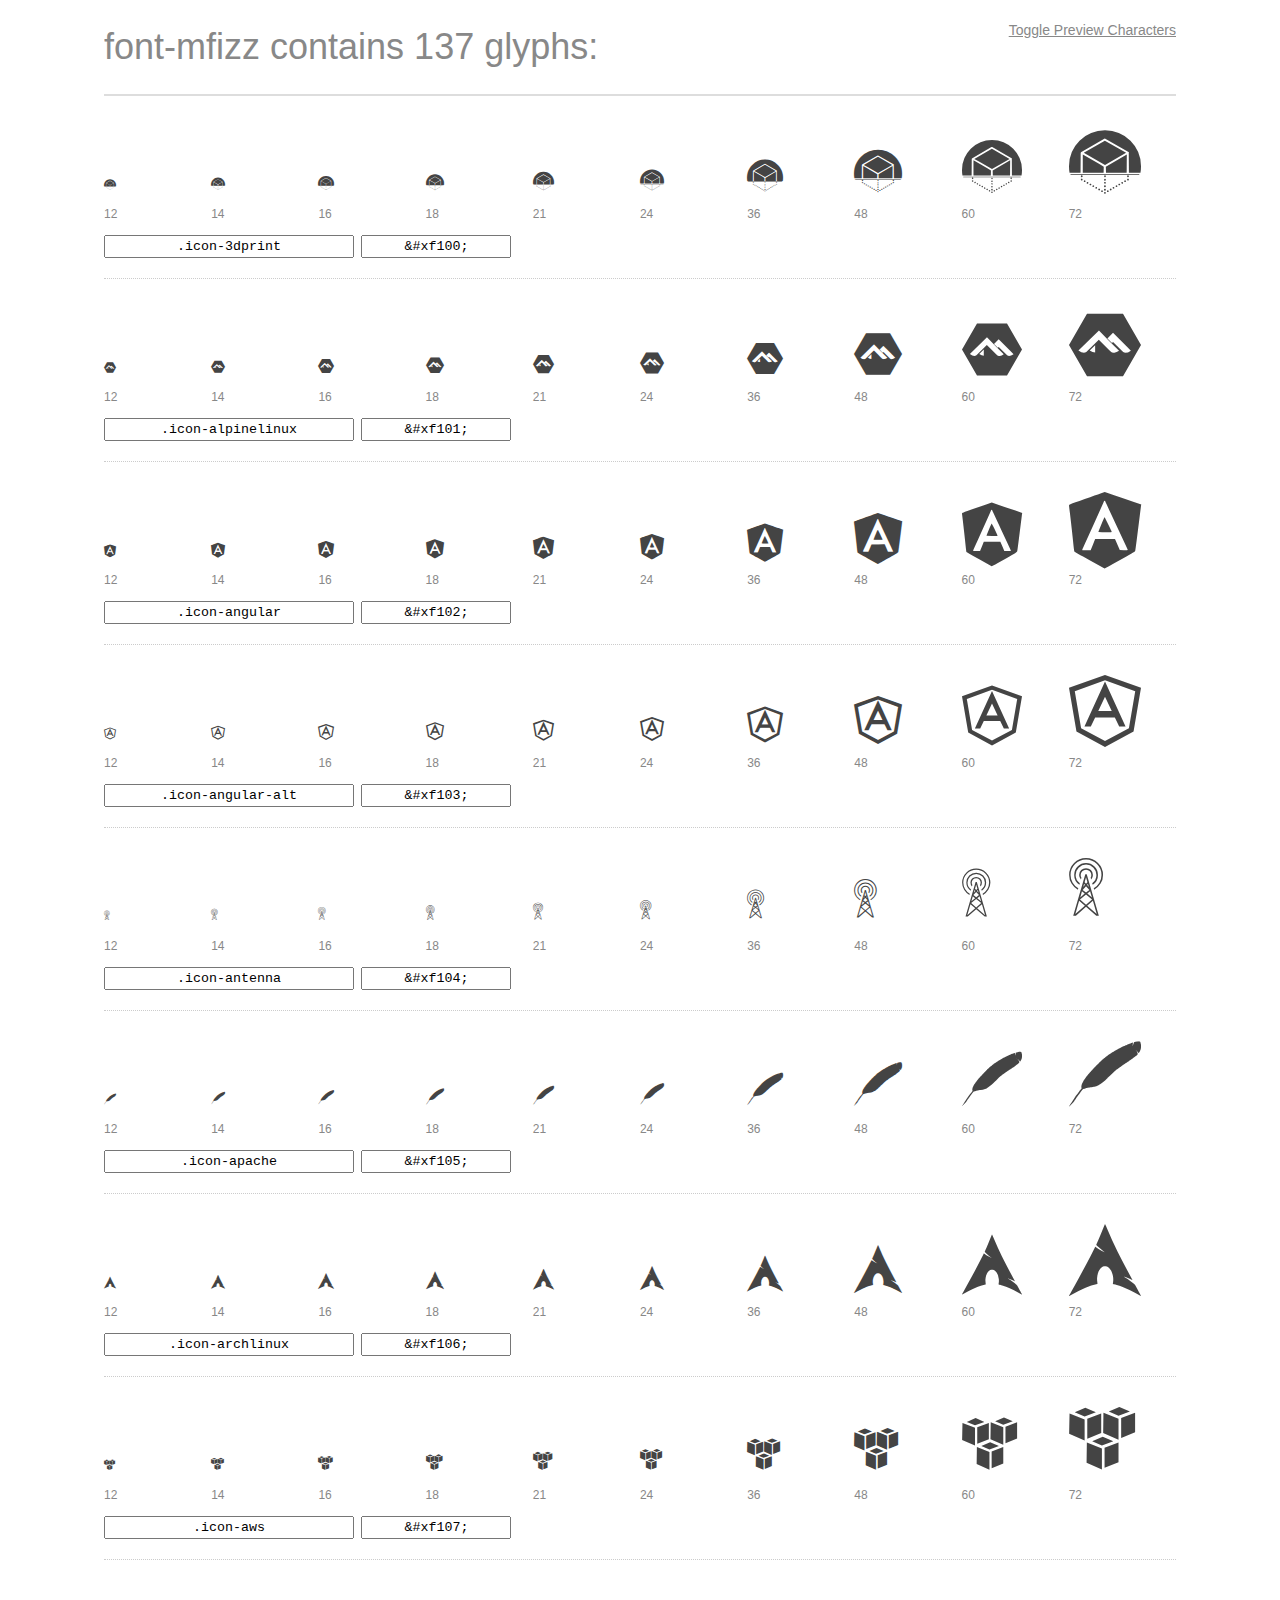
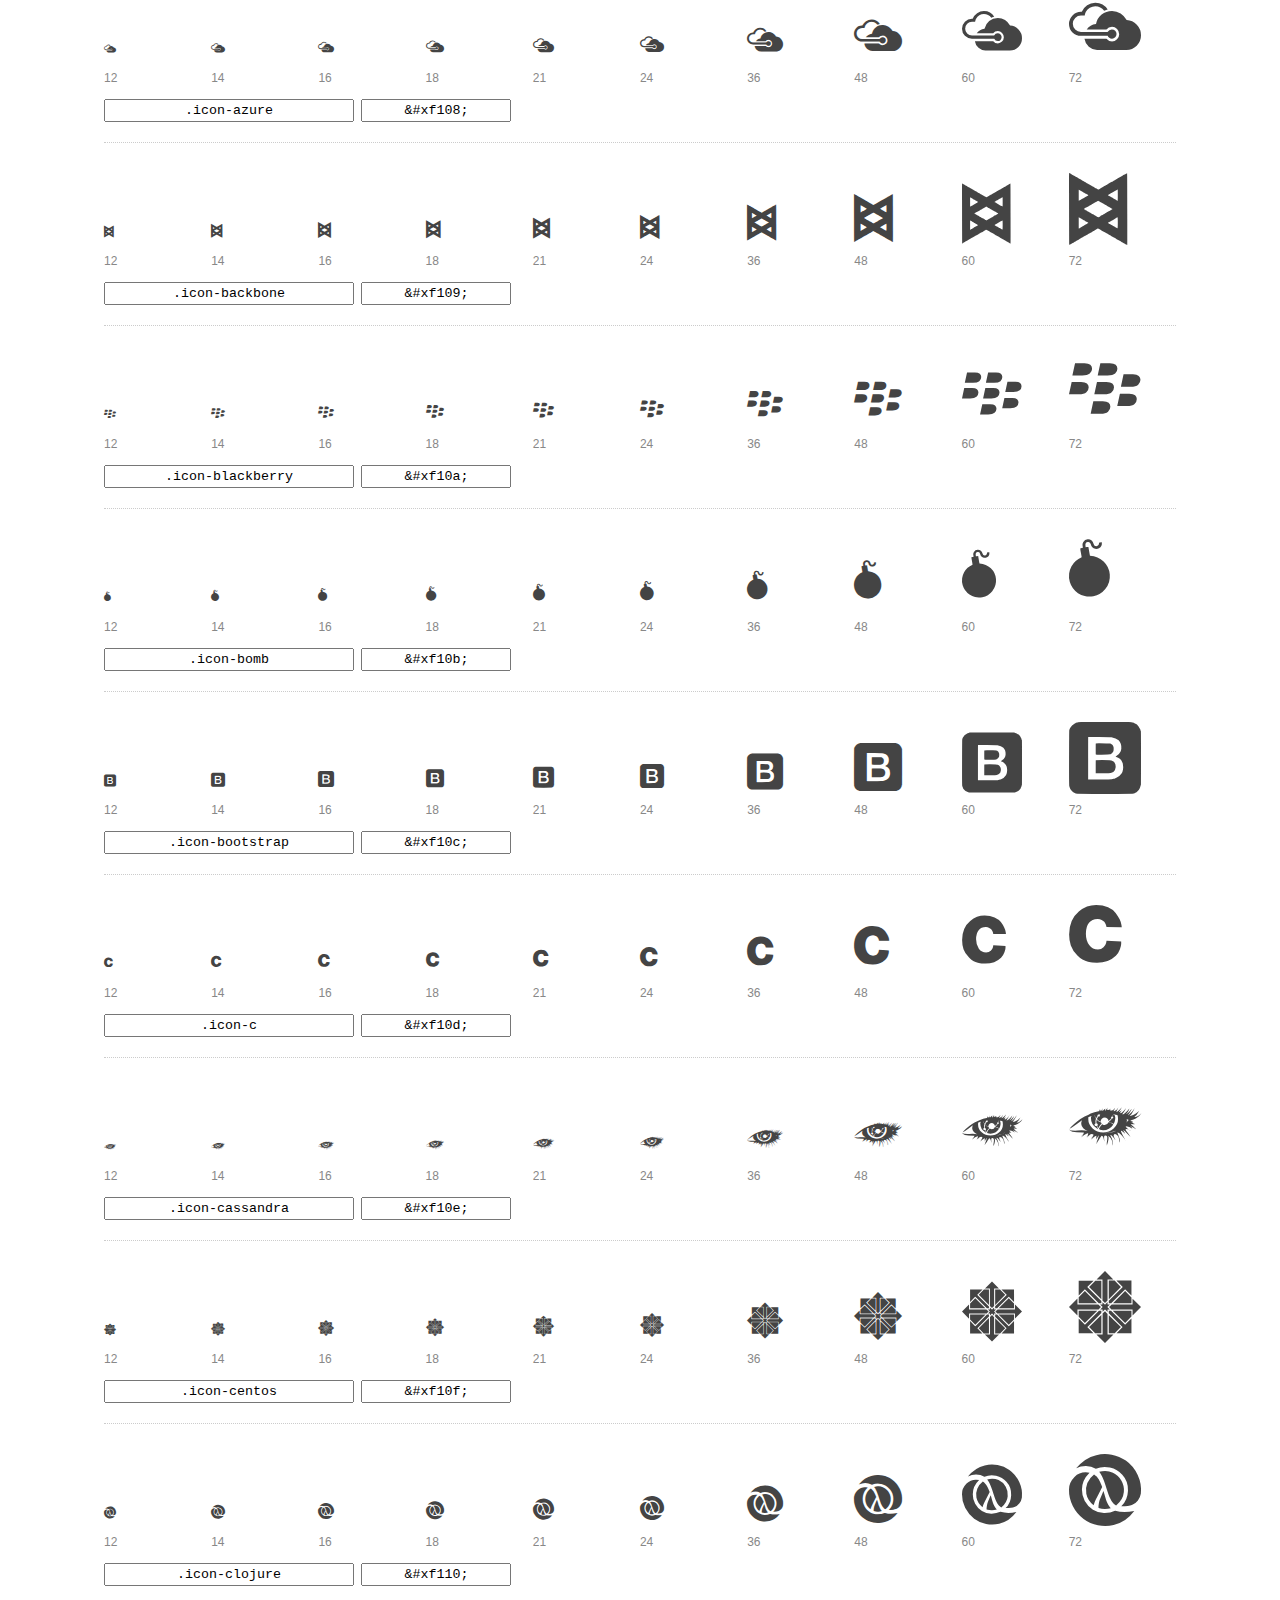
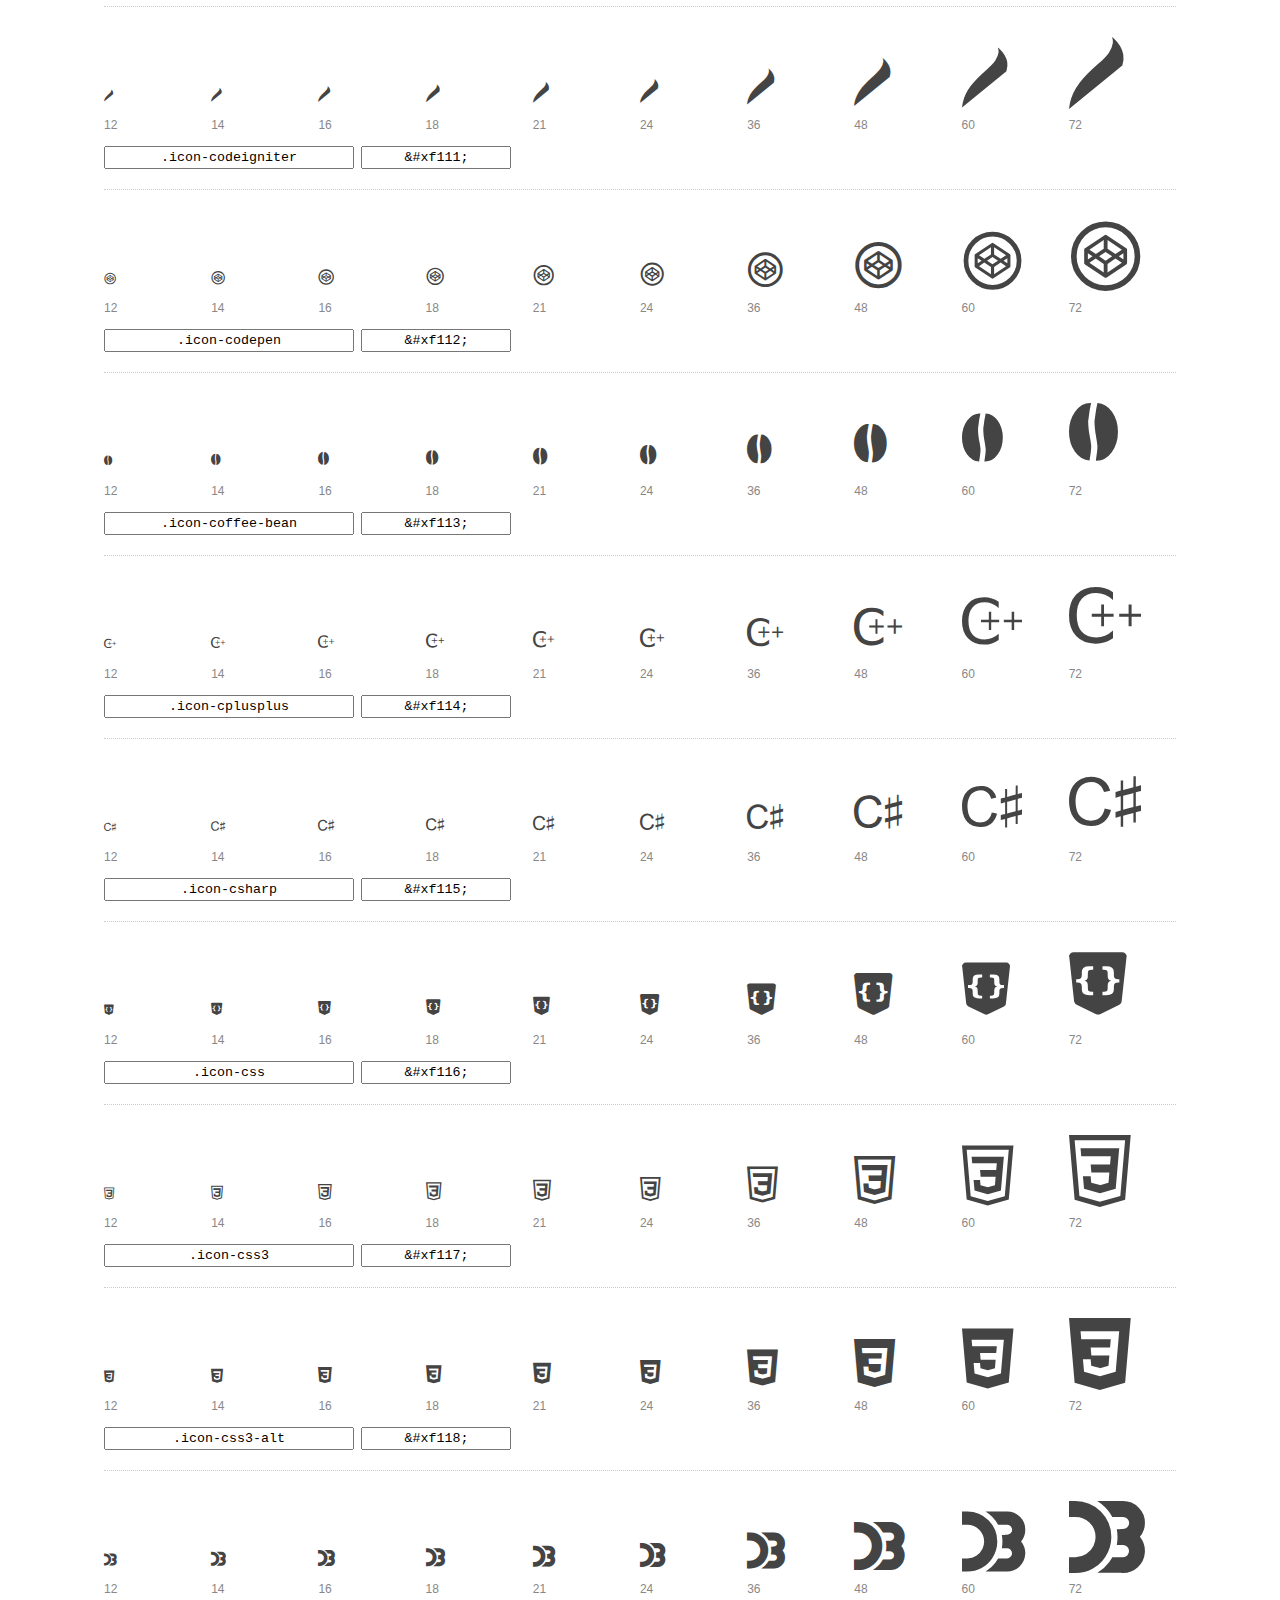
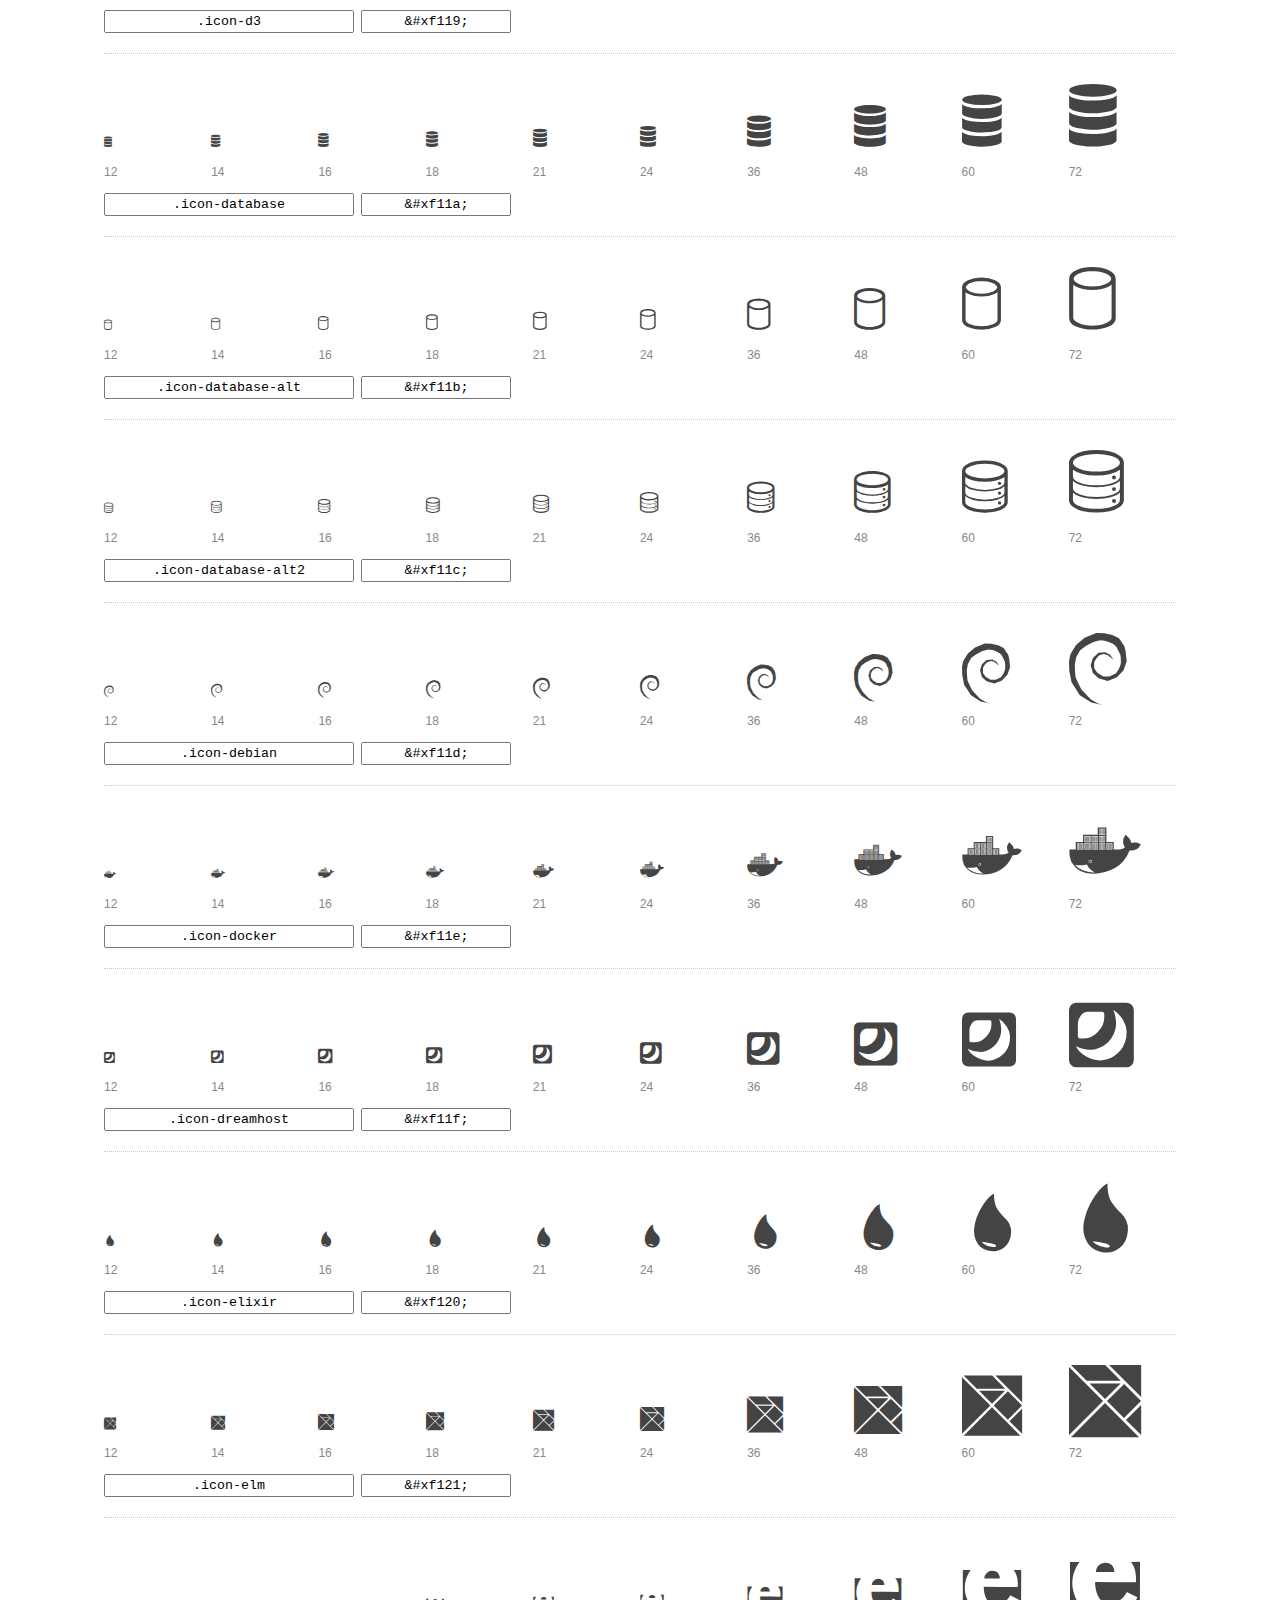
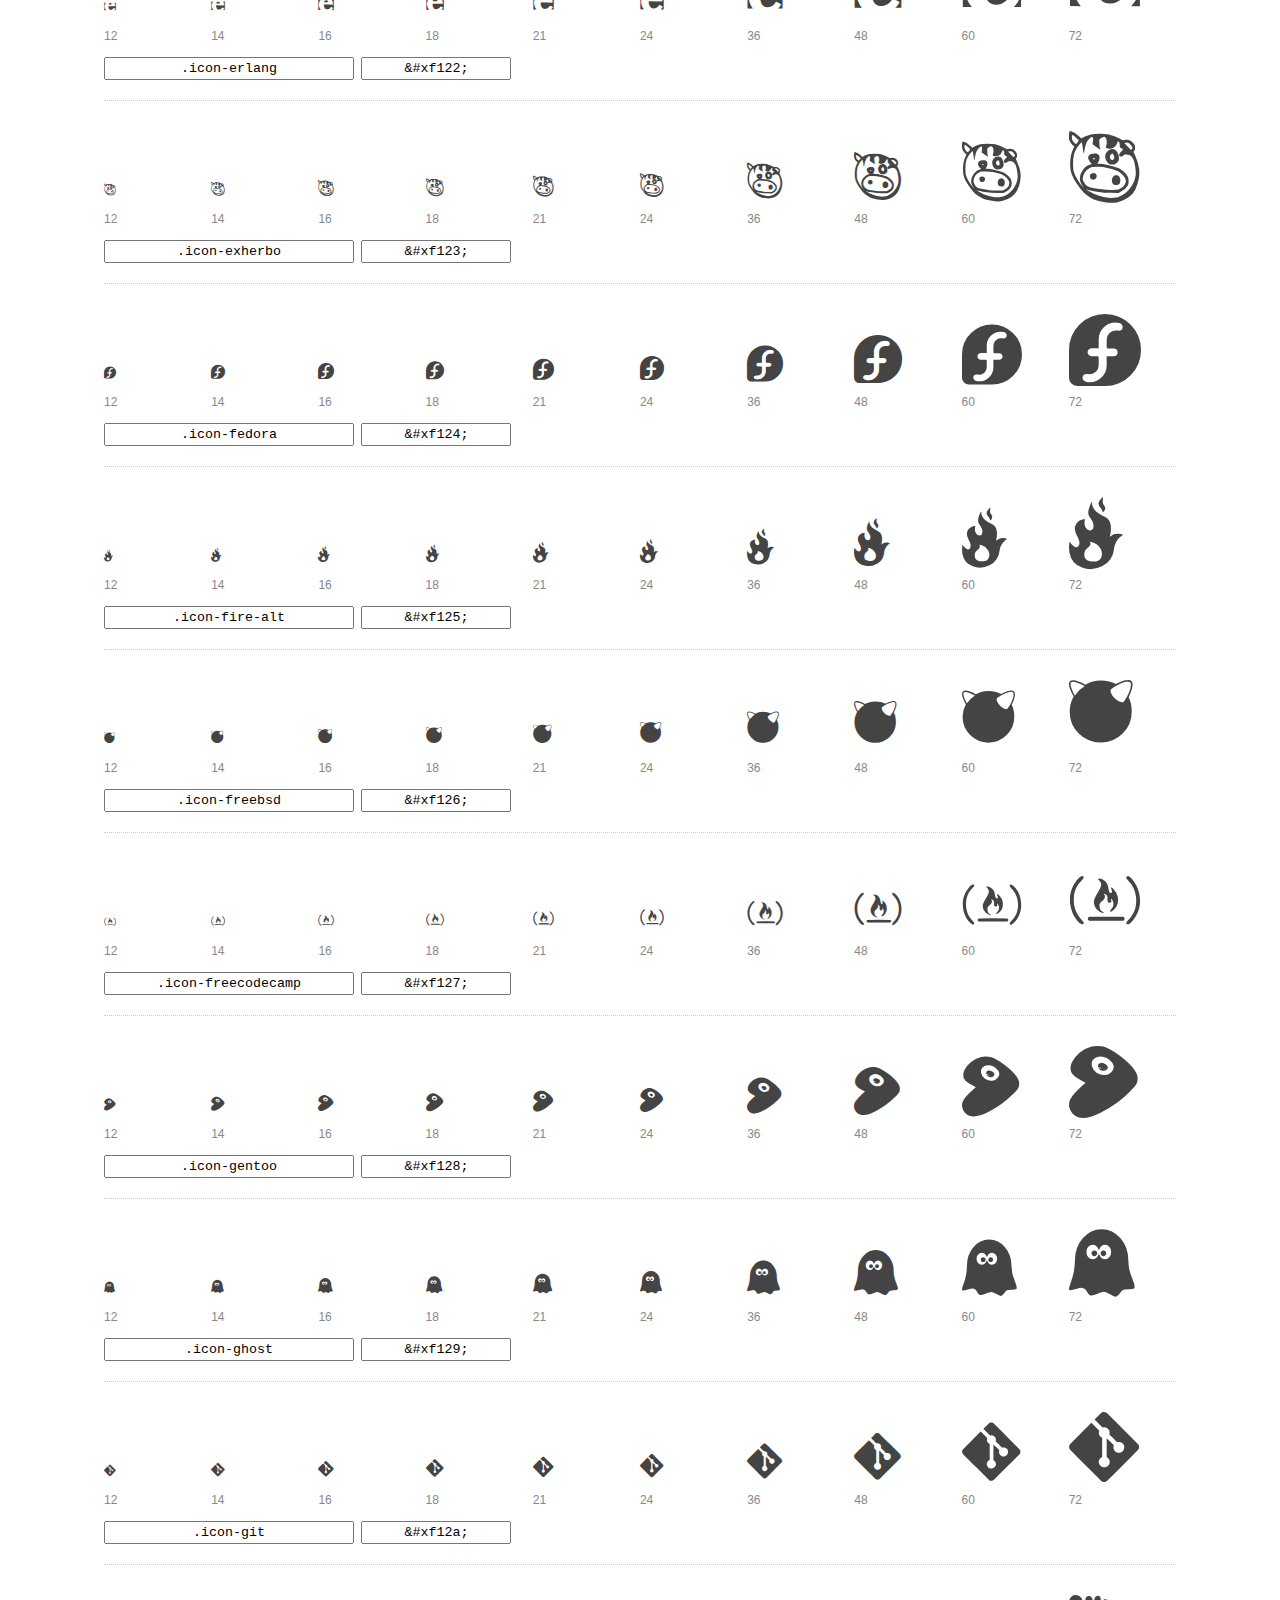
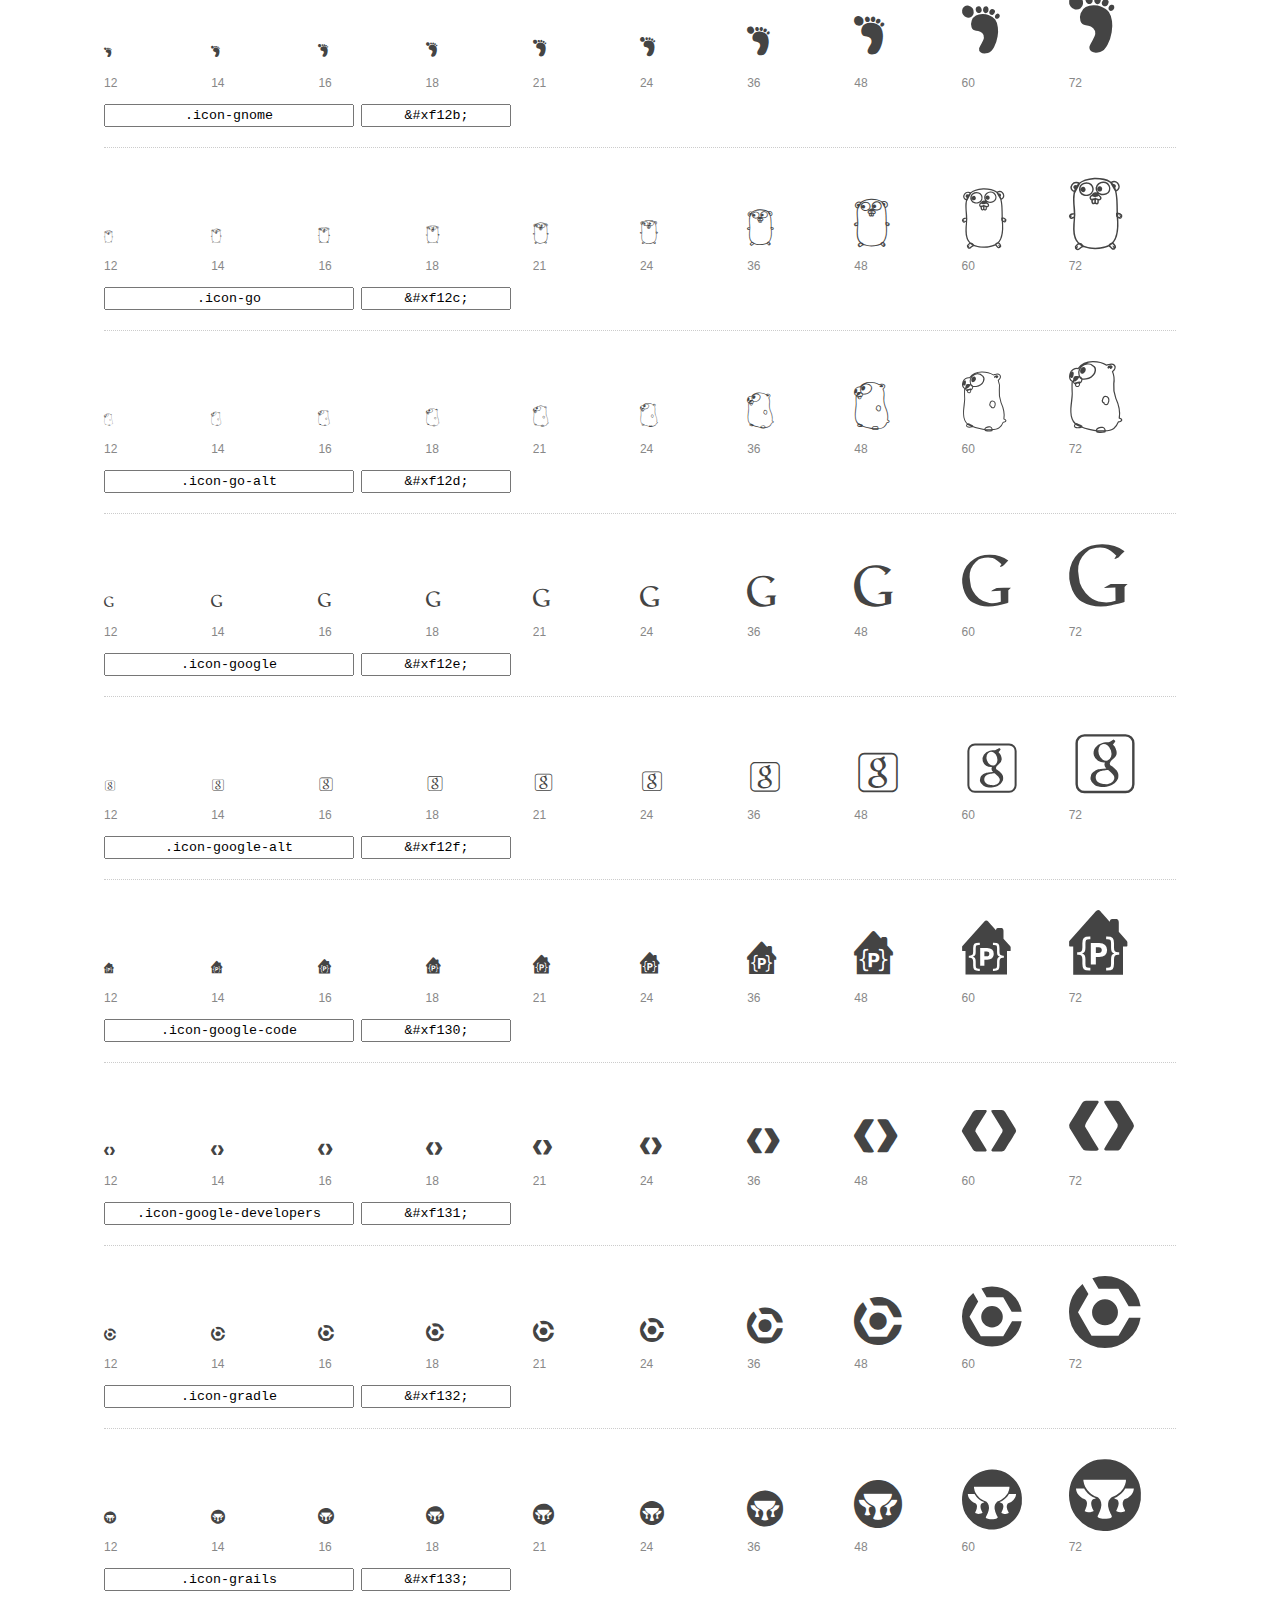
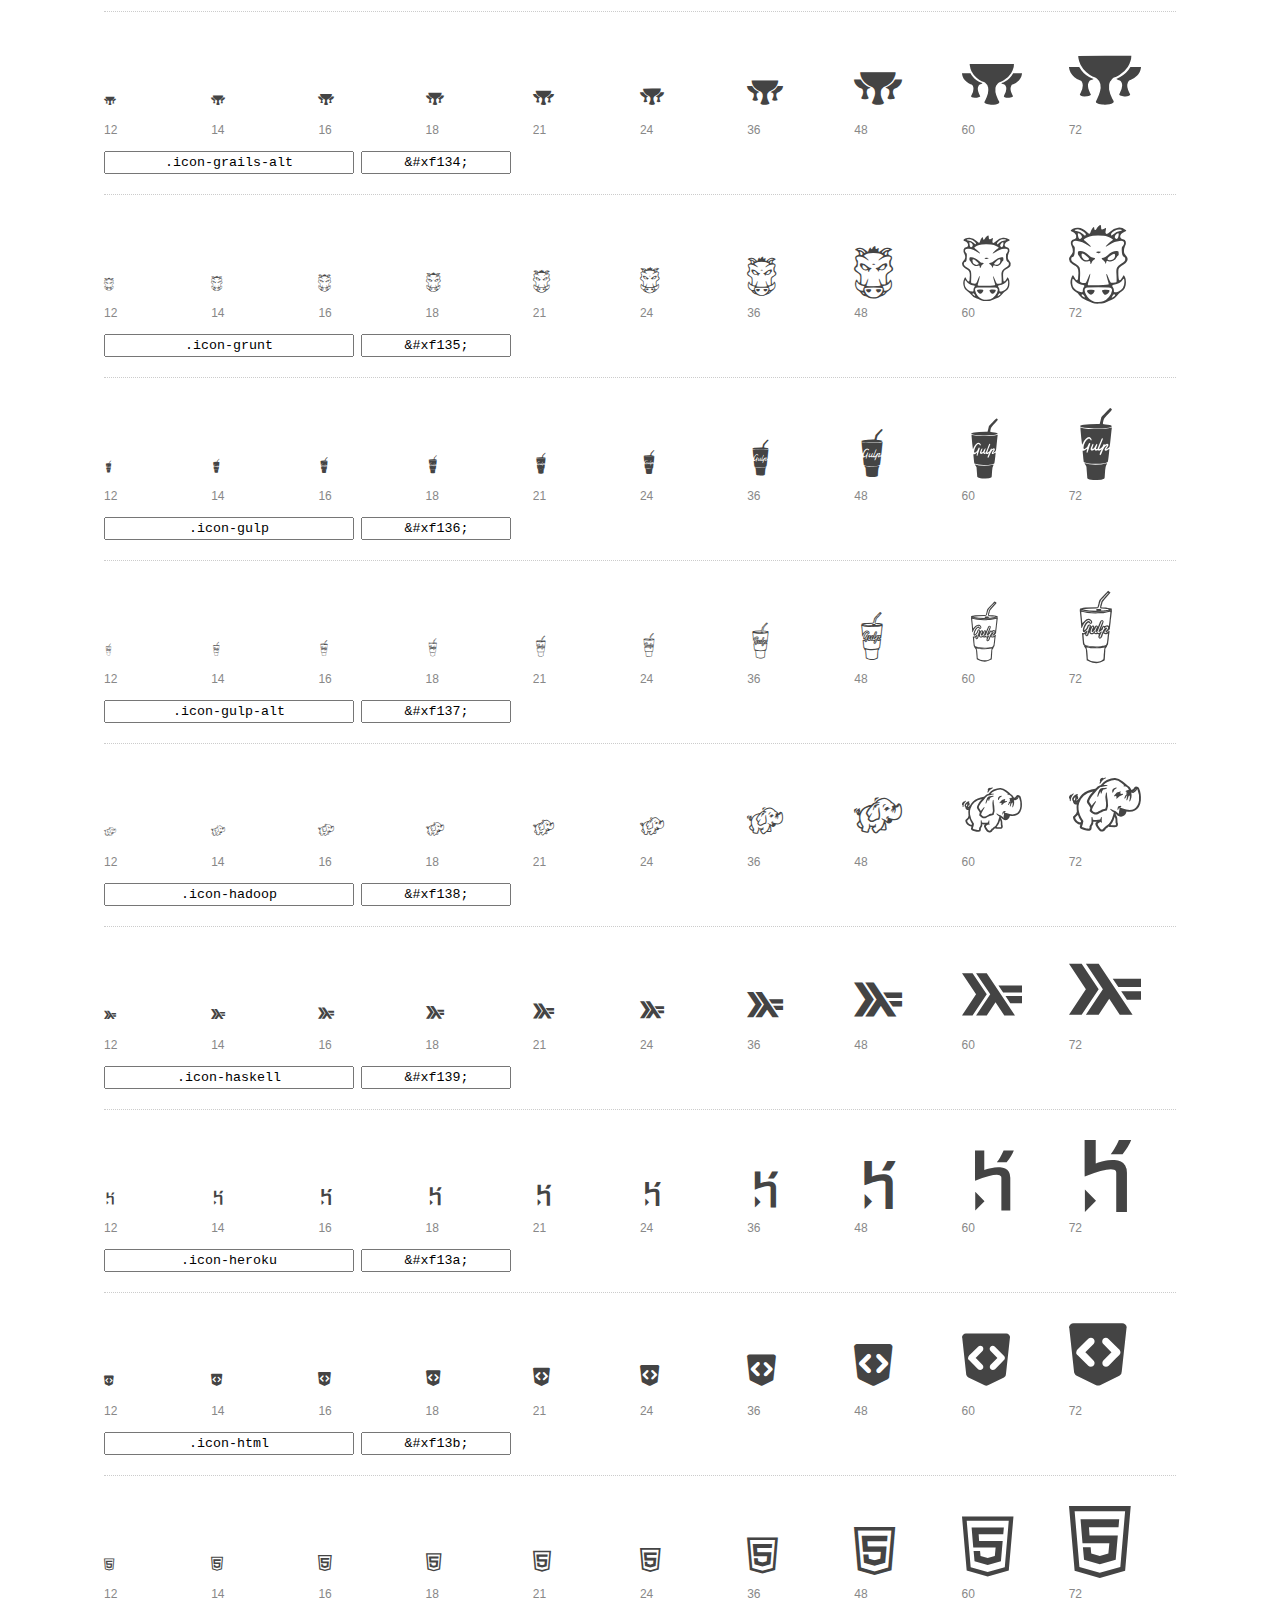
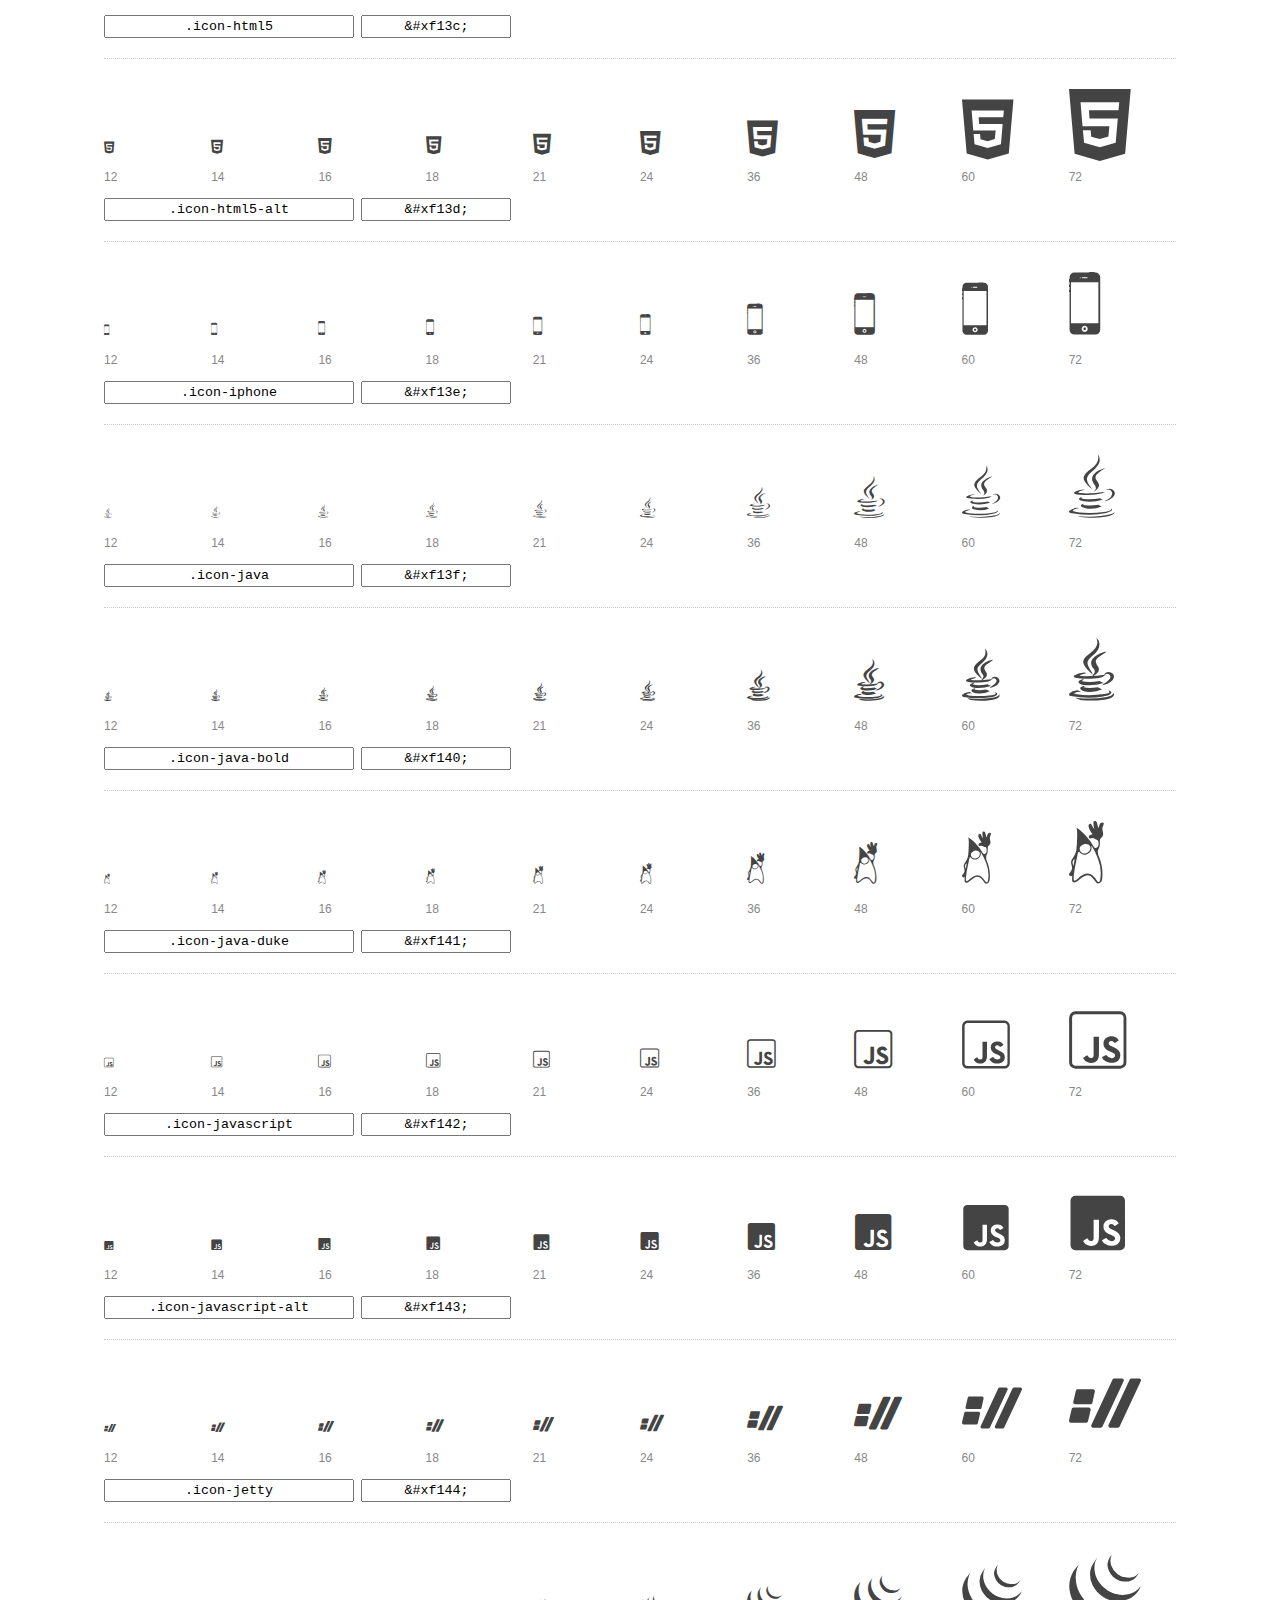
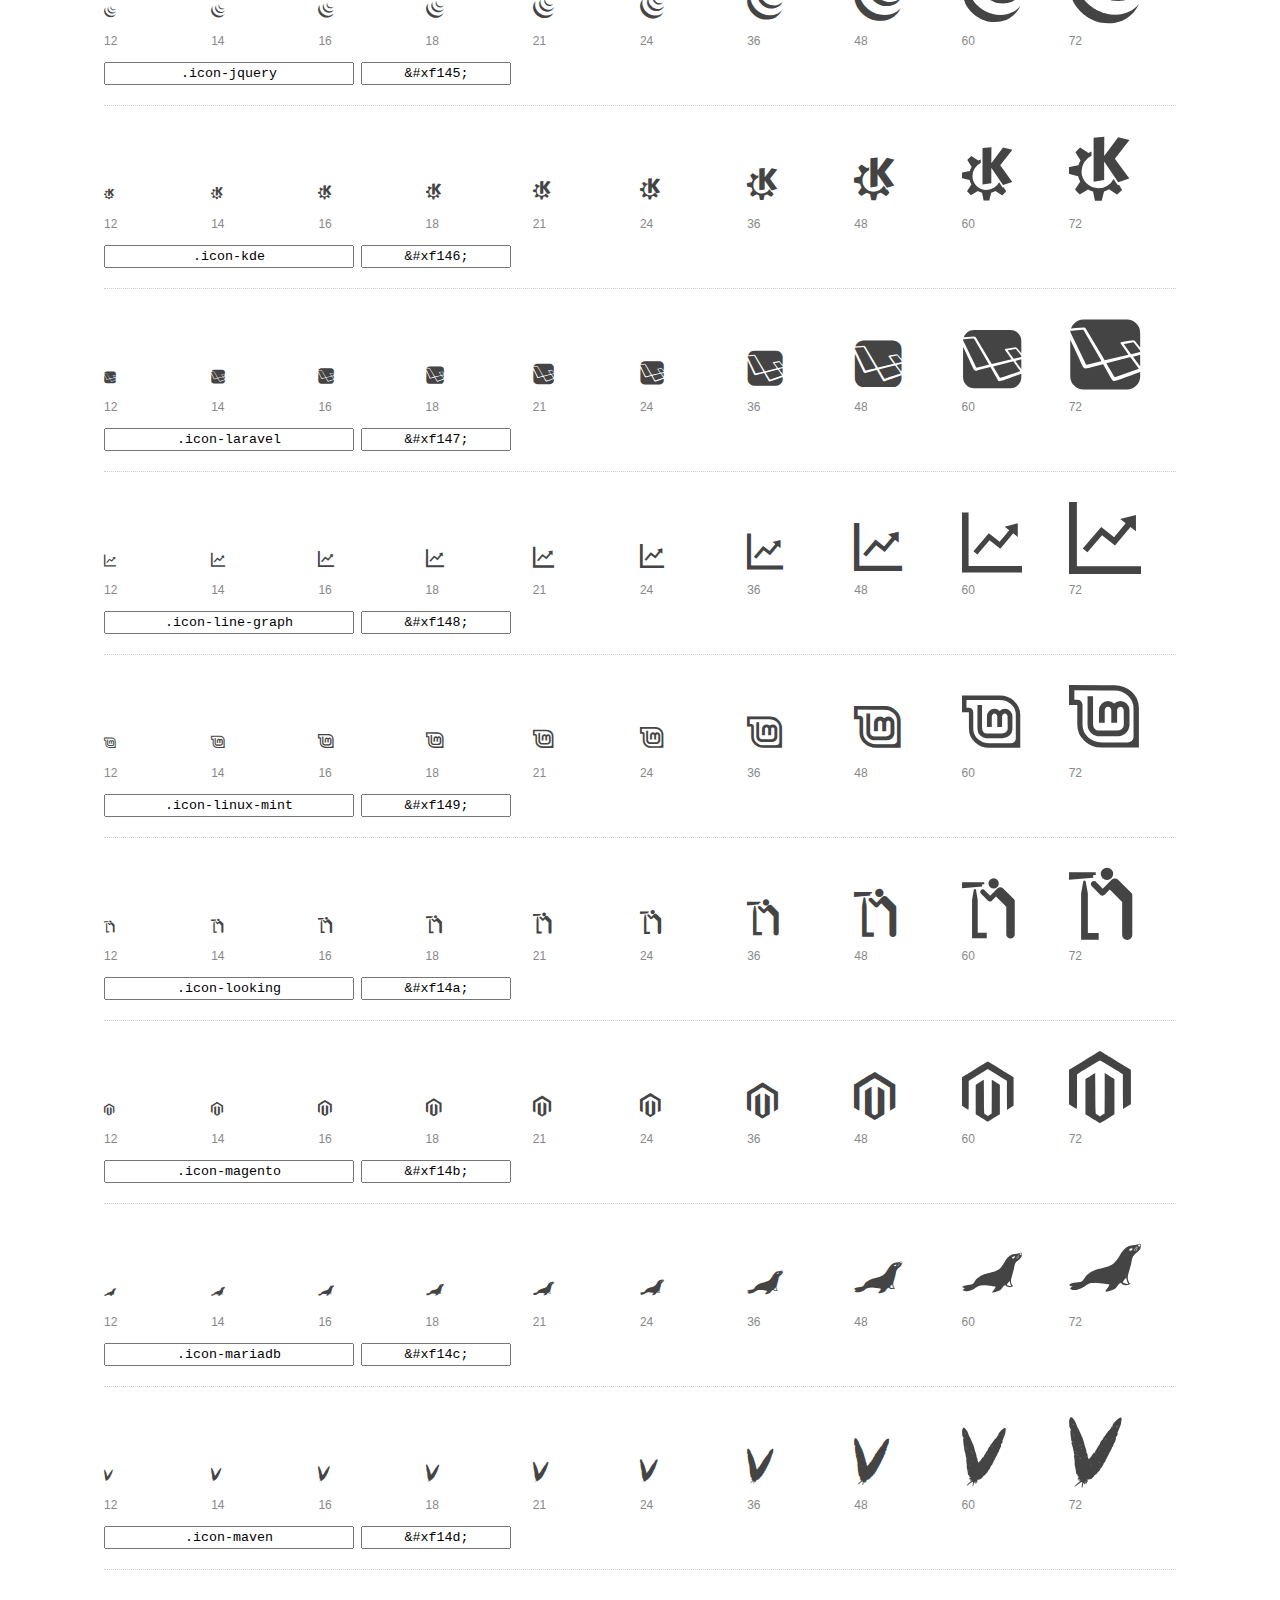
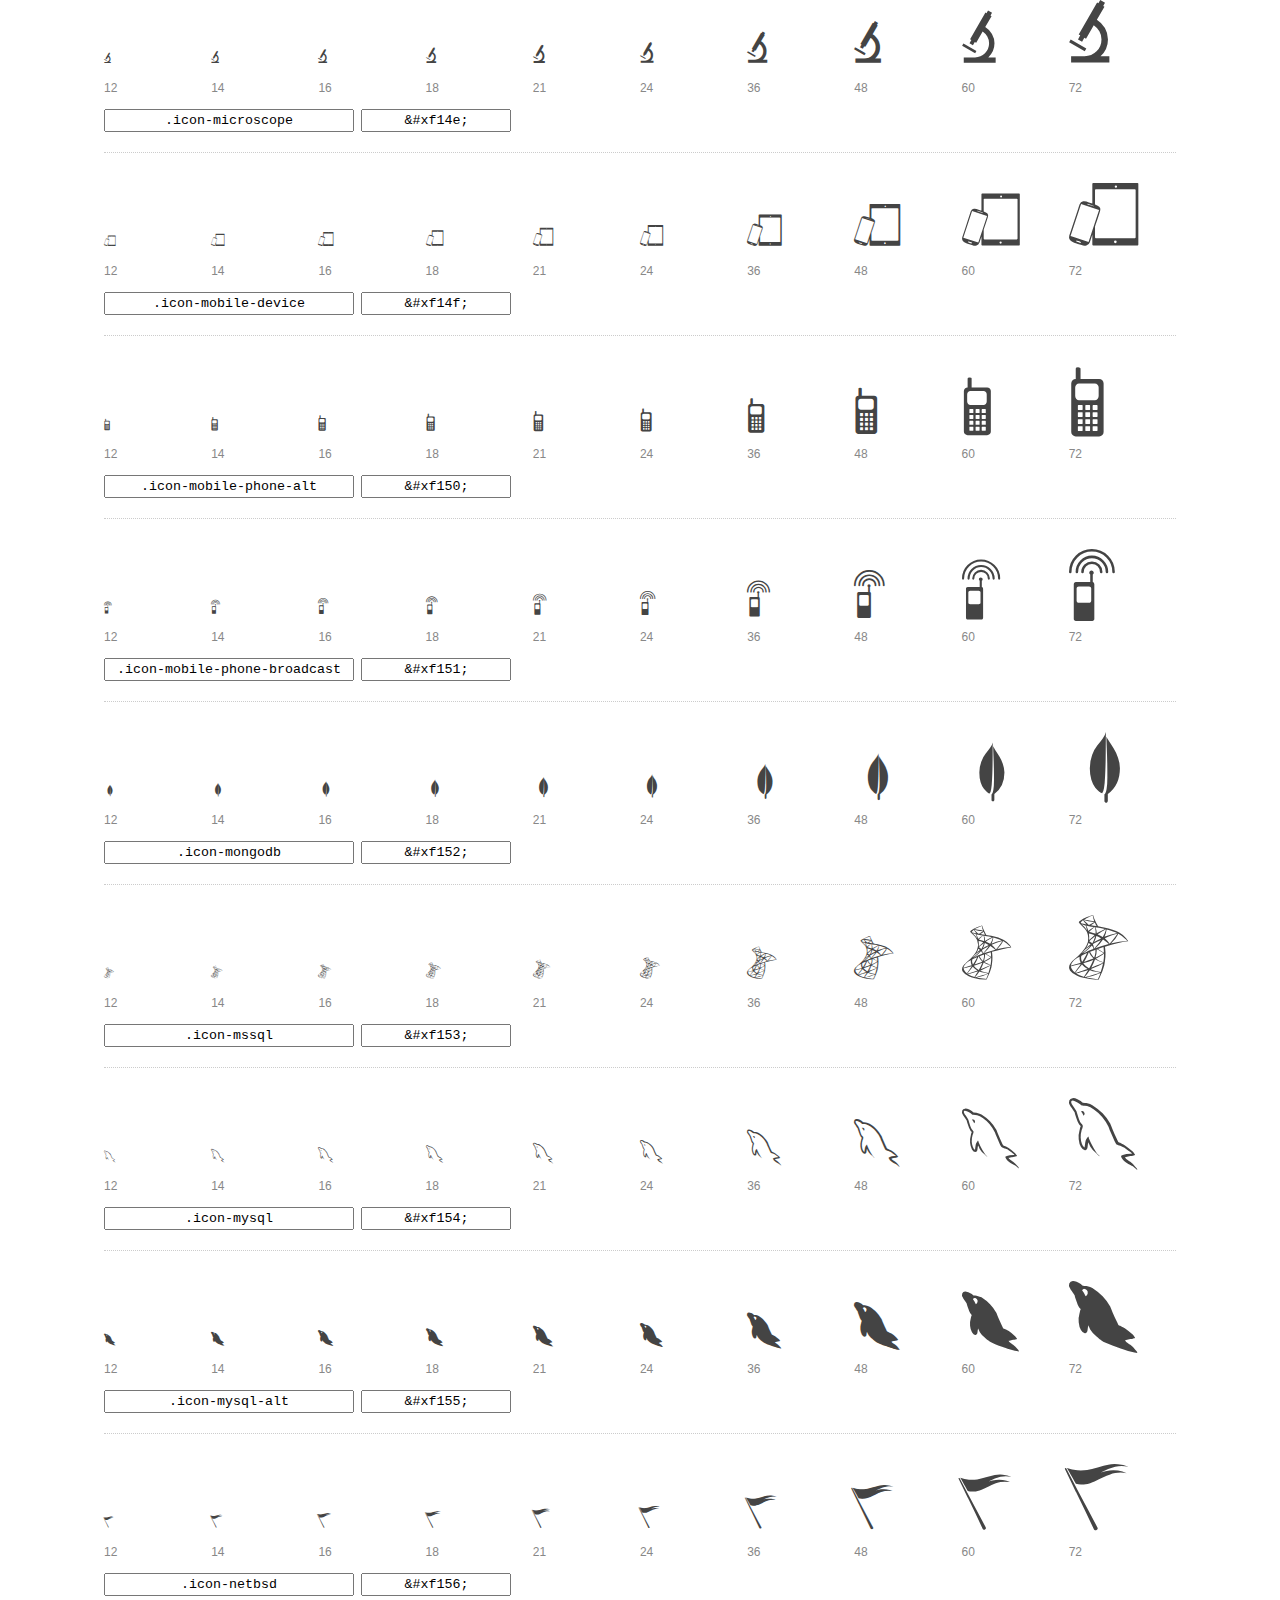
<file: font-mfizz/dist/preview.html>
<!DOCTYPE html>
<html>
  <head>
    <title>font-mfizz glyphs preview</title>

    <style>
      /* Page Styles */

      * {
        -moz-box-sizing: border-box;
        -webkit-box-sizing: border-box;
        box-sizing: border-box;
        margin: 0;
        padding: 0;
      }

      body {
        background: #fff;
        color: #444;
        font: 16px/1.5 "Helvetica Neue", Helvetica, Arial, sans-serif;
      }

      a,
      a:visited {
        color: #888;
        text-decoration: underline;
      }
      a:hover,
      a:focus { color: #000; }

      header {
        border-bottom: 2px solid #ddd;
        margin-bottom: 20px;
        overflow: hidden;
        padding: 20px 0;
      }

      header h1 {
        color: #888;
        float: left;
        font-size: 36px;
        font-weight: 300;
      }

      header a {
        float: right;
        font-size: 14px;
      }

      .container {
        margin: 0 auto;
        max-width: 1200px;
        min-width: 960px;
        padding: 0 40px;
        width: 90%;
      }

      .glyph {
        border-bottom: 1px dotted #ccc;
        padding: 10px 0 20px;
        margin-bottom: 20px;
      }

      .preview-glyphs { vertical-align: bottom; }

      .preview-scale {
        color: #888;
        font-size: 12px;
        margin-top: 5px;
      }

      .step {
        display: inline-block;
        line-height: 1;
        position: relative;
        width: 10%;
      }

      .step .letters,
      .step i {
        -webkit-transition: opacity .3s;
        -moz-transition: opacity .3s;
        -ms-transition: opacity .3s;
        -o-transition: opacity .3s;
        transition: opacity .3s;
      }

      .step:hover .letters { opacity: 1; }
      .step:hover i { opacity: .3; }

      .letters {
        opacity: .3;
        position: absolute;
      }

      .characters-off .letters { display: none; }
      .characters-off .step:hover i { opacity: 1; }

      
      .size-12 { font-size: 12px; }
      
      .size-14 { font-size: 14px; }
      
      .size-16 { font-size: 16px; }
      
      .size-18 { font-size: 18px; }
      
      .size-21 { font-size: 21px; }
      
      .size-24 { font-size: 24px; }
      
      .size-36 { font-size: 36px; }
      
      .size-48 { font-size: 48px; }
      
      .size-60 { font-size: 60px; }
      
      .size-72 { font-size: 72px; }
      

      .usage { margin-top: 10px; }

      .usage input {
        font-family: monospace;
        margin-right: 3px;
        padding: 2px 5px;
        text-align: center;
      }

      .usage .point { width: 150px; }

      .usage .class { width: 250px; }

      footer {
        color: #888;
        font-size: 12px;
        padding: 20px 0;
      }

      /* Icon Font: font-mfizz */

      @font-face {
  font-family: "font-mfizz";
  src: url("./font-mfizz.eot");
  src: url("./font-mfizz.eot?#iefix") format("embedded-opentype"),
       url("./font-mfizz.woff") format("woff"),
       url("./font-mfizz.ttf") format("truetype"),
       url("./font-mfizz.svg#font-mfizz") format("svg");
  font-weight: normal;
  font-style: normal;
}

@media screen and (-webkit-min-device-pixel-ratio:0) {
  @font-face {
    font-family: "font-mfizz";
    src: url("./font-mfizz.svg#font-mfizz") format("svg");
  }
}

      [data-icon]:before { content: attr(data-icon); }

      [data-icon]:before,
      .icon-3dprint:before,
.icon-alpinelinux:before,
.icon-angular:before,
.icon-angular-alt:before,
.icon-antenna:before,
.icon-apache:before,
.icon-archlinux:before,
.icon-aws:before,
.icon-azure:before,
.icon-backbone:before,
.icon-blackberry:before,
.icon-bomb:before,
.icon-bootstrap:before,
.icon-c:before,
.icon-cassandra:before,
.icon-centos:before,
.icon-clojure:before,
.icon-codeigniter:before,
.icon-codepen:before,
.icon-coffee-bean:before,
.icon-cplusplus:before,
.icon-csharp:before,
.icon-css:before,
.icon-css3:before,
.icon-css3-alt:before,
.icon-d3:before,
.icon-database:before,
.icon-database-alt:before,
.icon-database-alt2:before,
.icon-debian:before,
.icon-docker:before,
.icon-dreamhost:before,
.icon-elixir:before,
.icon-elm:before,
.icon-erlang:before,
.icon-exherbo:before,
.icon-fedora:before,
.icon-fire-alt:before,
.icon-freebsd:before,
.icon-freecodecamp:before,
.icon-gentoo:before,
.icon-ghost:before,
.icon-git:before,
.icon-gnome:before,
.icon-go:before,
.icon-go-alt:before,
.icon-google:before,
.icon-google-alt:before,
.icon-google-code:before,
.icon-google-developers:before,
.icon-gradle:before,
.icon-grails:before,
.icon-grails-alt:before,
.icon-grunt:before,
.icon-gulp:before,
.icon-gulp-alt:before,
.icon-hadoop:before,
.icon-haskell:before,
.icon-heroku:before,
.icon-html:before,
.icon-html5:before,
.icon-html5-alt:before,
.icon-iphone:before,
.icon-java:before,
.icon-java-bold:before,
.icon-java-duke:before,
.icon-javascript:before,
.icon-javascript-alt:before,
.icon-jetty:before,
.icon-jquery:before,
.icon-kde:before,
.icon-laravel:before,
.icon-line-graph:before,
.icon-linux-mint:before,
.icon-looking:before,
.icon-magento:before,
.icon-mariadb:before,
.icon-maven:before,
.icon-microscope:before,
.icon-mobile-device:before,
.icon-mobile-phone-alt:before,
.icon-mobile-phone-broadcast:before,
.icon-mongodb:before,
.icon-mssql:before,
.icon-mysql:before,
.icon-mysql-alt:before,
.icon-netbsd:before,
.icon-nginx:before,
.icon-nginx-alt:before,
.icon-nginx-alt2:before,
.icon-nodejs:before,
.icon-npm:before,
.icon-objc:before,
.icon-openshift:before,
.icon-oracle:before,
.icon-oracle-alt:before,
.icon-osx:before,
.icon-perl:before,
.icon-phone-alt:before,
.icon-phone-gap:before,
.icon-phone-retro:before,
.icon-php:before,
.icon-php-alt:before,
.icon-playframework:before,
.icon-playframework-alt:before,
.icon-plone:before,
.icon-postgres:before,
.icon-postgres-alt:before,
.icon-python:before,
.icon-raspberrypi:before,
.icon-reactjs:before,
.icon-redhat:before,
.icon-redis:before,
.icon-ruby:before,
.icon-ruby-on-rails:before,
.icon-ruby-on-rails-alt:before,
.icon-rust:before,
.icon-sass:before,
.icon-satellite:before,
.icon-scala:before,
.icon-scala-alt:before,
.icon-script:before,
.icon-script-alt:before,
.icon-shell:before,
.icon-sitefinity:before,
.icon-solaris:before,
.icon-splatter:before,
.icon-spring:before,
.icon-suse:before,
.icon-svg:before,
.icon-symfony:before,
.icon-tomcat:before,
.icon-ubuntu:before,
.icon-unity:before,
.icon-wireless:before,
.icon-wordpress:before,
.icon-x11:before {
        display: inline-block;
  font-family: "font-mfizz";
  font-style: normal;
  font-weight: normal;
  font-variant: normal;
  line-height: 1;
  text-decoration: inherit;
  text-rendering: optimizeLegibility;
  text-transform: none;
  -moz-osx-font-smoothing: grayscale;
  -webkit-font-smoothing: antialiased;
  font-smoothing: antialiased;
      }

      .icon-3dprint:before { content: "\f100"; }
.icon-alpinelinux:before { content: "\f101"; }
.icon-angular:before { content: "\f102"; }
.icon-angular-alt:before { content: "\f103"; }
.icon-antenna:before { content: "\f104"; }
.icon-apache:before { content: "\f105"; }
.icon-archlinux:before { content: "\f106"; }
.icon-aws:before { content: "\f107"; }
.icon-azure:before { content: "\f108"; }
.icon-backbone:before { content: "\f109"; }
.icon-blackberry:before { content: "\f10a"; }
.icon-bomb:before { content: "\f10b"; }
.icon-bootstrap:before { content: "\f10c"; }
.icon-c:before { content: "\f10d"; }
.icon-cassandra:before { content: "\f10e"; }
.icon-centos:before { content: "\f10f"; }
.icon-clojure:before { content: "\f110"; }
.icon-codeigniter:before { content: "\f111"; }
.icon-codepen:before { content: "\f112"; }
.icon-coffee-bean:before { content: "\f113"; }
.icon-cplusplus:before { content: "\f114"; }
.icon-csharp:before { content: "\f115"; }
.icon-css:before { content: "\f116"; }
.icon-css3:before { content: "\f117"; }
.icon-css3-alt:before { content: "\f118"; }
.icon-d3:before { content: "\f119"; }
.icon-database:before { content: "\f11a"; }
.icon-database-alt:before { content: "\f11b"; }
.icon-database-alt2:before { content: "\f11c"; }
.icon-debian:before { content: "\f11d"; }
.icon-docker:before { content: "\f11e"; }
.icon-dreamhost:before { content: "\f11f"; }
.icon-elixir:before { content: "\f120"; }
.icon-elm:before { content: "\f121"; }
.icon-erlang:before { content: "\f122"; }
.icon-exherbo:before { content: "\f123"; }
.icon-fedora:before { content: "\f124"; }
.icon-fire-alt:before { content: "\f125"; }
.icon-freebsd:before { content: "\f126"; }
.icon-freecodecamp:before { content: "\f127"; }
.icon-gentoo:before { content: "\f128"; }
.icon-ghost:before { content: "\f129"; }
.icon-git:before { content: "\f12a"; }
.icon-gnome:before { content: "\f12b"; }
.icon-go:before { content: "\f12c"; }
.icon-go-alt:before { content: "\f12d"; }
.icon-google:before { content: "\f12e"; }
.icon-google-alt:before { content: "\f12f"; }
.icon-google-code:before { content: "\f130"; }
.icon-google-developers:before { content: "\f131"; }
.icon-gradle:before { content: "\f132"; }
.icon-grails:before { content: "\f133"; }
.icon-grails-alt:before { content: "\f134"; }
.icon-grunt:before { content: "\f135"; }
.icon-gulp:before { content: "\f136"; }
.icon-gulp-alt:before { content: "\f137"; }
.icon-hadoop:before { content: "\f138"; }
.icon-haskell:before { content: "\f139"; }
.icon-heroku:before { content: "\f13a"; }
.icon-html:before { content: "\f13b"; }
.icon-html5:before { content: "\f13c"; }
.icon-html5-alt:before { content: "\f13d"; }
.icon-iphone:before { content: "\f13e"; }
.icon-java:before { content: "\f13f"; }
.icon-java-bold:before { content: "\f140"; }
.icon-java-duke:before { content: "\f141"; }
.icon-javascript:before { content: "\f142"; }
.icon-javascript-alt:before { content: "\f143"; }
.icon-jetty:before { content: "\f144"; }
.icon-jquery:before { content: "\f145"; }
.icon-kde:before { content: "\f146"; }
.icon-laravel:before { content: "\f147"; }
.icon-line-graph:before { content: "\f148"; }
.icon-linux-mint:before { content: "\f149"; }
.icon-looking:before { content: "\f14a"; }
.icon-magento:before { content: "\f14b"; }
.icon-mariadb:before { content: "\f14c"; }
.icon-maven:before { content: "\f14d"; }
.icon-microscope:before { content: "\f14e"; }
.icon-mobile-device:before { content: "\f14f"; }
.icon-mobile-phone-alt:before { content: "\f150"; }
.icon-mobile-phone-broadcast:before { content: "\f151"; }
.icon-mongodb:before { content: "\f152"; }
.icon-mssql:before { content: "\f153"; }
.icon-mysql:before { content: "\f154"; }
.icon-mysql-alt:before { content: "\f155"; }
.icon-netbsd:before { content: "\f156"; }
.icon-nginx:before { content: "\f157"; }
.icon-nginx-alt:before { content: "\f158"; }
.icon-nginx-alt2:before { content: "\f159"; }
.icon-nodejs:before { content: "\f15a"; }
.icon-npm:before { content: "\f15b"; }
.icon-objc:before { content: "\f15c"; }
.icon-openshift:before { content: "\f15d"; }
.icon-oracle:before { content: "\f15e"; }
.icon-oracle-alt:before { content: "\f15f"; }
.icon-osx:before { content: "\f160"; }
.icon-perl:before { content: "\f161"; }
.icon-phone-alt:before { content: "\f162"; }
.icon-phone-gap:before { content: "\f163"; }
.icon-phone-retro:before { content: "\f164"; }
.icon-php:before { content: "\f165"; }
.icon-php-alt:before { content: "\f166"; }
.icon-playframework:before { content: "\f167"; }
.icon-playframework-alt:before { content: "\f168"; }
.icon-plone:before { content: "\f169"; }
.icon-postgres:before { content: "\f16a"; }
.icon-postgres-alt:before { content: "\f16b"; }
.icon-python:before { content: "\f16c"; }
.icon-raspberrypi:before { content: "\f16d"; }
.icon-reactjs:before { content: "\f16e"; }
.icon-redhat:before { content: "\f16f"; }
.icon-redis:before { content: "\f170"; }
.icon-ruby:before { content: "\f171"; }
.icon-ruby-on-rails:before { content: "\f172"; }
.icon-ruby-on-rails-alt:before { content: "\f173"; }
.icon-rust:before { content: "\f174"; }
.icon-sass:before { content: "\f175"; }
.icon-satellite:before { content: "\f176"; }
.icon-scala:before { content: "\f177"; }
.icon-scala-alt:before { content: "\f178"; }
.icon-script:before { content: "\f179"; }
.icon-script-alt:before { content: "\f17a"; }
.icon-shell:before { content: "\f17b"; }
.icon-sitefinity:before { content: "\f17c"; }
.icon-solaris:before { content: "\f17d"; }
.icon-splatter:before { content: "\f17e"; }
.icon-spring:before { content: "\f17f"; }
.icon-suse:before { content: "\f180"; }
.icon-svg:before { content: "\f181"; }
.icon-symfony:before { content: "\f182"; }
.icon-tomcat:before { content: "\f183"; }
.icon-ubuntu:before { content: "\f184"; }
.icon-unity:before { content: "\f185"; }
.icon-wireless:before { content: "\f186"; }
.icon-wordpress:before { content: "\f187"; }
.icon-x11:before { content: "\f188"; }
    </style>

    <!--[if lte IE 8]><script src="http://html5shiv.googlecode.com/svn/trunk/html5.js"></script><![endif]-->

    <script>
      function toggleCharacters() {
        var body = document.getElementsByTagName('body')[0];
        body.className = body.className === 'characters-off' ? '' : 'characters-off';
      }
    </script>
  </head>

  <body class="characters-off">
    <div id="page" class="container">
      <header>
        <h1>font-mfizz contains 137 glyphs:</h1>
        <a onclick="toggleCharacters(); return false;" href="#">Toggle Preview Characters</a>
      </header>

      
      <div class="glyph">
        <div class="preview-glyphs">
          <span class="step size-12"><span class="letters">Pp</span><i id="icon-3dprint" class="icon-3dprint"></i></span><span class="step size-14"><span class="letters">Pp</span><i id="icon-3dprint" class="icon-3dprint"></i></span><span class="step size-16"><span class="letters">Pp</span><i id="icon-3dprint" class="icon-3dprint"></i></span><span class="step size-18"><span class="letters">Pp</span><i id="icon-3dprint" class="icon-3dprint"></i></span><span class="step size-21"><span class="letters">Pp</span><i id="icon-3dprint" class="icon-3dprint"></i></span><span class="step size-24"><span class="letters">Pp</span><i id="icon-3dprint" class="icon-3dprint"></i></span><span class="step size-36"><span class="letters">Pp</span><i id="icon-3dprint" class="icon-3dprint"></i></span><span class="step size-48"><span class="letters">Pp</span><i id="icon-3dprint" class="icon-3dprint"></i></span><span class="step size-60"><span class="letters">Pp</span><i id="icon-3dprint" class="icon-3dprint"></i></span><span class="step size-72"><span class="letters">Pp</span><i id="icon-3dprint" class="icon-3dprint"></i></span>
        </div>
        <div class="preview-scale">
          <span class="step">12</span><span class="step">14</span><span class="step">16</span><span class="step">18</span><span class="step">21</span><span class="step">24</span><span class="step">36</span><span class="step">48</span><span class="step">60</span><span class="step">72</span>
        </div>
        <div class="usage">
          <input class="class" type="text" readonly="readonly" onClick="this.select();" value=".icon-3dprint" />
          <input class="point" type="text" readonly="readonly" onClick="this.select();" value="&amp;#xf100;" />
        </div>
      </div>
      
      <div class="glyph">
        <div class="preview-glyphs">
          <span class="step size-12"><span class="letters">Pp</span><i id="icon-alpinelinux" class="icon-alpinelinux"></i></span><span class="step size-14"><span class="letters">Pp</span><i id="icon-alpinelinux" class="icon-alpinelinux"></i></span><span class="step size-16"><span class="letters">Pp</span><i id="icon-alpinelinux" class="icon-alpinelinux"></i></span><span class="step size-18"><span class="letters">Pp</span><i id="icon-alpinelinux" class="icon-alpinelinux"></i></span><span class="step size-21"><span class="letters">Pp</span><i id="icon-alpinelinux" class="icon-alpinelinux"></i></span><span class="step size-24"><span class="letters">Pp</span><i id="icon-alpinelinux" class="icon-alpinelinux"></i></span><span class="step size-36"><span class="letters">Pp</span><i id="icon-alpinelinux" class="icon-alpinelinux"></i></span><span class="step size-48"><span class="letters">Pp</span><i id="icon-alpinelinux" class="icon-alpinelinux"></i></span><span class="step size-60"><span class="letters">Pp</span><i id="icon-alpinelinux" class="icon-alpinelinux"></i></span><span class="step size-72"><span class="letters">Pp</span><i id="icon-alpinelinux" class="icon-alpinelinux"></i></span>
        </div>
        <div class="preview-scale">
          <span class="step">12</span><span class="step">14</span><span class="step">16</span><span class="step">18</span><span class="step">21</span><span class="step">24</span><span class="step">36</span><span class="step">48</span><span class="step">60</span><span class="step">72</span>
        </div>
        <div class="usage">
          <input class="class" type="text" readonly="readonly" onClick="this.select();" value=".icon-alpinelinux" />
          <input class="point" type="text" readonly="readonly" onClick="this.select();" value="&amp;#xf101;" />
        </div>
      </div>
      
      <div class="glyph">
        <div class="preview-glyphs">
          <span class="step size-12"><span class="letters">Pp</span><i id="icon-angular" class="icon-angular"></i></span><span class="step size-14"><span class="letters">Pp</span><i id="icon-angular" class="icon-angular"></i></span><span class="step size-16"><span class="letters">Pp</span><i id="icon-angular" class="icon-angular"></i></span><span class="step size-18"><span class="letters">Pp</span><i id="icon-angular" class="icon-angular"></i></span><span class="step size-21"><span class="letters">Pp</span><i id="icon-angular" class="icon-angular"></i></span><span class="step size-24"><span class="letters">Pp</span><i id="icon-angular" class="icon-angular"></i></span><span class="step size-36"><span class="letters">Pp</span><i id="icon-angular" class="icon-angular"></i></span><span class="step size-48"><span class="letters">Pp</span><i id="icon-angular" class="icon-angular"></i></span><span class="step size-60"><span class="letters">Pp</span><i id="icon-angular" class="icon-angular"></i></span><span class="step size-72"><span class="letters">Pp</span><i id="icon-angular" class="icon-angular"></i></span>
        </div>
        <div class="preview-scale">
          <span class="step">12</span><span class="step">14</span><span class="step">16</span><span class="step">18</span><span class="step">21</span><span class="step">24</span><span class="step">36</span><span class="step">48</span><span class="step">60</span><span class="step">72</span>
        </div>
        <div class="usage">
          <input class="class" type="text" readonly="readonly" onClick="this.select();" value=".icon-angular" />
          <input class="point" type="text" readonly="readonly" onClick="this.select();" value="&amp;#xf102;" />
        </div>
      </div>
      
      <div class="glyph">
        <div class="preview-glyphs">
          <span class="step size-12"><span class="letters">Pp</span><i id="icon-angular-alt" class="icon-angular-alt"></i></span><span class="step size-14"><span class="letters">Pp</span><i id="icon-angular-alt" class="icon-angular-alt"></i></span><span class="step size-16"><span class="letters">Pp</span><i id="icon-angular-alt" class="icon-angular-alt"></i></span><span class="step size-18"><span class="letters">Pp</span><i id="icon-angular-alt" class="icon-angular-alt"></i></span><span class="step size-21"><span class="letters">Pp</span><i id="icon-angular-alt" class="icon-angular-alt"></i></span><span class="step size-24"><span class="letters">Pp</span><i id="icon-angular-alt" class="icon-angular-alt"></i></span><span class="step size-36"><span class="letters">Pp</span><i id="icon-angular-alt" class="icon-angular-alt"></i></span><span class="step size-48"><span class="letters">Pp</span><i id="icon-angular-alt" class="icon-angular-alt"></i></span><span class="step size-60"><span class="letters">Pp</span><i id="icon-angular-alt" class="icon-angular-alt"></i></span><span class="step size-72"><span class="letters">Pp</span><i id="icon-angular-alt" class="icon-angular-alt"></i></span>
        </div>
        <div class="preview-scale">
          <span class="step">12</span><span class="step">14</span><span class="step">16</span><span class="step">18</span><span class="step">21</span><span class="step">24</span><span class="step">36</span><span class="step">48</span><span class="step">60</span><span class="step">72</span>
        </div>
        <div class="usage">
          <input class="class" type="text" readonly="readonly" onClick="this.select();" value=".icon-angular-alt" />
          <input class="point" type="text" readonly="readonly" onClick="this.select();" value="&amp;#xf103;" />
        </div>
      </div>
      
      <div class="glyph">
        <div class="preview-glyphs">
          <span class="step size-12"><span class="letters">Pp</span><i id="icon-antenna" class="icon-antenna"></i></span><span class="step size-14"><span class="letters">Pp</span><i id="icon-antenna" class="icon-antenna"></i></span><span class="step size-16"><span class="letters">Pp</span><i id="icon-antenna" class="icon-antenna"></i></span><span class="step size-18"><span class="letters">Pp</span><i id="icon-antenna" class="icon-antenna"></i></span><span class="step size-21"><span class="letters">Pp</span><i id="icon-antenna" class="icon-antenna"></i></span><span class="step size-24"><span class="letters">Pp</span><i id="icon-antenna" class="icon-antenna"></i></span><span class="step size-36"><span class="letters">Pp</span><i id="icon-antenna" class="icon-antenna"></i></span><span class="step size-48"><span class="letters">Pp</span><i id="icon-antenna" class="icon-antenna"></i></span><span class="step size-60"><span class="letters">Pp</span><i id="icon-antenna" class="icon-antenna"></i></span><span class="step size-72"><span class="letters">Pp</span><i id="icon-antenna" class="icon-antenna"></i></span>
        </div>
        <div class="preview-scale">
          <span class="step">12</span><span class="step">14</span><span class="step">16</span><span class="step">18</span><span class="step">21</span><span class="step">24</span><span class="step">36</span><span class="step">48</span><span class="step">60</span><span class="step">72</span>
        </div>
        <div class="usage">
          <input class="class" type="text" readonly="readonly" onClick="this.select();" value=".icon-antenna" />
          <input class="point" type="text" readonly="readonly" onClick="this.select();" value="&amp;#xf104;" />
        </div>
      </div>
      
      <div class="glyph">
        <div class="preview-glyphs">
          <span class="step size-12"><span class="letters">Pp</span><i id="icon-apache" class="icon-apache"></i></span><span class="step size-14"><span class="letters">Pp</span><i id="icon-apache" class="icon-apache"></i></span><span class="step size-16"><span class="letters">Pp</span><i id="icon-apache" class="icon-apache"></i></span><span class="step size-18"><span class="letters">Pp</span><i id="icon-apache" class="icon-apache"></i></span><span class="step size-21"><span class="letters">Pp</span><i id="icon-apache" class="icon-apache"></i></span><span class="step size-24"><span class="letters">Pp</span><i id="icon-apache" class="icon-apache"></i></span><span class="step size-36"><span class="letters">Pp</span><i id="icon-apache" class="icon-apache"></i></span><span class="step size-48"><span class="letters">Pp</span><i id="icon-apache" class="icon-apache"></i></span><span class="step size-60"><span class="letters">Pp</span><i id="icon-apache" class="icon-apache"></i></span><span class="step size-72"><span class="letters">Pp</span><i id="icon-apache" class="icon-apache"></i></span>
        </div>
        <div class="preview-scale">
          <span class="step">12</span><span class="step">14</span><span class="step">16</span><span class="step">18</span><span class="step">21</span><span class="step">24</span><span class="step">36</span><span class="step">48</span><span class="step">60</span><span class="step">72</span>
        </div>
        <div class="usage">
          <input class="class" type="text" readonly="readonly" onClick="this.select();" value=".icon-apache" />
          <input class="point" type="text" readonly="readonly" onClick="this.select();" value="&amp;#xf105;" />
        </div>
      </div>
      
      <div class="glyph">
        <div class="preview-glyphs">
          <span class="step size-12"><span class="letters">Pp</span><i id="icon-archlinux" class="icon-archlinux"></i></span><span class="step size-14"><span class="letters">Pp</span><i id="icon-archlinux" class="icon-archlinux"></i></span><span class="step size-16"><span class="letters">Pp</span><i id="icon-archlinux" class="icon-archlinux"></i></span><span class="step size-18"><span class="letters">Pp</span><i id="icon-archlinux" class="icon-archlinux"></i></span><span class="step size-21"><span class="letters">Pp</span><i id="icon-archlinux" class="icon-archlinux"></i></span><span class="step size-24"><span class="letters">Pp</span><i id="icon-archlinux" class="icon-archlinux"></i></span><span class="step size-36"><span class="letters">Pp</span><i id="icon-archlinux" class="icon-archlinux"></i></span><span class="step size-48"><span class="letters">Pp</span><i id="icon-archlinux" class="icon-archlinux"></i></span><span class="step size-60"><span class="letters">Pp</span><i id="icon-archlinux" class="icon-archlinux"></i></span><span class="step size-72"><span class="letters">Pp</span><i id="icon-archlinux" class="icon-archlinux"></i></span>
        </div>
        <div class="preview-scale">
          <span class="step">12</span><span class="step">14</span><span class="step">16</span><span class="step">18</span><span class="step">21</span><span class="step">24</span><span class="step">36</span><span class="step">48</span><span class="step">60</span><span class="step">72</span>
        </div>
        <div class="usage">
          <input class="class" type="text" readonly="readonly" onClick="this.select();" value=".icon-archlinux" />
          <input class="point" type="text" readonly="readonly" onClick="this.select();" value="&amp;#xf106;" />
        </div>
      </div>
      
      <div class="glyph">
        <div class="preview-glyphs">
          <span class="step size-12"><span class="letters">Pp</span><i id="icon-aws" class="icon-aws"></i></span><span class="step size-14"><span class="letters">Pp</span><i id="icon-aws" class="icon-aws"></i></span><span class="step size-16"><span class="letters">Pp</span><i id="icon-aws" class="icon-aws"></i></span><span class="step size-18"><span class="letters">Pp</span><i id="icon-aws" class="icon-aws"></i></span><span class="step size-21"><span class="letters">Pp</span><i id="icon-aws" class="icon-aws"></i></span><span class="step size-24"><span class="letters">Pp</span><i id="icon-aws" class="icon-aws"></i></span><span class="step size-36"><span class="letters">Pp</span><i id="icon-aws" class="icon-aws"></i></span><span class="step size-48"><span class="letters">Pp</span><i id="icon-aws" class="icon-aws"></i></span><span class="step size-60"><span class="letters">Pp</span><i id="icon-aws" class="icon-aws"></i></span><span class="step size-72"><span class="letters">Pp</span><i id="icon-aws" class="icon-aws"></i></span>
        </div>
        <div class="preview-scale">
          <span class="step">12</span><span class="step">14</span><span class="step">16</span><span class="step">18</span><span class="step">21</span><span class="step">24</span><span class="step">36</span><span class="step">48</span><span class="step">60</span><span class="step">72</span>
        </div>
        <div class="usage">
          <input class="class" type="text" readonly="readonly" onClick="this.select();" value=".icon-aws" />
          <input class="point" type="text" readonly="readonly" onClick="this.select();" value="&amp;#xf107;" />
        </div>
      </div>
      
      <div class="glyph">
        <div class="preview-glyphs">
          <span class="step size-12"><span class="letters">Pp</span><i id="icon-azure" class="icon-azure"></i></span><span class="step size-14"><span class="letters">Pp</span><i id="icon-azure" class="icon-azure"></i></span><span class="step size-16"><span class="letters">Pp</span><i id="icon-azure" class="icon-azure"></i></span><span class="step size-18"><span class="letters">Pp</span><i id="icon-azure" class="icon-azure"></i></span><span class="step size-21"><span class="letters">Pp</span><i id="icon-azure" class="icon-azure"></i></span><span class="step size-24"><span class="letters">Pp</span><i id="icon-azure" class="icon-azure"></i></span><span class="step size-36"><span class="letters">Pp</span><i id="icon-azure" class="icon-azure"></i></span><span class="step size-48"><span class="letters">Pp</span><i id="icon-azure" class="icon-azure"></i></span><span class="step size-60"><span class="letters">Pp</span><i id="icon-azure" class="icon-azure"></i></span><span class="step size-72"><span class="letters">Pp</span><i id="icon-azure" class="icon-azure"></i></span>
        </div>
        <div class="preview-scale">
          <span class="step">12</span><span class="step">14</span><span class="step">16</span><span class="step">18</span><span class="step">21</span><span class="step">24</span><span class="step">36</span><span class="step">48</span><span class="step">60</span><span class="step">72</span>
        </div>
        <div class="usage">
          <input class="class" type="text" readonly="readonly" onClick="this.select();" value=".icon-azure" />
          <input class="point" type="text" readonly="readonly" onClick="this.select();" value="&amp;#xf108;" />
        </div>
      </div>
      
      <div class="glyph">
        <div class="preview-glyphs">
          <span class="step size-12"><span class="letters">Pp</span><i id="icon-backbone" class="icon-backbone"></i></span><span class="step size-14"><span class="letters">Pp</span><i id="icon-backbone" class="icon-backbone"></i></span><span class="step size-16"><span class="letters">Pp</span><i id="icon-backbone" class="icon-backbone"></i></span><span class="step size-18"><span class="letters">Pp</span><i id="icon-backbone" class="icon-backbone"></i></span><span class="step size-21"><span class="letters">Pp</span><i id="icon-backbone" class="icon-backbone"></i></span><span class="step size-24"><span class="letters">Pp</span><i id="icon-backbone" class="icon-backbone"></i></span><span class="step size-36"><span class="letters">Pp</span><i id="icon-backbone" class="icon-backbone"></i></span><span class="step size-48"><span class="letters">Pp</span><i id="icon-backbone" class="icon-backbone"></i></span><span class="step size-60"><span class="letters">Pp</span><i id="icon-backbone" class="icon-backbone"></i></span><span class="step size-72"><span class="letters">Pp</span><i id="icon-backbone" class="icon-backbone"></i></span>
        </div>
        <div class="preview-scale">
          <span class="step">12</span><span class="step">14</span><span class="step">16</span><span class="step">18</span><span class="step">21</span><span class="step">24</span><span class="step">36</span><span class="step">48</span><span class="step">60</span><span class="step">72</span>
        </div>
        <div class="usage">
          <input class="class" type="text" readonly="readonly" onClick="this.select();" value=".icon-backbone" />
          <input class="point" type="text" readonly="readonly" onClick="this.select();" value="&amp;#xf109;" />
        </div>
      </div>
      
      <div class="glyph">
        <div class="preview-glyphs">
          <span class="step size-12"><span class="letters">Pp</span><i id="icon-blackberry" class="icon-blackberry"></i></span><span class="step size-14"><span class="letters">Pp</span><i id="icon-blackberry" class="icon-blackberry"></i></span><span class="step size-16"><span class="letters">Pp</span><i id="icon-blackberry" class="icon-blackberry"></i></span><span class="step size-18"><span class="letters">Pp</span><i id="icon-blackberry" class="icon-blackberry"></i></span><span class="step size-21"><span class="letters">Pp</span><i id="icon-blackberry" class="icon-blackberry"></i></span><span class="step size-24"><span class="letters">Pp</span><i id="icon-blackberry" class="icon-blackberry"></i></span><span class="step size-36"><span class="letters">Pp</span><i id="icon-blackberry" class="icon-blackberry"></i></span><span class="step size-48"><span class="letters">Pp</span><i id="icon-blackberry" class="icon-blackberry"></i></span><span class="step size-60"><span class="letters">Pp</span><i id="icon-blackberry" class="icon-blackberry"></i></span><span class="step size-72"><span class="letters">Pp</span><i id="icon-blackberry" class="icon-blackberry"></i></span>
        </div>
        <div class="preview-scale">
          <span class="step">12</span><span class="step">14</span><span class="step">16</span><span class="step">18</span><span class="step">21</span><span class="step">24</span><span class="step">36</span><span class="step">48</span><span class="step">60</span><span class="step">72</span>
        </div>
        <div class="usage">
          <input class="class" type="text" readonly="readonly" onClick="this.select();" value=".icon-blackberry" />
          <input class="point" type="text" readonly="readonly" onClick="this.select();" value="&amp;#xf10a;" />
        </div>
      </div>
      
      <div class="glyph">
        <div class="preview-glyphs">
          <span class="step size-12"><span class="letters">Pp</span><i id="icon-bomb" class="icon-bomb"></i></span><span class="step size-14"><span class="letters">Pp</span><i id="icon-bomb" class="icon-bomb"></i></span><span class="step size-16"><span class="letters">Pp</span><i id="icon-bomb" class="icon-bomb"></i></span><span class="step size-18"><span class="letters">Pp</span><i id="icon-bomb" class="icon-bomb"></i></span><span class="step size-21"><span class="letters">Pp</span><i id="icon-bomb" class="icon-bomb"></i></span><span class="step size-24"><span class="letters">Pp</span><i id="icon-bomb" class="icon-bomb"></i></span><span class="step size-36"><span class="letters">Pp</span><i id="icon-bomb" class="icon-bomb"></i></span><span class="step size-48"><span class="letters">Pp</span><i id="icon-bomb" class="icon-bomb"></i></span><span class="step size-60"><span class="letters">Pp</span><i id="icon-bomb" class="icon-bomb"></i></span><span class="step size-72"><span class="letters">Pp</span><i id="icon-bomb" class="icon-bomb"></i></span>
        </div>
        <div class="preview-scale">
          <span class="step">12</span><span class="step">14</span><span class="step">16</span><span class="step">18</span><span class="step">21</span><span class="step">24</span><span class="step">36</span><span class="step">48</span><span class="step">60</span><span class="step">72</span>
        </div>
        <div class="usage">
          <input class="class" type="text" readonly="readonly" onClick="this.select();" value=".icon-bomb" />
          <input class="point" type="text" readonly="readonly" onClick="this.select();" value="&amp;#xf10b;" />
        </div>
      </div>
      
      <div class="glyph">
        <div class="preview-glyphs">
          <span class="step size-12"><span class="letters">Pp</span><i id="icon-bootstrap" class="icon-bootstrap"></i></span><span class="step size-14"><span class="letters">Pp</span><i id="icon-bootstrap" class="icon-bootstrap"></i></span><span class="step size-16"><span class="letters">Pp</span><i id="icon-bootstrap" class="icon-bootstrap"></i></span><span class="step size-18"><span class="letters">Pp</span><i id="icon-bootstrap" class="icon-bootstrap"></i></span><span class="step size-21"><span class="letters">Pp</span><i id="icon-bootstrap" class="icon-bootstrap"></i></span><span class="step size-24"><span class="letters">Pp</span><i id="icon-bootstrap" class="icon-bootstrap"></i></span><span class="step size-36"><span class="letters">Pp</span><i id="icon-bootstrap" class="icon-bootstrap"></i></span><span class="step size-48"><span class="letters">Pp</span><i id="icon-bootstrap" class="icon-bootstrap"></i></span><span class="step size-60"><span class="letters">Pp</span><i id="icon-bootstrap" class="icon-bootstrap"></i></span><span class="step size-72"><span class="letters">Pp</span><i id="icon-bootstrap" class="icon-bootstrap"></i></span>
        </div>
        <div class="preview-scale">
          <span class="step">12</span><span class="step">14</span><span class="step">16</span><span class="step">18</span><span class="step">21</span><span class="step">24</span><span class="step">36</span><span class="step">48</span><span class="step">60</span><span class="step">72</span>
        </div>
        <div class="usage">
          <input class="class" type="text" readonly="readonly" onClick="this.select();" value=".icon-bootstrap" />
          <input class="point" type="text" readonly="readonly" onClick="this.select();" value="&amp;#xf10c;" />
        </div>
      </div>
      
      <div class="glyph">
        <div class="preview-glyphs">
          <span class="step size-12"><span class="letters">Pp</span><i id="icon-c" class="icon-c"></i></span><span class="step size-14"><span class="letters">Pp</span><i id="icon-c" class="icon-c"></i></span><span class="step size-16"><span class="letters">Pp</span><i id="icon-c" class="icon-c"></i></span><span class="step size-18"><span class="letters">Pp</span><i id="icon-c" class="icon-c"></i></span><span class="step size-21"><span class="letters">Pp</span><i id="icon-c" class="icon-c"></i></span><span class="step size-24"><span class="letters">Pp</span><i id="icon-c" class="icon-c"></i></span><span class="step size-36"><span class="letters">Pp</span><i id="icon-c" class="icon-c"></i></span><span class="step size-48"><span class="letters">Pp</span><i id="icon-c" class="icon-c"></i></span><span class="step size-60"><span class="letters">Pp</span><i id="icon-c" class="icon-c"></i></span><span class="step size-72"><span class="letters">Pp</span><i id="icon-c" class="icon-c"></i></span>
        </div>
        <div class="preview-scale">
          <span class="step">12</span><span class="step">14</span><span class="step">16</span><span class="step">18</span><span class="step">21</span><span class="step">24</span><span class="step">36</span><span class="step">48</span><span class="step">60</span><span class="step">72</span>
        </div>
        <div class="usage">
          <input class="class" type="text" readonly="readonly" onClick="this.select();" value=".icon-c" />
          <input class="point" type="text" readonly="readonly" onClick="this.select();" value="&amp;#xf10d;" />
        </div>
      </div>
      
      <div class="glyph">
        <div class="preview-glyphs">
          <span class="step size-12"><span class="letters">Pp</span><i id="icon-cassandra" class="icon-cassandra"></i></span><span class="step size-14"><span class="letters">Pp</span><i id="icon-cassandra" class="icon-cassandra"></i></span><span class="step size-16"><span class="letters">Pp</span><i id="icon-cassandra" class="icon-cassandra"></i></span><span class="step size-18"><span class="letters">Pp</span><i id="icon-cassandra" class="icon-cassandra"></i></span><span class="step size-21"><span class="letters">Pp</span><i id="icon-cassandra" class="icon-cassandra"></i></span><span class="step size-24"><span class="letters">Pp</span><i id="icon-cassandra" class="icon-cassandra"></i></span><span class="step size-36"><span class="letters">Pp</span><i id="icon-cassandra" class="icon-cassandra"></i></span><span class="step size-48"><span class="letters">Pp</span><i id="icon-cassandra" class="icon-cassandra"></i></span><span class="step size-60"><span class="letters">Pp</span><i id="icon-cassandra" class="icon-cassandra"></i></span><span class="step size-72"><span class="letters">Pp</span><i id="icon-cassandra" class="icon-cassandra"></i></span>
        </div>
        <div class="preview-scale">
          <span class="step">12</span><span class="step">14</span><span class="step">16</span><span class="step">18</span><span class="step">21</span><span class="step">24</span><span class="step">36</span><span class="step">48</span><span class="step">60</span><span class="step">72</span>
        </div>
        <div class="usage">
          <input class="class" type="text" readonly="readonly" onClick="this.select();" value=".icon-cassandra" />
          <input class="point" type="text" readonly="readonly" onClick="this.select();" value="&amp;#xf10e;" />
        </div>
      </div>
      
      <div class="glyph">
        <div class="preview-glyphs">
          <span class="step size-12"><span class="letters">Pp</span><i id="icon-centos" class="icon-centos"></i></span><span class="step size-14"><span class="letters">Pp</span><i id="icon-centos" class="icon-centos"></i></span><span class="step size-16"><span class="letters">Pp</span><i id="icon-centos" class="icon-centos"></i></span><span class="step size-18"><span class="letters">Pp</span><i id="icon-centos" class="icon-centos"></i></span><span class="step size-21"><span class="letters">Pp</span><i id="icon-centos" class="icon-centos"></i></span><span class="step size-24"><span class="letters">Pp</span><i id="icon-centos" class="icon-centos"></i></span><span class="step size-36"><span class="letters">Pp</span><i id="icon-centos" class="icon-centos"></i></span><span class="step size-48"><span class="letters">Pp</span><i id="icon-centos" class="icon-centos"></i></span><span class="step size-60"><span class="letters">Pp</span><i id="icon-centos" class="icon-centos"></i></span><span class="step size-72"><span class="letters">Pp</span><i id="icon-centos" class="icon-centos"></i></span>
        </div>
        <div class="preview-scale">
          <span class="step">12</span><span class="step">14</span><span class="step">16</span><span class="step">18</span><span class="step">21</span><span class="step">24</span><span class="step">36</span><span class="step">48</span><span class="step">60</span><span class="step">72</span>
        </div>
        <div class="usage">
          <input class="class" type="text" readonly="readonly" onClick="this.select();" value=".icon-centos" />
          <input class="point" type="text" readonly="readonly" onClick="this.select();" value="&amp;#xf10f;" />
        </div>
      </div>
      
      <div class="glyph">
        <div class="preview-glyphs">
          <span class="step size-12"><span class="letters">Pp</span><i id="icon-clojure" class="icon-clojure"></i></span><span class="step size-14"><span class="letters">Pp</span><i id="icon-clojure" class="icon-clojure"></i></span><span class="step size-16"><span class="letters">Pp</span><i id="icon-clojure" class="icon-clojure"></i></span><span class="step size-18"><span class="letters">Pp</span><i id="icon-clojure" class="icon-clojure"></i></span><span class="step size-21"><span class="letters">Pp</span><i id="icon-clojure" class="icon-clojure"></i></span><span class="step size-24"><span class="letters">Pp</span><i id="icon-clojure" class="icon-clojure"></i></span><span class="step size-36"><span class="letters">Pp</span><i id="icon-clojure" class="icon-clojure"></i></span><span class="step size-48"><span class="letters">Pp</span><i id="icon-clojure" class="icon-clojure"></i></span><span class="step size-60"><span class="letters">Pp</span><i id="icon-clojure" class="icon-clojure"></i></span><span class="step size-72"><span class="letters">Pp</span><i id="icon-clojure" class="icon-clojure"></i></span>
        </div>
        <div class="preview-scale">
          <span class="step">12</span><span class="step">14</span><span class="step">16</span><span class="step">18</span><span class="step">21</span><span class="step">24</span><span class="step">36</span><span class="step">48</span><span class="step">60</span><span class="step">72</span>
        </div>
        <div class="usage">
          <input class="class" type="text" readonly="readonly" onClick="this.select();" value=".icon-clojure" />
          <input class="point" type="text" readonly="readonly" onClick="this.select();" value="&amp;#xf110;" />
        </div>
      </div>
      
      <div class="glyph">
        <div class="preview-glyphs">
          <span class="step size-12"><span class="letters">Pp</span><i id="icon-codeigniter" class="icon-codeigniter"></i></span><span class="step size-14"><span class="letters">Pp</span><i id="icon-codeigniter" class="icon-codeigniter"></i></span><span class="step size-16"><span class="letters">Pp</span><i id="icon-codeigniter" class="icon-codeigniter"></i></span><span class="step size-18"><span class="letters">Pp</span><i id="icon-codeigniter" class="icon-codeigniter"></i></span><span class="step size-21"><span class="letters">Pp</span><i id="icon-codeigniter" class="icon-codeigniter"></i></span><span class="step size-24"><span class="letters">Pp</span><i id="icon-codeigniter" class="icon-codeigniter"></i></span><span class="step size-36"><span class="letters">Pp</span><i id="icon-codeigniter" class="icon-codeigniter"></i></span><span class="step size-48"><span class="letters">Pp</span><i id="icon-codeigniter" class="icon-codeigniter"></i></span><span class="step size-60"><span class="letters">Pp</span><i id="icon-codeigniter" class="icon-codeigniter"></i></span><span class="step size-72"><span class="letters">Pp</span><i id="icon-codeigniter" class="icon-codeigniter"></i></span>
        </div>
        <div class="preview-scale">
          <span class="step">12</span><span class="step">14</span><span class="step">16</span><span class="step">18</span><span class="step">21</span><span class="step">24</span><span class="step">36</span><span class="step">48</span><span class="step">60</span><span class="step">72</span>
        </div>
        <div class="usage">
          <input class="class" type="text" readonly="readonly" onClick="this.select();" value=".icon-codeigniter" />
          <input class="point" type="text" readonly="readonly" onClick="this.select();" value="&amp;#xf111;" />
        </div>
      </div>
      
      <div class="glyph">
        <div class="preview-glyphs">
          <span class="step size-12"><span class="letters">Pp</span><i id="icon-codepen" class="icon-codepen"></i></span><span class="step size-14"><span class="letters">Pp</span><i id="icon-codepen" class="icon-codepen"></i></span><span class="step size-16"><span class="letters">Pp</span><i id="icon-codepen" class="icon-codepen"></i></span><span class="step size-18"><span class="letters">Pp</span><i id="icon-codepen" class="icon-codepen"></i></span><span class="step size-21"><span class="letters">Pp</span><i id="icon-codepen" class="icon-codepen"></i></span><span class="step size-24"><span class="letters">Pp</span><i id="icon-codepen" class="icon-codepen"></i></span><span class="step size-36"><span class="letters">Pp</span><i id="icon-codepen" class="icon-codepen"></i></span><span class="step size-48"><span class="letters">Pp</span><i id="icon-codepen" class="icon-codepen"></i></span><span class="step size-60"><span class="letters">Pp</span><i id="icon-codepen" class="icon-codepen"></i></span><span class="step size-72"><span class="letters">Pp</span><i id="icon-codepen" class="icon-codepen"></i></span>
        </div>
        <div class="preview-scale">
          <span class="step">12</span><span class="step">14</span><span class="step">16</span><span class="step">18</span><span class="step">21</span><span class="step">24</span><span class="step">36</span><span class="step">48</span><span class="step">60</span><span class="step">72</span>
        </div>
        <div class="usage">
          <input class="class" type="text" readonly="readonly" onClick="this.select();" value=".icon-codepen" />
          <input class="point" type="text" readonly="readonly" onClick="this.select();" value="&amp;#xf112;" />
        </div>
      </div>
      
      <div class="glyph">
        <div class="preview-glyphs">
          <span class="step size-12"><span class="letters">Pp</span><i id="icon-coffee-bean" class="icon-coffee-bean"></i></span><span class="step size-14"><span class="letters">Pp</span><i id="icon-coffee-bean" class="icon-coffee-bean"></i></span><span class="step size-16"><span class="letters">Pp</span><i id="icon-coffee-bean" class="icon-coffee-bean"></i></span><span class="step size-18"><span class="letters">Pp</span><i id="icon-coffee-bean" class="icon-coffee-bean"></i></span><span class="step size-21"><span class="letters">Pp</span><i id="icon-coffee-bean" class="icon-coffee-bean"></i></span><span class="step size-24"><span class="letters">Pp</span><i id="icon-coffee-bean" class="icon-coffee-bean"></i></span><span class="step size-36"><span class="letters">Pp</span><i id="icon-coffee-bean" class="icon-coffee-bean"></i></span><span class="step size-48"><span class="letters">Pp</span><i id="icon-coffee-bean" class="icon-coffee-bean"></i></span><span class="step size-60"><span class="letters">Pp</span><i id="icon-coffee-bean" class="icon-coffee-bean"></i></span><span class="step size-72"><span class="letters">Pp</span><i id="icon-coffee-bean" class="icon-coffee-bean"></i></span>
        </div>
        <div class="preview-scale">
          <span class="step">12</span><span class="step">14</span><span class="step">16</span><span class="step">18</span><span class="step">21</span><span class="step">24</span><span class="step">36</span><span class="step">48</span><span class="step">60</span><span class="step">72</span>
        </div>
        <div class="usage">
          <input class="class" type="text" readonly="readonly" onClick="this.select();" value=".icon-coffee-bean" />
          <input class="point" type="text" readonly="readonly" onClick="this.select();" value="&amp;#xf113;" />
        </div>
      </div>
      
      <div class="glyph">
        <div class="preview-glyphs">
          <span class="step size-12"><span class="letters">Pp</span><i id="icon-cplusplus" class="icon-cplusplus"></i></span><span class="step size-14"><span class="letters">Pp</span><i id="icon-cplusplus" class="icon-cplusplus"></i></span><span class="step size-16"><span class="letters">Pp</span><i id="icon-cplusplus" class="icon-cplusplus"></i></span><span class="step size-18"><span class="letters">Pp</span><i id="icon-cplusplus" class="icon-cplusplus"></i></span><span class="step size-21"><span class="letters">Pp</span><i id="icon-cplusplus" class="icon-cplusplus"></i></span><span class="step size-24"><span class="letters">Pp</span><i id="icon-cplusplus" class="icon-cplusplus"></i></span><span class="step size-36"><span class="letters">Pp</span><i id="icon-cplusplus" class="icon-cplusplus"></i></span><span class="step size-48"><span class="letters">Pp</span><i id="icon-cplusplus" class="icon-cplusplus"></i></span><span class="step size-60"><span class="letters">Pp</span><i id="icon-cplusplus" class="icon-cplusplus"></i></span><span class="step size-72"><span class="letters">Pp</span><i id="icon-cplusplus" class="icon-cplusplus"></i></span>
        </div>
        <div class="preview-scale">
          <span class="step">12</span><span class="step">14</span><span class="step">16</span><span class="step">18</span><span class="step">21</span><span class="step">24</span><span class="step">36</span><span class="step">48</span><span class="step">60</span><span class="step">72</span>
        </div>
        <div class="usage">
          <input class="class" type="text" readonly="readonly" onClick="this.select();" value=".icon-cplusplus" />
          <input class="point" type="text" readonly="readonly" onClick="this.select();" value="&amp;#xf114;" />
        </div>
      </div>
      
      <div class="glyph">
        <div class="preview-glyphs">
          <span class="step size-12"><span class="letters">Pp</span><i id="icon-csharp" class="icon-csharp"></i></span><span class="step size-14"><span class="letters">Pp</span><i id="icon-csharp" class="icon-csharp"></i></span><span class="step size-16"><span class="letters">Pp</span><i id="icon-csharp" class="icon-csharp"></i></span><span class="step size-18"><span class="letters">Pp</span><i id="icon-csharp" class="icon-csharp"></i></span><span class="step size-21"><span class="letters">Pp</span><i id="icon-csharp" class="icon-csharp"></i></span><span class="step size-24"><span class="letters">Pp</span><i id="icon-csharp" class="icon-csharp"></i></span><span class="step size-36"><span class="letters">Pp</span><i id="icon-csharp" class="icon-csharp"></i></span><span class="step size-48"><span class="letters">Pp</span><i id="icon-csharp" class="icon-csharp"></i></span><span class="step size-60"><span class="letters">Pp</span><i id="icon-csharp" class="icon-csharp"></i></span><span class="step size-72"><span class="letters">Pp</span><i id="icon-csharp" class="icon-csharp"></i></span>
        </div>
        <div class="preview-scale">
          <span class="step">12</span><span class="step">14</span><span class="step">16</span><span class="step">18</span><span class="step">21</span><span class="step">24</span><span class="step">36</span><span class="step">48</span><span class="step">60</span><span class="step">72</span>
        </div>
        <div class="usage">
          <input class="class" type="text" readonly="readonly" onClick="this.select();" value=".icon-csharp" />
          <input class="point" type="text" readonly="readonly" onClick="this.select();" value="&amp;#xf115;" />
        </div>
      </div>
      
      <div class="glyph">
        <div class="preview-glyphs">
          <span class="step size-12"><span class="letters">Pp</span><i id="icon-css" class="icon-css"></i></span><span class="step size-14"><span class="letters">Pp</span><i id="icon-css" class="icon-css"></i></span><span class="step size-16"><span class="letters">Pp</span><i id="icon-css" class="icon-css"></i></span><span class="step size-18"><span class="letters">Pp</span><i id="icon-css" class="icon-css"></i></span><span class="step size-21"><span class="letters">Pp</span><i id="icon-css" class="icon-css"></i></span><span class="step size-24"><span class="letters">Pp</span><i id="icon-css" class="icon-css"></i></span><span class="step size-36"><span class="letters">Pp</span><i id="icon-css" class="icon-css"></i></span><span class="step size-48"><span class="letters">Pp</span><i id="icon-css" class="icon-css"></i></span><span class="step size-60"><span class="letters">Pp</span><i id="icon-css" class="icon-css"></i></span><span class="step size-72"><span class="letters">Pp</span><i id="icon-css" class="icon-css"></i></span>
        </div>
        <div class="preview-scale">
          <span class="step">12</span><span class="step">14</span><span class="step">16</span><span class="step">18</span><span class="step">21</span><span class="step">24</span><span class="step">36</span><span class="step">48</span><span class="step">60</span><span class="step">72</span>
        </div>
        <div class="usage">
          <input class="class" type="text" readonly="readonly" onClick="this.select();" value=".icon-css" />
          <input class="point" type="text" readonly="readonly" onClick="this.select();" value="&amp;#xf116;" />
        </div>
      </div>
      
      <div class="glyph">
        <div class="preview-glyphs">
          <span class="step size-12"><span class="letters">Pp</span><i id="icon-css3" class="icon-css3"></i></span><span class="step size-14"><span class="letters">Pp</span><i id="icon-css3" class="icon-css3"></i></span><span class="step size-16"><span class="letters">Pp</span><i id="icon-css3" class="icon-css3"></i></span><span class="step size-18"><span class="letters">Pp</span><i id="icon-css3" class="icon-css3"></i></span><span class="step size-21"><span class="letters">Pp</span><i id="icon-css3" class="icon-css3"></i></span><span class="step size-24"><span class="letters">Pp</span><i id="icon-css3" class="icon-css3"></i></span><span class="step size-36"><span class="letters">Pp</span><i id="icon-css3" class="icon-css3"></i></span><span class="step size-48"><span class="letters">Pp</span><i id="icon-css3" class="icon-css3"></i></span><span class="step size-60"><span class="letters">Pp</span><i id="icon-css3" class="icon-css3"></i></span><span class="step size-72"><span class="letters">Pp</span><i id="icon-css3" class="icon-css3"></i></span>
        </div>
        <div class="preview-scale">
          <span class="step">12</span><span class="step">14</span><span class="step">16</span><span class="step">18</span><span class="step">21</span><span class="step">24</span><span class="step">36</span><span class="step">48</span><span class="step">60</span><span class="step">72</span>
        </div>
        <div class="usage">
          <input class="class" type="text" readonly="readonly" onClick="this.select();" value=".icon-css3" />
          <input class="point" type="text" readonly="readonly" onClick="this.select();" value="&amp;#xf117;" />
        </div>
      </div>
      
      <div class="glyph">
        <div class="preview-glyphs">
          <span class="step size-12"><span class="letters">Pp</span><i id="icon-css3-alt" class="icon-css3-alt"></i></span><span class="step size-14"><span class="letters">Pp</span><i id="icon-css3-alt" class="icon-css3-alt"></i></span><span class="step size-16"><span class="letters">Pp</span><i id="icon-css3-alt" class="icon-css3-alt"></i></span><span class="step size-18"><span class="letters">Pp</span><i id="icon-css3-alt" class="icon-css3-alt"></i></span><span class="step size-21"><span class="letters">Pp</span><i id="icon-css3-alt" class="icon-css3-alt"></i></span><span class="step size-24"><span class="letters">Pp</span><i id="icon-css3-alt" class="icon-css3-alt"></i></span><span class="step size-36"><span class="letters">Pp</span><i id="icon-css3-alt" class="icon-css3-alt"></i></span><span class="step size-48"><span class="letters">Pp</span><i id="icon-css3-alt" class="icon-css3-alt"></i></span><span class="step size-60"><span class="letters">Pp</span><i id="icon-css3-alt" class="icon-css3-alt"></i></span><span class="step size-72"><span class="letters">Pp</span><i id="icon-css3-alt" class="icon-css3-alt"></i></span>
        </div>
        <div class="preview-scale">
          <span class="step">12</span><span class="step">14</span><span class="step">16</span><span class="step">18</span><span class="step">21</span><span class="step">24</span><span class="step">36</span><span class="step">48</span><span class="step">60</span><span class="step">72</span>
        </div>
        <div class="usage">
          <input class="class" type="text" readonly="readonly" onClick="this.select();" value=".icon-css3-alt" />
          <input class="point" type="text" readonly="readonly" onClick="this.select();" value="&amp;#xf118;" />
        </div>
      </div>
      
      <div class="glyph">
        <div class="preview-glyphs">
          <span class="step size-12"><span class="letters">Pp</span><i id="icon-d3" class="icon-d3"></i></span><span class="step size-14"><span class="letters">Pp</span><i id="icon-d3" class="icon-d3"></i></span><span class="step size-16"><span class="letters">Pp</span><i id="icon-d3" class="icon-d3"></i></span><span class="step size-18"><span class="letters">Pp</span><i id="icon-d3" class="icon-d3"></i></span><span class="step size-21"><span class="letters">Pp</span><i id="icon-d3" class="icon-d3"></i></span><span class="step size-24"><span class="letters">Pp</span><i id="icon-d3" class="icon-d3"></i></span><span class="step size-36"><span class="letters">Pp</span><i id="icon-d3" class="icon-d3"></i></span><span class="step size-48"><span class="letters">Pp</span><i id="icon-d3" class="icon-d3"></i></span><span class="step size-60"><span class="letters">Pp</span><i id="icon-d3" class="icon-d3"></i></span><span class="step size-72"><span class="letters">Pp</span><i id="icon-d3" class="icon-d3"></i></span>
        </div>
        <div class="preview-scale">
          <span class="step">12</span><span class="step">14</span><span class="step">16</span><span class="step">18</span><span class="step">21</span><span class="step">24</span><span class="step">36</span><span class="step">48</span><span class="step">60</span><span class="step">72</span>
        </div>
        <div class="usage">
          <input class="class" type="text" readonly="readonly" onClick="this.select();" value=".icon-d3" />
          <input class="point" type="text" readonly="readonly" onClick="this.select();" value="&amp;#xf119;" />
        </div>
      </div>
      
      <div class="glyph">
        <div class="preview-glyphs">
          <span class="step size-12"><span class="letters">Pp</span><i id="icon-database" class="icon-database"></i></span><span class="step size-14"><span class="letters">Pp</span><i id="icon-database" class="icon-database"></i></span><span class="step size-16"><span class="letters">Pp</span><i id="icon-database" class="icon-database"></i></span><span class="step size-18"><span class="letters">Pp</span><i id="icon-database" class="icon-database"></i></span><span class="step size-21"><span class="letters">Pp</span><i id="icon-database" class="icon-database"></i></span><span class="step size-24"><span class="letters">Pp</span><i id="icon-database" class="icon-database"></i></span><span class="step size-36"><span class="letters">Pp</span><i id="icon-database" class="icon-database"></i></span><span class="step size-48"><span class="letters">Pp</span><i id="icon-database" class="icon-database"></i></span><span class="step size-60"><span class="letters">Pp</span><i id="icon-database" class="icon-database"></i></span><span class="step size-72"><span class="letters">Pp</span><i id="icon-database" class="icon-database"></i></span>
        </div>
        <div class="preview-scale">
          <span class="step">12</span><span class="step">14</span><span class="step">16</span><span class="step">18</span><span class="step">21</span><span class="step">24</span><span class="step">36</span><span class="step">48</span><span class="step">60</span><span class="step">72</span>
        </div>
        <div class="usage">
          <input class="class" type="text" readonly="readonly" onClick="this.select();" value=".icon-database" />
          <input class="point" type="text" readonly="readonly" onClick="this.select();" value="&amp;#xf11a;" />
        </div>
      </div>
      
      <div class="glyph">
        <div class="preview-glyphs">
          <span class="step size-12"><span class="letters">Pp</span><i id="icon-database-alt" class="icon-database-alt"></i></span><span class="step size-14"><span class="letters">Pp</span><i id="icon-database-alt" class="icon-database-alt"></i></span><span class="step size-16"><span class="letters">Pp</span><i id="icon-database-alt" class="icon-database-alt"></i></span><span class="step size-18"><span class="letters">Pp</span><i id="icon-database-alt" class="icon-database-alt"></i></span><span class="step size-21"><span class="letters">Pp</span><i id="icon-database-alt" class="icon-database-alt"></i></span><span class="step size-24"><span class="letters">Pp</span><i id="icon-database-alt" class="icon-database-alt"></i></span><span class="step size-36"><span class="letters">Pp</span><i id="icon-database-alt" class="icon-database-alt"></i></span><span class="step size-48"><span class="letters">Pp</span><i id="icon-database-alt" class="icon-database-alt"></i></span><span class="step size-60"><span class="letters">Pp</span><i id="icon-database-alt" class="icon-database-alt"></i></span><span class="step size-72"><span class="letters">Pp</span><i id="icon-database-alt" class="icon-database-alt"></i></span>
        </div>
        <div class="preview-scale">
          <span class="step">12</span><span class="step">14</span><span class="step">16</span><span class="step">18</span><span class="step">21</span><span class="step">24</span><span class="step">36</span><span class="step">48</span><span class="step">60</span><span class="step">72</span>
        </div>
        <div class="usage">
          <input class="class" type="text" readonly="readonly" onClick="this.select();" value=".icon-database-alt" />
          <input class="point" type="text" readonly="readonly" onClick="this.select();" value="&amp;#xf11b;" />
        </div>
      </div>
      
      <div class="glyph">
        <div class="preview-glyphs">
          <span class="step size-12"><span class="letters">Pp</span><i id="icon-database-alt2" class="icon-database-alt2"></i></span><span class="step size-14"><span class="letters">Pp</span><i id="icon-database-alt2" class="icon-database-alt2"></i></span><span class="step size-16"><span class="letters">Pp</span><i id="icon-database-alt2" class="icon-database-alt2"></i></span><span class="step size-18"><span class="letters">Pp</span><i id="icon-database-alt2" class="icon-database-alt2"></i></span><span class="step size-21"><span class="letters">Pp</span><i id="icon-database-alt2" class="icon-database-alt2"></i></span><span class="step size-24"><span class="letters">Pp</span><i id="icon-database-alt2" class="icon-database-alt2"></i></span><span class="step size-36"><span class="letters">Pp</span><i id="icon-database-alt2" class="icon-database-alt2"></i></span><span class="step size-48"><span class="letters">Pp</span><i id="icon-database-alt2" class="icon-database-alt2"></i></span><span class="step size-60"><span class="letters">Pp</span><i id="icon-database-alt2" class="icon-database-alt2"></i></span><span class="step size-72"><span class="letters">Pp</span><i id="icon-database-alt2" class="icon-database-alt2"></i></span>
        </div>
        <div class="preview-scale">
          <span class="step">12</span><span class="step">14</span><span class="step">16</span><span class="step">18</span><span class="step">21</span><span class="step">24</span><span class="step">36</span><span class="step">48</span><span class="step">60</span><span class="step">72</span>
        </div>
        <div class="usage">
          <input class="class" type="text" readonly="readonly" onClick="this.select();" value=".icon-database-alt2" />
          <input class="point" type="text" readonly="readonly" onClick="this.select();" value="&amp;#xf11c;" />
        </div>
      </div>
      
      <div class="glyph">
        <div class="preview-glyphs">
          <span class="step size-12"><span class="letters">Pp</span><i id="icon-debian" class="icon-debian"></i></span><span class="step size-14"><span class="letters">Pp</span><i id="icon-debian" class="icon-debian"></i></span><span class="step size-16"><span class="letters">Pp</span><i id="icon-debian" class="icon-debian"></i></span><span class="step size-18"><span class="letters">Pp</span><i id="icon-debian" class="icon-debian"></i></span><span class="step size-21"><span class="letters">Pp</span><i id="icon-debian" class="icon-debian"></i></span><span class="step size-24"><span class="letters">Pp</span><i id="icon-debian" class="icon-debian"></i></span><span class="step size-36"><span class="letters">Pp</span><i id="icon-debian" class="icon-debian"></i></span><span class="step size-48"><span class="letters">Pp</span><i id="icon-debian" class="icon-debian"></i></span><span class="step size-60"><span class="letters">Pp</span><i id="icon-debian" class="icon-debian"></i></span><span class="step size-72"><span class="letters">Pp</span><i id="icon-debian" class="icon-debian"></i></span>
        </div>
        <div class="preview-scale">
          <span class="step">12</span><span class="step">14</span><span class="step">16</span><span class="step">18</span><span class="step">21</span><span class="step">24</span><span class="step">36</span><span class="step">48</span><span class="step">60</span><span class="step">72</span>
        </div>
        <div class="usage">
          <input class="class" type="text" readonly="readonly" onClick="this.select();" value=".icon-debian" />
          <input class="point" type="text" readonly="readonly" onClick="this.select();" value="&amp;#xf11d;" />
        </div>
      </div>
      
      <div class="glyph">
        <div class="preview-glyphs">
          <span class="step size-12"><span class="letters">Pp</span><i id="icon-docker" class="icon-docker"></i></span><span class="step size-14"><span class="letters">Pp</span><i id="icon-docker" class="icon-docker"></i></span><span class="step size-16"><span class="letters">Pp</span><i id="icon-docker" class="icon-docker"></i></span><span class="step size-18"><span class="letters">Pp</span><i id="icon-docker" class="icon-docker"></i></span><span class="step size-21"><span class="letters">Pp</span><i id="icon-docker" class="icon-docker"></i></span><span class="step size-24"><span class="letters">Pp</span><i id="icon-docker" class="icon-docker"></i></span><span class="step size-36"><span class="letters">Pp</span><i id="icon-docker" class="icon-docker"></i></span><span class="step size-48"><span class="letters">Pp</span><i id="icon-docker" class="icon-docker"></i></span><span class="step size-60"><span class="letters">Pp</span><i id="icon-docker" class="icon-docker"></i></span><span class="step size-72"><span class="letters">Pp</span><i id="icon-docker" class="icon-docker"></i></span>
        </div>
        <div class="preview-scale">
          <span class="step">12</span><span class="step">14</span><span class="step">16</span><span class="step">18</span><span class="step">21</span><span class="step">24</span><span class="step">36</span><span class="step">48</span><span class="step">60</span><span class="step">72</span>
        </div>
        <div class="usage">
          <input class="class" type="text" readonly="readonly" onClick="this.select();" value=".icon-docker" />
          <input class="point" type="text" readonly="readonly" onClick="this.select();" value="&amp;#xf11e;" />
        </div>
      </div>
      
      <div class="glyph">
        <div class="preview-glyphs">
          <span class="step size-12"><span class="letters">Pp</span><i id="icon-dreamhost" class="icon-dreamhost"></i></span><span class="step size-14"><span class="letters">Pp</span><i id="icon-dreamhost" class="icon-dreamhost"></i></span><span class="step size-16"><span class="letters">Pp</span><i id="icon-dreamhost" class="icon-dreamhost"></i></span><span class="step size-18"><span class="letters">Pp</span><i id="icon-dreamhost" class="icon-dreamhost"></i></span><span class="step size-21"><span class="letters">Pp</span><i id="icon-dreamhost" class="icon-dreamhost"></i></span><span class="step size-24"><span class="letters">Pp</span><i id="icon-dreamhost" class="icon-dreamhost"></i></span><span class="step size-36"><span class="letters">Pp</span><i id="icon-dreamhost" class="icon-dreamhost"></i></span><span class="step size-48"><span class="letters">Pp</span><i id="icon-dreamhost" class="icon-dreamhost"></i></span><span class="step size-60"><span class="letters">Pp</span><i id="icon-dreamhost" class="icon-dreamhost"></i></span><span class="step size-72"><span class="letters">Pp</span><i id="icon-dreamhost" class="icon-dreamhost"></i></span>
        </div>
        <div class="preview-scale">
          <span class="step">12</span><span class="step">14</span><span class="step">16</span><span class="step">18</span><span class="step">21</span><span class="step">24</span><span class="step">36</span><span class="step">48</span><span class="step">60</span><span class="step">72</span>
        </div>
        <div class="usage">
          <input class="class" type="text" readonly="readonly" onClick="this.select();" value=".icon-dreamhost" />
          <input class="point" type="text" readonly="readonly" onClick="this.select();" value="&amp;#xf11f;" />
        </div>
      </div>
      
      <div class="glyph">
        <div class="preview-glyphs">
          <span class="step size-12"><span class="letters">Pp</span><i id="icon-elixir" class="icon-elixir"></i></span><span class="step size-14"><span class="letters">Pp</span><i id="icon-elixir" class="icon-elixir"></i></span><span class="step size-16"><span class="letters">Pp</span><i id="icon-elixir" class="icon-elixir"></i></span><span class="step size-18"><span class="letters">Pp</span><i id="icon-elixir" class="icon-elixir"></i></span><span class="step size-21"><span class="letters">Pp</span><i id="icon-elixir" class="icon-elixir"></i></span><span class="step size-24"><span class="letters">Pp</span><i id="icon-elixir" class="icon-elixir"></i></span><span class="step size-36"><span class="letters">Pp</span><i id="icon-elixir" class="icon-elixir"></i></span><span class="step size-48"><span class="letters">Pp</span><i id="icon-elixir" class="icon-elixir"></i></span><span class="step size-60"><span class="letters">Pp</span><i id="icon-elixir" class="icon-elixir"></i></span><span class="step size-72"><span class="letters">Pp</span><i id="icon-elixir" class="icon-elixir"></i></span>
        </div>
        <div class="preview-scale">
          <span class="step">12</span><span class="step">14</span><span class="step">16</span><span class="step">18</span><span class="step">21</span><span class="step">24</span><span class="step">36</span><span class="step">48</span><span class="step">60</span><span class="step">72</span>
        </div>
        <div class="usage">
          <input class="class" type="text" readonly="readonly" onClick="this.select();" value=".icon-elixir" />
          <input class="point" type="text" readonly="readonly" onClick="this.select();" value="&amp;#xf120;" />
        </div>
      </div>
      
      <div class="glyph">
        <div class="preview-glyphs">
          <span class="step size-12"><span class="letters">Pp</span><i id="icon-elm" class="icon-elm"></i></span><span class="step size-14"><span class="letters">Pp</span><i id="icon-elm" class="icon-elm"></i></span><span class="step size-16"><span class="letters">Pp</span><i id="icon-elm" class="icon-elm"></i></span><span class="step size-18"><span class="letters">Pp</span><i id="icon-elm" class="icon-elm"></i></span><span class="step size-21"><span class="letters">Pp</span><i id="icon-elm" class="icon-elm"></i></span><span class="step size-24"><span class="letters">Pp</span><i id="icon-elm" class="icon-elm"></i></span><span class="step size-36"><span class="letters">Pp</span><i id="icon-elm" class="icon-elm"></i></span><span class="step size-48"><span class="letters">Pp</span><i id="icon-elm" class="icon-elm"></i></span><span class="step size-60"><span class="letters">Pp</span><i id="icon-elm" class="icon-elm"></i></span><span class="step size-72"><span class="letters">Pp</span><i id="icon-elm" class="icon-elm"></i></span>
        </div>
        <div class="preview-scale">
          <span class="step">12</span><span class="step">14</span><span class="step">16</span><span class="step">18</span><span class="step">21</span><span class="step">24</span><span class="step">36</span><span class="step">48</span><span class="step">60</span><span class="step">72</span>
        </div>
        <div class="usage">
          <input class="class" type="text" readonly="readonly" onClick="this.select();" value=".icon-elm" />
          <input class="point" type="text" readonly="readonly" onClick="this.select();" value="&amp;#xf121;" />
        </div>
      </div>
      
      <div class="glyph">
        <div class="preview-glyphs">
          <span class="step size-12"><span class="letters">Pp</span><i id="icon-erlang" class="icon-erlang"></i></span><span class="step size-14"><span class="letters">Pp</span><i id="icon-erlang" class="icon-erlang"></i></span><span class="step size-16"><span class="letters">Pp</span><i id="icon-erlang" class="icon-erlang"></i></span><span class="step size-18"><span class="letters">Pp</span><i id="icon-erlang" class="icon-erlang"></i></span><span class="step size-21"><span class="letters">Pp</span><i id="icon-erlang" class="icon-erlang"></i></span><span class="step size-24"><span class="letters">Pp</span><i id="icon-erlang" class="icon-erlang"></i></span><span class="step size-36"><span class="letters">Pp</span><i id="icon-erlang" class="icon-erlang"></i></span><span class="step size-48"><span class="letters">Pp</span><i id="icon-erlang" class="icon-erlang"></i></span><span class="step size-60"><span class="letters">Pp</span><i id="icon-erlang" class="icon-erlang"></i></span><span class="step size-72"><span class="letters">Pp</span><i id="icon-erlang" class="icon-erlang"></i></span>
        </div>
        <div class="preview-scale">
          <span class="step">12</span><span class="step">14</span><span class="step">16</span><span class="step">18</span><span class="step">21</span><span class="step">24</span><span class="step">36</span><span class="step">48</span><span class="step">60</span><span class="step">72</span>
        </div>
        <div class="usage">
          <input class="class" type="text" readonly="readonly" onClick="this.select();" value=".icon-erlang" />
          <input class="point" type="text" readonly="readonly" onClick="this.select();" value="&amp;#xf122;" />
        </div>
      </div>
      
      <div class="glyph">
        <div class="preview-glyphs">
          <span class="step size-12"><span class="letters">Pp</span><i id="icon-exherbo" class="icon-exherbo"></i></span><span class="step size-14"><span class="letters">Pp</span><i id="icon-exherbo" class="icon-exherbo"></i></span><span class="step size-16"><span class="letters">Pp</span><i id="icon-exherbo" class="icon-exherbo"></i></span><span class="step size-18"><span class="letters">Pp</span><i id="icon-exherbo" class="icon-exherbo"></i></span><span class="step size-21"><span class="letters">Pp</span><i id="icon-exherbo" class="icon-exherbo"></i></span><span class="step size-24"><span class="letters">Pp</span><i id="icon-exherbo" class="icon-exherbo"></i></span><span class="step size-36"><span class="letters">Pp</span><i id="icon-exherbo" class="icon-exherbo"></i></span><span class="step size-48"><span class="letters">Pp</span><i id="icon-exherbo" class="icon-exherbo"></i></span><span class="step size-60"><span class="letters">Pp</span><i id="icon-exherbo" class="icon-exherbo"></i></span><span class="step size-72"><span class="letters">Pp</span><i id="icon-exherbo" class="icon-exherbo"></i></span>
        </div>
        <div class="preview-scale">
          <span class="step">12</span><span class="step">14</span><span class="step">16</span><span class="step">18</span><span class="step">21</span><span class="step">24</span><span class="step">36</span><span class="step">48</span><span class="step">60</span><span class="step">72</span>
        </div>
        <div class="usage">
          <input class="class" type="text" readonly="readonly" onClick="this.select();" value=".icon-exherbo" />
          <input class="point" type="text" readonly="readonly" onClick="this.select();" value="&amp;#xf123;" />
        </div>
      </div>
      
      <div class="glyph">
        <div class="preview-glyphs">
          <span class="step size-12"><span class="letters">Pp</span><i id="icon-fedora" class="icon-fedora"></i></span><span class="step size-14"><span class="letters">Pp</span><i id="icon-fedora" class="icon-fedora"></i></span><span class="step size-16"><span class="letters">Pp</span><i id="icon-fedora" class="icon-fedora"></i></span><span class="step size-18"><span class="letters">Pp</span><i id="icon-fedora" class="icon-fedora"></i></span><span class="step size-21"><span class="letters">Pp</span><i id="icon-fedora" class="icon-fedora"></i></span><span class="step size-24"><span class="letters">Pp</span><i id="icon-fedora" class="icon-fedora"></i></span><span class="step size-36"><span class="letters">Pp</span><i id="icon-fedora" class="icon-fedora"></i></span><span class="step size-48"><span class="letters">Pp</span><i id="icon-fedora" class="icon-fedora"></i></span><span class="step size-60"><span class="letters">Pp</span><i id="icon-fedora" class="icon-fedora"></i></span><span class="step size-72"><span class="letters">Pp</span><i id="icon-fedora" class="icon-fedora"></i></span>
        </div>
        <div class="preview-scale">
          <span class="step">12</span><span class="step">14</span><span class="step">16</span><span class="step">18</span><span class="step">21</span><span class="step">24</span><span class="step">36</span><span class="step">48</span><span class="step">60</span><span class="step">72</span>
        </div>
        <div class="usage">
          <input class="class" type="text" readonly="readonly" onClick="this.select();" value=".icon-fedora" />
          <input class="point" type="text" readonly="readonly" onClick="this.select();" value="&amp;#xf124;" />
        </div>
      </div>
      
      <div class="glyph">
        <div class="preview-glyphs">
          <span class="step size-12"><span class="letters">Pp</span><i id="icon-fire-alt" class="icon-fire-alt"></i></span><span class="step size-14"><span class="letters">Pp</span><i id="icon-fire-alt" class="icon-fire-alt"></i></span><span class="step size-16"><span class="letters">Pp</span><i id="icon-fire-alt" class="icon-fire-alt"></i></span><span class="step size-18"><span class="letters">Pp</span><i id="icon-fire-alt" class="icon-fire-alt"></i></span><span class="step size-21"><span class="letters">Pp</span><i id="icon-fire-alt" class="icon-fire-alt"></i></span><span class="step size-24"><span class="letters">Pp</span><i id="icon-fire-alt" class="icon-fire-alt"></i></span><span class="step size-36"><span class="letters">Pp</span><i id="icon-fire-alt" class="icon-fire-alt"></i></span><span class="step size-48"><span class="letters">Pp</span><i id="icon-fire-alt" class="icon-fire-alt"></i></span><span class="step size-60"><span class="letters">Pp</span><i id="icon-fire-alt" class="icon-fire-alt"></i></span><span class="step size-72"><span class="letters">Pp</span><i id="icon-fire-alt" class="icon-fire-alt"></i></span>
        </div>
        <div class="preview-scale">
          <span class="step">12</span><span class="step">14</span><span class="step">16</span><span class="step">18</span><span class="step">21</span><span class="step">24</span><span class="step">36</span><span class="step">48</span><span class="step">60</span><span class="step">72</span>
        </div>
        <div class="usage">
          <input class="class" type="text" readonly="readonly" onClick="this.select();" value=".icon-fire-alt" />
          <input class="point" type="text" readonly="readonly" onClick="this.select();" value="&amp;#xf125;" />
        </div>
      </div>
      
      <div class="glyph">
        <div class="preview-glyphs">
          <span class="step size-12"><span class="letters">Pp</span><i id="icon-freebsd" class="icon-freebsd"></i></span><span class="step size-14"><span class="letters">Pp</span><i id="icon-freebsd" class="icon-freebsd"></i></span><span class="step size-16"><span class="letters">Pp</span><i id="icon-freebsd" class="icon-freebsd"></i></span><span class="step size-18"><span class="letters">Pp</span><i id="icon-freebsd" class="icon-freebsd"></i></span><span class="step size-21"><span class="letters">Pp</span><i id="icon-freebsd" class="icon-freebsd"></i></span><span class="step size-24"><span class="letters">Pp</span><i id="icon-freebsd" class="icon-freebsd"></i></span><span class="step size-36"><span class="letters">Pp</span><i id="icon-freebsd" class="icon-freebsd"></i></span><span class="step size-48"><span class="letters">Pp</span><i id="icon-freebsd" class="icon-freebsd"></i></span><span class="step size-60"><span class="letters">Pp</span><i id="icon-freebsd" class="icon-freebsd"></i></span><span class="step size-72"><span class="letters">Pp</span><i id="icon-freebsd" class="icon-freebsd"></i></span>
        </div>
        <div class="preview-scale">
          <span class="step">12</span><span class="step">14</span><span class="step">16</span><span class="step">18</span><span class="step">21</span><span class="step">24</span><span class="step">36</span><span class="step">48</span><span class="step">60</span><span class="step">72</span>
        </div>
        <div class="usage">
          <input class="class" type="text" readonly="readonly" onClick="this.select();" value=".icon-freebsd" />
          <input class="point" type="text" readonly="readonly" onClick="this.select();" value="&amp;#xf126;" />
        </div>
      </div>
      
      <div class="glyph">
        <div class="preview-glyphs">
          <span class="step size-12"><span class="letters">Pp</span><i id="icon-freecodecamp" class="icon-freecodecamp"></i></span><span class="step size-14"><span class="letters">Pp</span><i id="icon-freecodecamp" class="icon-freecodecamp"></i></span><span class="step size-16"><span class="letters">Pp</span><i id="icon-freecodecamp" class="icon-freecodecamp"></i></span><span class="step size-18"><span class="letters">Pp</span><i id="icon-freecodecamp" class="icon-freecodecamp"></i></span><span class="step size-21"><span class="letters">Pp</span><i id="icon-freecodecamp" class="icon-freecodecamp"></i></span><span class="step size-24"><span class="letters">Pp</span><i id="icon-freecodecamp" class="icon-freecodecamp"></i></span><span class="step size-36"><span class="letters">Pp</span><i id="icon-freecodecamp" class="icon-freecodecamp"></i></span><span class="step size-48"><span class="letters">Pp</span><i id="icon-freecodecamp" class="icon-freecodecamp"></i></span><span class="step size-60"><span class="letters">Pp</span><i id="icon-freecodecamp" class="icon-freecodecamp"></i></span><span class="step size-72"><span class="letters">Pp</span><i id="icon-freecodecamp" class="icon-freecodecamp"></i></span>
        </div>
        <div class="preview-scale">
          <span class="step">12</span><span class="step">14</span><span class="step">16</span><span class="step">18</span><span class="step">21</span><span class="step">24</span><span class="step">36</span><span class="step">48</span><span class="step">60</span><span class="step">72</span>
        </div>
        <div class="usage">
          <input class="class" type="text" readonly="readonly" onClick="this.select();" value=".icon-freecodecamp" />
          <input class="point" type="text" readonly="readonly" onClick="this.select();" value="&amp;#xf127;" />
        </div>
      </div>
      
      <div class="glyph">
        <div class="preview-glyphs">
          <span class="step size-12"><span class="letters">Pp</span><i id="icon-gentoo" class="icon-gentoo"></i></span><span class="step size-14"><span class="letters">Pp</span><i id="icon-gentoo" class="icon-gentoo"></i></span><span class="step size-16"><span class="letters">Pp</span><i id="icon-gentoo" class="icon-gentoo"></i></span><span class="step size-18"><span class="letters">Pp</span><i id="icon-gentoo" class="icon-gentoo"></i></span><span class="step size-21"><span class="letters">Pp</span><i id="icon-gentoo" class="icon-gentoo"></i></span><span class="step size-24"><span class="letters">Pp</span><i id="icon-gentoo" class="icon-gentoo"></i></span><span class="step size-36"><span class="letters">Pp</span><i id="icon-gentoo" class="icon-gentoo"></i></span><span class="step size-48"><span class="letters">Pp</span><i id="icon-gentoo" class="icon-gentoo"></i></span><span class="step size-60"><span class="letters">Pp</span><i id="icon-gentoo" class="icon-gentoo"></i></span><span class="step size-72"><span class="letters">Pp</span><i id="icon-gentoo" class="icon-gentoo"></i></span>
        </div>
        <div class="preview-scale">
          <span class="step">12</span><span class="step">14</span><span class="step">16</span><span class="step">18</span><span class="step">21</span><span class="step">24</span><span class="step">36</span><span class="step">48</span><span class="step">60</span><span class="step">72</span>
        </div>
        <div class="usage">
          <input class="class" type="text" readonly="readonly" onClick="this.select();" value=".icon-gentoo" />
          <input class="point" type="text" readonly="readonly" onClick="this.select();" value="&amp;#xf128;" />
        </div>
      </div>
      
      <div class="glyph">
        <div class="preview-glyphs">
          <span class="step size-12"><span class="letters">Pp</span><i id="icon-ghost" class="icon-ghost"></i></span><span class="step size-14"><span class="letters">Pp</span><i id="icon-ghost" class="icon-ghost"></i></span><span class="step size-16"><span class="letters">Pp</span><i id="icon-ghost" class="icon-ghost"></i></span><span class="step size-18"><span class="letters">Pp</span><i id="icon-ghost" class="icon-ghost"></i></span><span class="step size-21"><span class="letters">Pp</span><i id="icon-ghost" class="icon-ghost"></i></span><span class="step size-24"><span class="letters">Pp</span><i id="icon-ghost" class="icon-ghost"></i></span><span class="step size-36"><span class="letters">Pp</span><i id="icon-ghost" class="icon-ghost"></i></span><span class="step size-48"><span class="letters">Pp</span><i id="icon-ghost" class="icon-ghost"></i></span><span class="step size-60"><span class="letters">Pp</span><i id="icon-ghost" class="icon-ghost"></i></span><span class="step size-72"><span class="letters">Pp</span><i id="icon-ghost" class="icon-ghost"></i></span>
        </div>
        <div class="preview-scale">
          <span class="step">12</span><span class="step">14</span><span class="step">16</span><span class="step">18</span><span class="step">21</span><span class="step">24</span><span class="step">36</span><span class="step">48</span><span class="step">60</span><span class="step">72</span>
        </div>
        <div class="usage">
          <input class="class" type="text" readonly="readonly" onClick="this.select();" value=".icon-ghost" />
          <input class="point" type="text" readonly="readonly" onClick="this.select();" value="&amp;#xf129;" />
        </div>
      </div>
      
      <div class="glyph">
        <div class="preview-glyphs">
          <span class="step size-12"><span class="letters">Pp</span><i id="icon-git" class="icon-git"></i></span><span class="step size-14"><span class="letters">Pp</span><i id="icon-git" class="icon-git"></i></span><span class="step size-16"><span class="letters">Pp</span><i id="icon-git" class="icon-git"></i></span><span class="step size-18"><span class="letters">Pp</span><i id="icon-git" class="icon-git"></i></span><span class="step size-21"><span class="letters">Pp</span><i id="icon-git" class="icon-git"></i></span><span class="step size-24"><span class="letters">Pp</span><i id="icon-git" class="icon-git"></i></span><span class="step size-36"><span class="letters">Pp</span><i id="icon-git" class="icon-git"></i></span><span class="step size-48"><span class="letters">Pp</span><i id="icon-git" class="icon-git"></i></span><span class="step size-60"><span class="letters">Pp</span><i id="icon-git" class="icon-git"></i></span><span class="step size-72"><span class="letters">Pp</span><i id="icon-git" class="icon-git"></i></span>
        </div>
        <div class="preview-scale">
          <span class="step">12</span><span class="step">14</span><span class="step">16</span><span class="step">18</span><span class="step">21</span><span class="step">24</span><span class="step">36</span><span class="step">48</span><span class="step">60</span><span class="step">72</span>
        </div>
        <div class="usage">
          <input class="class" type="text" readonly="readonly" onClick="this.select();" value=".icon-git" />
          <input class="point" type="text" readonly="readonly" onClick="this.select();" value="&amp;#xf12a;" />
        </div>
      </div>
      
      <div class="glyph">
        <div class="preview-glyphs">
          <span class="step size-12"><span class="letters">Pp</span><i id="icon-gnome" class="icon-gnome"></i></span><span class="step size-14"><span class="letters">Pp</span><i id="icon-gnome" class="icon-gnome"></i></span><span class="step size-16"><span class="letters">Pp</span><i id="icon-gnome" class="icon-gnome"></i></span><span class="step size-18"><span class="letters">Pp</span><i id="icon-gnome" class="icon-gnome"></i></span><span class="step size-21"><span class="letters">Pp</span><i id="icon-gnome" class="icon-gnome"></i></span><span class="step size-24"><span class="letters">Pp</span><i id="icon-gnome" class="icon-gnome"></i></span><span class="step size-36"><span class="letters">Pp</span><i id="icon-gnome" class="icon-gnome"></i></span><span class="step size-48"><span class="letters">Pp</span><i id="icon-gnome" class="icon-gnome"></i></span><span class="step size-60"><span class="letters">Pp</span><i id="icon-gnome" class="icon-gnome"></i></span><span class="step size-72"><span class="letters">Pp</span><i id="icon-gnome" class="icon-gnome"></i></span>
        </div>
        <div class="preview-scale">
          <span class="step">12</span><span class="step">14</span><span class="step">16</span><span class="step">18</span><span class="step">21</span><span class="step">24</span><span class="step">36</span><span class="step">48</span><span class="step">60</span><span class="step">72</span>
        </div>
        <div class="usage">
          <input class="class" type="text" readonly="readonly" onClick="this.select();" value=".icon-gnome" />
          <input class="point" type="text" readonly="readonly" onClick="this.select();" value="&amp;#xf12b;" />
        </div>
      </div>
      
      <div class="glyph">
        <div class="preview-glyphs">
          <span class="step size-12"><span class="letters">Pp</span><i id="icon-go" class="icon-go"></i></span><span class="step size-14"><span class="letters">Pp</span><i id="icon-go" class="icon-go"></i></span><span class="step size-16"><span class="letters">Pp</span><i id="icon-go" class="icon-go"></i></span><span class="step size-18"><span class="letters">Pp</span><i id="icon-go" class="icon-go"></i></span><span class="step size-21"><span class="letters">Pp</span><i id="icon-go" class="icon-go"></i></span><span class="step size-24"><span class="letters">Pp</span><i id="icon-go" class="icon-go"></i></span><span class="step size-36"><span class="letters">Pp</span><i id="icon-go" class="icon-go"></i></span><span class="step size-48"><span class="letters">Pp</span><i id="icon-go" class="icon-go"></i></span><span class="step size-60"><span class="letters">Pp</span><i id="icon-go" class="icon-go"></i></span><span class="step size-72"><span class="letters">Pp</span><i id="icon-go" class="icon-go"></i></span>
        </div>
        <div class="preview-scale">
          <span class="step">12</span><span class="step">14</span><span class="step">16</span><span class="step">18</span><span class="step">21</span><span class="step">24</span><span class="step">36</span><span class="step">48</span><span class="step">60</span><span class="step">72</span>
        </div>
        <div class="usage">
          <input class="class" type="text" readonly="readonly" onClick="this.select();" value=".icon-go" />
          <input class="point" type="text" readonly="readonly" onClick="this.select();" value="&amp;#xf12c;" />
        </div>
      </div>
      
      <div class="glyph">
        <div class="preview-glyphs">
          <span class="step size-12"><span class="letters">Pp</span><i id="icon-go-alt" class="icon-go-alt"></i></span><span class="step size-14"><span class="letters">Pp</span><i id="icon-go-alt" class="icon-go-alt"></i></span><span class="step size-16"><span class="letters">Pp</span><i id="icon-go-alt" class="icon-go-alt"></i></span><span class="step size-18"><span class="letters">Pp</span><i id="icon-go-alt" class="icon-go-alt"></i></span><span class="step size-21"><span class="letters">Pp</span><i id="icon-go-alt" class="icon-go-alt"></i></span><span class="step size-24"><span class="letters">Pp</span><i id="icon-go-alt" class="icon-go-alt"></i></span><span class="step size-36"><span class="letters">Pp</span><i id="icon-go-alt" class="icon-go-alt"></i></span><span class="step size-48"><span class="letters">Pp</span><i id="icon-go-alt" class="icon-go-alt"></i></span><span class="step size-60"><span class="letters">Pp</span><i id="icon-go-alt" class="icon-go-alt"></i></span><span class="step size-72"><span class="letters">Pp</span><i id="icon-go-alt" class="icon-go-alt"></i></span>
        </div>
        <div class="preview-scale">
          <span class="step">12</span><span class="step">14</span><span class="step">16</span><span class="step">18</span><span class="step">21</span><span class="step">24</span><span class="step">36</span><span class="step">48</span><span class="step">60</span><span class="step">72</span>
        </div>
        <div class="usage">
          <input class="class" type="text" readonly="readonly" onClick="this.select();" value=".icon-go-alt" />
          <input class="point" type="text" readonly="readonly" onClick="this.select();" value="&amp;#xf12d;" />
        </div>
      </div>
      
      <div class="glyph">
        <div class="preview-glyphs">
          <span class="step size-12"><span class="letters">Pp</span><i id="icon-google" class="icon-google"></i></span><span class="step size-14"><span class="letters">Pp</span><i id="icon-google" class="icon-google"></i></span><span class="step size-16"><span class="letters">Pp</span><i id="icon-google" class="icon-google"></i></span><span class="step size-18"><span class="letters">Pp</span><i id="icon-google" class="icon-google"></i></span><span class="step size-21"><span class="letters">Pp</span><i id="icon-google" class="icon-google"></i></span><span class="step size-24"><span class="letters">Pp</span><i id="icon-google" class="icon-google"></i></span><span class="step size-36"><span class="letters">Pp</span><i id="icon-google" class="icon-google"></i></span><span class="step size-48"><span class="letters">Pp</span><i id="icon-google" class="icon-google"></i></span><span class="step size-60"><span class="letters">Pp</span><i id="icon-google" class="icon-google"></i></span><span class="step size-72"><span class="letters">Pp</span><i id="icon-google" class="icon-google"></i></span>
        </div>
        <div class="preview-scale">
          <span class="step">12</span><span class="step">14</span><span class="step">16</span><span class="step">18</span><span class="step">21</span><span class="step">24</span><span class="step">36</span><span class="step">48</span><span class="step">60</span><span class="step">72</span>
        </div>
        <div class="usage">
          <input class="class" type="text" readonly="readonly" onClick="this.select();" value=".icon-google" />
          <input class="point" type="text" readonly="readonly" onClick="this.select();" value="&amp;#xf12e;" />
        </div>
      </div>
      
      <div class="glyph">
        <div class="preview-glyphs">
          <span class="step size-12"><span class="letters">Pp</span><i id="icon-google-alt" class="icon-google-alt"></i></span><span class="step size-14"><span class="letters">Pp</span><i id="icon-google-alt" class="icon-google-alt"></i></span><span class="step size-16"><span class="letters">Pp</span><i id="icon-google-alt" class="icon-google-alt"></i></span><span class="step size-18"><span class="letters">Pp</span><i id="icon-google-alt" class="icon-google-alt"></i></span><span class="step size-21"><span class="letters">Pp</span><i id="icon-google-alt" class="icon-google-alt"></i></span><span class="step size-24"><span class="letters">Pp</span><i id="icon-google-alt" class="icon-google-alt"></i></span><span class="step size-36"><span class="letters">Pp</span><i id="icon-google-alt" class="icon-google-alt"></i></span><span class="step size-48"><span class="letters">Pp</span><i id="icon-google-alt" class="icon-google-alt"></i></span><span class="step size-60"><span class="letters">Pp</span><i id="icon-google-alt" class="icon-google-alt"></i></span><span class="step size-72"><span class="letters">Pp</span><i id="icon-google-alt" class="icon-google-alt"></i></span>
        </div>
        <div class="preview-scale">
          <span class="step">12</span><span class="step">14</span><span class="step">16</span><span class="step">18</span><span class="step">21</span><span class="step">24</span><span class="step">36</span><span class="step">48</span><span class="step">60</span><span class="step">72</span>
        </div>
        <div class="usage">
          <input class="class" type="text" readonly="readonly" onClick="this.select();" value=".icon-google-alt" />
          <input class="point" type="text" readonly="readonly" onClick="this.select();" value="&amp;#xf12f;" />
        </div>
      </div>
      
      <div class="glyph">
        <div class="preview-glyphs">
          <span class="step size-12"><span class="letters">Pp</span><i id="icon-google-code" class="icon-google-code"></i></span><span class="step size-14"><span class="letters">Pp</span><i id="icon-google-code" class="icon-google-code"></i></span><span class="step size-16"><span class="letters">Pp</span><i id="icon-google-code" class="icon-google-code"></i></span><span class="step size-18"><span class="letters">Pp</span><i id="icon-google-code" class="icon-google-code"></i></span><span class="step size-21"><span class="letters">Pp</span><i id="icon-google-code" class="icon-google-code"></i></span><span class="step size-24"><span class="letters">Pp</span><i id="icon-google-code" class="icon-google-code"></i></span><span class="step size-36"><span class="letters">Pp</span><i id="icon-google-code" class="icon-google-code"></i></span><span class="step size-48"><span class="letters">Pp</span><i id="icon-google-code" class="icon-google-code"></i></span><span class="step size-60"><span class="letters">Pp</span><i id="icon-google-code" class="icon-google-code"></i></span><span class="step size-72"><span class="letters">Pp</span><i id="icon-google-code" class="icon-google-code"></i></span>
        </div>
        <div class="preview-scale">
          <span class="step">12</span><span class="step">14</span><span class="step">16</span><span class="step">18</span><span class="step">21</span><span class="step">24</span><span class="step">36</span><span class="step">48</span><span class="step">60</span><span class="step">72</span>
        </div>
        <div class="usage">
          <input class="class" type="text" readonly="readonly" onClick="this.select();" value=".icon-google-code" />
          <input class="point" type="text" readonly="readonly" onClick="this.select();" value="&amp;#xf130;" />
        </div>
      </div>
      
      <div class="glyph">
        <div class="preview-glyphs">
          <span class="step size-12"><span class="letters">Pp</span><i id="icon-google-developers" class="icon-google-developers"></i></span><span class="step size-14"><span class="letters">Pp</span><i id="icon-google-developers" class="icon-google-developers"></i></span><span class="step size-16"><span class="letters">Pp</span><i id="icon-google-developers" class="icon-google-developers"></i></span><span class="step size-18"><span class="letters">Pp</span><i id="icon-google-developers" class="icon-google-developers"></i></span><span class="step size-21"><span class="letters">Pp</span><i id="icon-google-developers" class="icon-google-developers"></i></span><span class="step size-24"><span class="letters">Pp</span><i id="icon-google-developers" class="icon-google-developers"></i></span><span class="step size-36"><span class="letters">Pp</span><i id="icon-google-developers" class="icon-google-developers"></i></span><span class="step size-48"><span class="letters">Pp</span><i id="icon-google-developers" class="icon-google-developers"></i></span><span class="step size-60"><span class="letters">Pp</span><i id="icon-google-developers" class="icon-google-developers"></i></span><span class="step size-72"><span class="letters">Pp</span><i id="icon-google-developers" class="icon-google-developers"></i></span>
        </div>
        <div class="preview-scale">
          <span class="step">12</span><span class="step">14</span><span class="step">16</span><span class="step">18</span><span class="step">21</span><span class="step">24</span><span class="step">36</span><span class="step">48</span><span class="step">60</span><span class="step">72</span>
        </div>
        <div class="usage">
          <input class="class" type="text" readonly="readonly" onClick="this.select();" value=".icon-google-developers" />
          <input class="point" type="text" readonly="readonly" onClick="this.select();" value="&amp;#xf131;" />
        </div>
      </div>
      
      <div class="glyph">
        <div class="preview-glyphs">
          <span class="step size-12"><span class="letters">Pp</span><i id="icon-gradle" class="icon-gradle"></i></span><span class="step size-14"><span class="letters">Pp</span><i id="icon-gradle" class="icon-gradle"></i></span><span class="step size-16"><span class="letters">Pp</span><i id="icon-gradle" class="icon-gradle"></i></span><span class="step size-18"><span class="letters">Pp</span><i id="icon-gradle" class="icon-gradle"></i></span><span class="step size-21"><span class="letters">Pp</span><i id="icon-gradle" class="icon-gradle"></i></span><span class="step size-24"><span class="letters">Pp</span><i id="icon-gradle" class="icon-gradle"></i></span><span class="step size-36"><span class="letters">Pp</span><i id="icon-gradle" class="icon-gradle"></i></span><span class="step size-48"><span class="letters">Pp</span><i id="icon-gradle" class="icon-gradle"></i></span><span class="step size-60"><span class="letters">Pp</span><i id="icon-gradle" class="icon-gradle"></i></span><span class="step size-72"><span class="letters">Pp</span><i id="icon-gradle" class="icon-gradle"></i></span>
        </div>
        <div class="preview-scale">
          <span class="step">12</span><span class="step">14</span><span class="step">16</span><span class="step">18</span><span class="step">21</span><span class="step">24</span><span class="step">36</span><span class="step">48</span><span class="step">60</span><span class="step">72</span>
        </div>
        <div class="usage">
          <input class="class" type="text" readonly="readonly" onClick="this.select();" value=".icon-gradle" />
          <input class="point" type="text" readonly="readonly" onClick="this.select();" value="&amp;#xf132;" />
        </div>
      </div>
      
      <div class="glyph">
        <div class="preview-glyphs">
          <span class="step size-12"><span class="letters">Pp</span><i id="icon-grails" class="icon-grails"></i></span><span class="step size-14"><span class="letters">Pp</span><i id="icon-grails" class="icon-grails"></i></span><span class="step size-16"><span class="letters">Pp</span><i id="icon-grails" class="icon-grails"></i></span><span class="step size-18"><span class="letters">Pp</span><i id="icon-grails" class="icon-grails"></i></span><span class="step size-21"><span class="letters">Pp</span><i id="icon-grails" class="icon-grails"></i></span><span class="step size-24"><span class="letters">Pp</span><i id="icon-grails" class="icon-grails"></i></span><span class="step size-36"><span class="letters">Pp</span><i id="icon-grails" class="icon-grails"></i></span><span class="step size-48"><span class="letters">Pp</span><i id="icon-grails" class="icon-grails"></i></span><span class="step size-60"><span class="letters">Pp</span><i id="icon-grails" class="icon-grails"></i></span><span class="step size-72"><span class="letters">Pp</span><i id="icon-grails" class="icon-grails"></i></span>
        </div>
        <div class="preview-scale">
          <span class="step">12</span><span class="step">14</span><span class="step">16</span><span class="step">18</span><span class="step">21</span><span class="step">24</span><span class="step">36</span><span class="step">48</span><span class="step">60</span><span class="step">72</span>
        </div>
        <div class="usage">
          <input class="class" type="text" readonly="readonly" onClick="this.select();" value=".icon-grails" />
          <input class="point" type="text" readonly="readonly" onClick="this.select();" value="&amp;#xf133;" />
        </div>
      </div>
      
      <div class="glyph">
        <div class="preview-glyphs">
          <span class="step size-12"><span class="letters">Pp</span><i id="icon-grails-alt" class="icon-grails-alt"></i></span><span class="step size-14"><span class="letters">Pp</span><i id="icon-grails-alt" class="icon-grails-alt"></i></span><span class="step size-16"><span class="letters">Pp</span><i id="icon-grails-alt" class="icon-grails-alt"></i></span><span class="step size-18"><span class="letters">Pp</span><i id="icon-grails-alt" class="icon-grails-alt"></i></span><span class="step size-21"><span class="letters">Pp</span><i id="icon-grails-alt" class="icon-grails-alt"></i></span><span class="step size-24"><span class="letters">Pp</span><i id="icon-grails-alt" class="icon-grails-alt"></i></span><span class="step size-36"><span class="letters">Pp</span><i id="icon-grails-alt" class="icon-grails-alt"></i></span><span class="step size-48"><span class="letters">Pp</span><i id="icon-grails-alt" class="icon-grails-alt"></i></span><span class="step size-60"><span class="letters">Pp</span><i id="icon-grails-alt" class="icon-grails-alt"></i></span><span class="step size-72"><span class="letters">Pp</span><i id="icon-grails-alt" class="icon-grails-alt"></i></span>
        </div>
        <div class="preview-scale">
          <span class="step">12</span><span class="step">14</span><span class="step">16</span><span class="step">18</span><span class="step">21</span><span class="step">24</span><span class="step">36</span><span class="step">48</span><span class="step">60</span><span class="step">72</span>
        </div>
        <div class="usage">
          <input class="class" type="text" readonly="readonly" onClick="this.select();" value=".icon-grails-alt" />
          <input class="point" type="text" readonly="readonly" onClick="this.select();" value="&amp;#xf134;" />
        </div>
      </div>
      
      <div class="glyph">
        <div class="preview-glyphs">
          <span class="step size-12"><span class="letters">Pp</span><i id="icon-grunt" class="icon-grunt"></i></span><span class="step size-14"><span class="letters">Pp</span><i id="icon-grunt" class="icon-grunt"></i></span><span class="step size-16"><span class="letters">Pp</span><i id="icon-grunt" class="icon-grunt"></i></span><span class="step size-18"><span class="letters">Pp</span><i id="icon-grunt" class="icon-grunt"></i></span><span class="step size-21"><span class="letters">Pp</span><i id="icon-grunt" class="icon-grunt"></i></span><span class="step size-24"><span class="letters">Pp</span><i id="icon-grunt" class="icon-grunt"></i></span><span class="step size-36"><span class="letters">Pp</span><i id="icon-grunt" class="icon-grunt"></i></span><span class="step size-48"><span class="letters">Pp</span><i id="icon-grunt" class="icon-grunt"></i></span><span class="step size-60"><span class="letters">Pp</span><i id="icon-grunt" class="icon-grunt"></i></span><span class="step size-72"><span class="letters">Pp</span><i id="icon-grunt" class="icon-grunt"></i></span>
        </div>
        <div class="preview-scale">
          <span class="step">12</span><span class="step">14</span><span class="step">16</span><span class="step">18</span><span class="step">21</span><span class="step">24</span><span class="step">36</span><span class="step">48</span><span class="step">60</span><span class="step">72</span>
        </div>
        <div class="usage">
          <input class="class" type="text" readonly="readonly" onClick="this.select();" value=".icon-grunt" />
          <input class="point" type="text" readonly="readonly" onClick="this.select();" value="&amp;#xf135;" />
        </div>
      </div>
      
      <div class="glyph">
        <div class="preview-glyphs">
          <span class="step size-12"><span class="letters">Pp</span><i id="icon-gulp" class="icon-gulp"></i></span><span class="step size-14"><span class="letters">Pp</span><i id="icon-gulp" class="icon-gulp"></i></span><span class="step size-16"><span class="letters">Pp</span><i id="icon-gulp" class="icon-gulp"></i></span><span class="step size-18"><span class="letters">Pp</span><i id="icon-gulp" class="icon-gulp"></i></span><span class="step size-21"><span class="letters">Pp</span><i id="icon-gulp" class="icon-gulp"></i></span><span class="step size-24"><span class="letters">Pp</span><i id="icon-gulp" class="icon-gulp"></i></span><span class="step size-36"><span class="letters">Pp</span><i id="icon-gulp" class="icon-gulp"></i></span><span class="step size-48"><span class="letters">Pp</span><i id="icon-gulp" class="icon-gulp"></i></span><span class="step size-60"><span class="letters">Pp</span><i id="icon-gulp" class="icon-gulp"></i></span><span class="step size-72"><span class="letters">Pp</span><i id="icon-gulp" class="icon-gulp"></i></span>
        </div>
        <div class="preview-scale">
          <span class="step">12</span><span class="step">14</span><span class="step">16</span><span class="step">18</span><span class="step">21</span><span class="step">24</span><span class="step">36</span><span class="step">48</span><span class="step">60</span><span class="step">72</span>
        </div>
        <div class="usage">
          <input class="class" type="text" readonly="readonly" onClick="this.select();" value=".icon-gulp" />
          <input class="point" type="text" readonly="readonly" onClick="this.select();" value="&amp;#xf136;" />
        </div>
      </div>
      
      <div class="glyph">
        <div class="preview-glyphs">
          <span class="step size-12"><span class="letters">Pp</span><i id="icon-gulp-alt" class="icon-gulp-alt"></i></span><span class="step size-14"><span class="letters">Pp</span><i id="icon-gulp-alt" class="icon-gulp-alt"></i></span><span class="step size-16"><span class="letters">Pp</span><i id="icon-gulp-alt" class="icon-gulp-alt"></i></span><span class="step size-18"><span class="letters">Pp</span><i id="icon-gulp-alt" class="icon-gulp-alt"></i></span><span class="step size-21"><span class="letters">Pp</span><i id="icon-gulp-alt" class="icon-gulp-alt"></i></span><span class="step size-24"><span class="letters">Pp</span><i id="icon-gulp-alt" class="icon-gulp-alt"></i></span><span class="step size-36"><span class="letters">Pp</span><i id="icon-gulp-alt" class="icon-gulp-alt"></i></span><span class="step size-48"><span class="letters">Pp</span><i id="icon-gulp-alt" class="icon-gulp-alt"></i></span><span class="step size-60"><span class="letters">Pp</span><i id="icon-gulp-alt" class="icon-gulp-alt"></i></span><span class="step size-72"><span class="letters">Pp</span><i id="icon-gulp-alt" class="icon-gulp-alt"></i></span>
        </div>
        <div class="preview-scale">
          <span class="step">12</span><span class="step">14</span><span class="step">16</span><span class="step">18</span><span class="step">21</span><span class="step">24</span><span class="step">36</span><span class="step">48</span><span class="step">60</span><span class="step">72</span>
        </div>
        <div class="usage">
          <input class="class" type="text" readonly="readonly" onClick="this.select();" value=".icon-gulp-alt" />
          <input class="point" type="text" readonly="readonly" onClick="this.select();" value="&amp;#xf137;" />
        </div>
      </div>
      
      <div class="glyph">
        <div class="preview-glyphs">
          <span class="step size-12"><span class="letters">Pp</span><i id="icon-hadoop" class="icon-hadoop"></i></span><span class="step size-14"><span class="letters">Pp</span><i id="icon-hadoop" class="icon-hadoop"></i></span><span class="step size-16"><span class="letters">Pp</span><i id="icon-hadoop" class="icon-hadoop"></i></span><span class="step size-18"><span class="letters">Pp</span><i id="icon-hadoop" class="icon-hadoop"></i></span><span class="step size-21"><span class="letters">Pp</span><i id="icon-hadoop" class="icon-hadoop"></i></span><span class="step size-24"><span class="letters">Pp</span><i id="icon-hadoop" class="icon-hadoop"></i></span><span class="step size-36"><span class="letters">Pp</span><i id="icon-hadoop" class="icon-hadoop"></i></span><span class="step size-48"><span class="letters">Pp</span><i id="icon-hadoop" class="icon-hadoop"></i></span><span class="step size-60"><span class="letters">Pp</span><i id="icon-hadoop" class="icon-hadoop"></i></span><span class="step size-72"><span class="letters">Pp</span><i id="icon-hadoop" class="icon-hadoop"></i></span>
        </div>
        <div class="preview-scale">
          <span class="step">12</span><span class="step">14</span><span class="step">16</span><span class="step">18</span><span class="step">21</span><span class="step">24</span><span class="step">36</span><span class="step">48</span><span class="step">60</span><span class="step">72</span>
        </div>
        <div class="usage">
          <input class="class" type="text" readonly="readonly" onClick="this.select();" value=".icon-hadoop" />
          <input class="point" type="text" readonly="readonly" onClick="this.select();" value="&amp;#xf138;" />
        </div>
      </div>
      
      <div class="glyph">
        <div class="preview-glyphs">
          <span class="step size-12"><span class="letters">Pp</span><i id="icon-haskell" class="icon-haskell"></i></span><span class="step size-14"><span class="letters">Pp</span><i id="icon-haskell" class="icon-haskell"></i></span><span class="step size-16"><span class="letters">Pp</span><i id="icon-haskell" class="icon-haskell"></i></span><span class="step size-18"><span class="letters">Pp</span><i id="icon-haskell" class="icon-haskell"></i></span><span class="step size-21"><span class="letters">Pp</span><i id="icon-haskell" class="icon-haskell"></i></span><span class="step size-24"><span class="letters">Pp</span><i id="icon-haskell" class="icon-haskell"></i></span><span class="step size-36"><span class="letters">Pp</span><i id="icon-haskell" class="icon-haskell"></i></span><span class="step size-48"><span class="letters">Pp</span><i id="icon-haskell" class="icon-haskell"></i></span><span class="step size-60"><span class="letters">Pp</span><i id="icon-haskell" class="icon-haskell"></i></span><span class="step size-72"><span class="letters">Pp</span><i id="icon-haskell" class="icon-haskell"></i></span>
        </div>
        <div class="preview-scale">
          <span class="step">12</span><span class="step">14</span><span class="step">16</span><span class="step">18</span><span class="step">21</span><span class="step">24</span><span class="step">36</span><span class="step">48</span><span class="step">60</span><span class="step">72</span>
        </div>
        <div class="usage">
          <input class="class" type="text" readonly="readonly" onClick="this.select();" value=".icon-haskell" />
          <input class="point" type="text" readonly="readonly" onClick="this.select();" value="&amp;#xf139;" />
        </div>
      </div>
      
      <div class="glyph">
        <div class="preview-glyphs">
          <span class="step size-12"><span class="letters">Pp</span><i id="icon-heroku" class="icon-heroku"></i></span><span class="step size-14"><span class="letters">Pp</span><i id="icon-heroku" class="icon-heroku"></i></span><span class="step size-16"><span class="letters">Pp</span><i id="icon-heroku" class="icon-heroku"></i></span><span class="step size-18"><span class="letters">Pp</span><i id="icon-heroku" class="icon-heroku"></i></span><span class="step size-21"><span class="letters">Pp</span><i id="icon-heroku" class="icon-heroku"></i></span><span class="step size-24"><span class="letters">Pp</span><i id="icon-heroku" class="icon-heroku"></i></span><span class="step size-36"><span class="letters">Pp</span><i id="icon-heroku" class="icon-heroku"></i></span><span class="step size-48"><span class="letters">Pp</span><i id="icon-heroku" class="icon-heroku"></i></span><span class="step size-60"><span class="letters">Pp</span><i id="icon-heroku" class="icon-heroku"></i></span><span class="step size-72"><span class="letters">Pp</span><i id="icon-heroku" class="icon-heroku"></i></span>
        </div>
        <div class="preview-scale">
          <span class="step">12</span><span class="step">14</span><span class="step">16</span><span class="step">18</span><span class="step">21</span><span class="step">24</span><span class="step">36</span><span class="step">48</span><span class="step">60</span><span class="step">72</span>
        </div>
        <div class="usage">
          <input class="class" type="text" readonly="readonly" onClick="this.select();" value=".icon-heroku" />
          <input class="point" type="text" readonly="readonly" onClick="this.select();" value="&amp;#xf13a;" />
        </div>
      </div>
      
      <div class="glyph">
        <div class="preview-glyphs">
          <span class="step size-12"><span class="letters">Pp</span><i id="icon-html" class="icon-html"></i></span><span class="step size-14"><span class="letters">Pp</span><i id="icon-html" class="icon-html"></i></span><span class="step size-16"><span class="letters">Pp</span><i id="icon-html" class="icon-html"></i></span><span class="step size-18"><span class="letters">Pp</span><i id="icon-html" class="icon-html"></i></span><span class="step size-21"><span class="letters">Pp</span><i id="icon-html" class="icon-html"></i></span><span class="step size-24"><span class="letters">Pp</span><i id="icon-html" class="icon-html"></i></span><span class="step size-36"><span class="letters">Pp</span><i id="icon-html" class="icon-html"></i></span><span class="step size-48"><span class="letters">Pp</span><i id="icon-html" class="icon-html"></i></span><span class="step size-60"><span class="letters">Pp</span><i id="icon-html" class="icon-html"></i></span><span class="step size-72"><span class="letters">Pp</span><i id="icon-html" class="icon-html"></i></span>
        </div>
        <div class="preview-scale">
          <span class="step">12</span><span class="step">14</span><span class="step">16</span><span class="step">18</span><span class="step">21</span><span class="step">24</span><span class="step">36</span><span class="step">48</span><span class="step">60</span><span class="step">72</span>
        </div>
        <div class="usage">
          <input class="class" type="text" readonly="readonly" onClick="this.select();" value=".icon-html" />
          <input class="point" type="text" readonly="readonly" onClick="this.select();" value="&amp;#xf13b;" />
        </div>
      </div>
      
      <div class="glyph">
        <div class="preview-glyphs">
          <span class="step size-12"><span class="letters">Pp</span><i id="icon-html5" class="icon-html5"></i></span><span class="step size-14"><span class="letters">Pp</span><i id="icon-html5" class="icon-html5"></i></span><span class="step size-16"><span class="letters">Pp</span><i id="icon-html5" class="icon-html5"></i></span><span class="step size-18"><span class="letters">Pp</span><i id="icon-html5" class="icon-html5"></i></span><span class="step size-21"><span class="letters">Pp</span><i id="icon-html5" class="icon-html5"></i></span><span class="step size-24"><span class="letters">Pp</span><i id="icon-html5" class="icon-html5"></i></span><span class="step size-36"><span class="letters">Pp</span><i id="icon-html5" class="icon-html5"></i></span><span class="step size-48"><span class="letters">Pp</span><i id="icon-html5" class="icon-html5"></i></span><span class="step size-60"><span class="letters">Pp</span><i id="icon-html5" class="icon-html5"></i></span><span class="step size-72"><span class="letters">Pp</span><i id="icon-html5" class="icon-html5"></i></span>
        </div>
        <div class="preview-scale">
          <span class="step">12</span><span class="step">14</span><span class="step">16</span><span class="step">18</span><span class="step">21</span><span class="step">24</span><span class="step">36</span><span class="step">48</span><span class="step">60</span><span class="step">72</span>
        </div>
        <div class="usage">
          <input class="class" type="text" readonly="readonly" onClick="this.select();" value=".icon-html5" />
          <input class="point" type="text" readonly="readonly" onClick="this.select();" value="&amp;#xf13c;" />
        </div>
      </div>
      
      <div class="glyph">
        <div class="preview-glyphs">
          <span class="step size-12"><span class="letters">Pp</span><i id="icon-html5-alt" class="icon-html5-alt"></i></span><span class="step size-14"><span class="letters">Pp</span><i id="icon-html5-alt" class="icon-html5-alt"></i></span><span class="step size-16"><span class="letters">Pp</span><i id="icon-html5-alt" class="icon-html5-alt"></i></span><span class="step size-18"><span class="letters">Pp</span><i id="icon-html5-alt" class="icon-html5-alt"></i></span><span class="step size-21"><span class="letters">Pp</span><i id="icon-html5-alt" class="icon-html5-alt"></i></span><span class="step size-24"><span class="letters">Pp</span><i id="icon-html5-alt" class="icon-html5-alt"></i></span><span class="step size-36"><span class="letters">Pp</span><i id="icon-html5-alt" class="icon-html5-alt"></i></span><span class="step size-48"><span class="letters">Pp</span><i id="icon-html5-alt" class="icon-html5-alt"></i></span><span class="step size-60"><span class="letters">Pp</span><i id="icon-html5-alt" class="icon-html5-alt"></i></span><span class="step size-72"><span class="letters">Pp</span><i id="icon-html5-alt" class="icon-html5-alt"></i></span>
        </div>
        <div class="preview-scale">
          <span class="step">12</span><span class="step">14</span><span class="step">16</span><span class="step">18</span><span class="step">21</span><span class="step">24</span><span class="step">36</span><span class="step">48</span><span class="step">60</span><span class="step">72</span>
        </div>
        <div class="usage">
          <input class="class" type="text" readonly="readonly" onClick="this.select();" value=".icon-html5-alt" />
          <input class="point" type="text" readonly="readonly" onClick="this.select();" value="&amp;#xf13d;" />
        </div>
      </div>
      
      <div class="glyph">
        <div class="preview-glyphs">
          <span class="step size-12"><span class="letters">Pp</span><i id="icon-iphone" class="icon-iphone"></i></span><span class="step size-14"><span class="letters">Pp</span><i id="icon-iphone" class="icon-iphone"></i></span><span class="step size-16"><span class="letters">Pp</span><i id="icon-iphone" class="icon-iphone"></i></span><span class="step size-18"><span class="letters">Pp</span><i id="icon-iphone" class="icon-iphone"></i></span><span class="step size-21"><span class="letters">Pp</span><i id="icon-iphone" class="icon-iphone"></i></span><span class="step size-24"><span class="letters">Pp</span><i id="icon-iphone" class="icon-iphone"></i></span><span class="step size-36"><span class="letters">Pp</span><i id="icon-iphone" class="icon-iphone"></i></span><span class="step size-48"><span class="letters">Pp</span><i id="icon-iphone" class="icon-iphone"></i></span><span class="step size-60"><span class="letters">Pp</span><i id="icon-iphone" class="icon-iphone"></i></span><span class="step size-72"><span class="letters">Pp</span><i id="icon-iphone" class="icon-iphone"></i></span>
        </div>
        <div class="preview-scale">
          <span class="step">12</span><span class="step">14</span><span class="step">16</span><span class="step">18</span><span class="step">21</span><span class="step">24</span><span class="step">36</span><span class="step">48</span><span class="step">60</span><span class="step">72</span>
        </div>
        <div class="usage">
          <input class="class" type="text" readonly="readonly" onClick="this.select();" value=".icon-iphone" />
          <input class="point" type="text" readonly="readonly" onClick="this.select();" value="&amp;#xf13e;" />
        </div>
      </div>
      
      <div class="glyph">
        <div class="preview-glyphs">
          <span class="step size-12"><span class="letters">Pp</span><i id="icon-java" class="icon-java"></i></span><span class="step size-14"><span class="letters">Pp</span><i id="icon-java" class="icon-java"></i></span><span class="step size-16"><span class="letters">Pp</span><i id="icon-java" class="icon-java"></i></span><span class="step size-18"><span class="letters">Pp</span><i id="icon-java" class="icon-java"></i></span><span class="step size-21"><span class="letters">Pp</span><i id="icon-java" class="icon-java"></i></span><span class="step size-24"><span class="letters">Pp</span><i id="icon-java" class="icon-java"></i></span><span class="step size-36"><span class="letters">Pp</span><i id="icon-java" class="icon-java"></i></span><span class="step size-48"><span class="letters">Pp</span><i id="icon-java" class="icon-java"></i></span><span class="step size-60"><span class="letters">Pp</span><i id="icon-java" class="icon-java"></i></span><span class="step size-72"><span class="letters">Pp</span><i id="icon-java" class="icon-java"></i></span>
        </div>
        <div class="preview-scale">
          <span class="step">12</span><span class="step">14</span><span class="step">16</span><span class="step">18</span><span class="step">21</span><span class="step">24</span><span class="step">36</span><span class="step">48</span><span class="step">60</span><span class="step">72</span>
        </div>
        <div class="usage">
          <input class="class" type="text" readonly="readonly" onClick="this.select();" value=".icon-java" />
          <input class="point" type="text" readonly="readonly" onClick="this.select();" value="&amp;#xf13f;" />
        </div>
      </div>
      
      <div class="glyph">
        <div class="preview-glyphs">
          <span class="step size-12"><span class="letters">Pp</span><i id="icon-java-bold" class="icon-java-bold"></i></span><span class="step size-14"><span class="letters">Pp</span><i id="icon-java-bold" class="icon-java-bold"></i></span><span class="step size-16"><span class="letters">Pp</span><i id="icon-java-bold" class="icon-java-bold"></i></span><span class="step size-18"><span class="letters">Pp</span><i id="icon-java-bold" class="icon-java-bold"></i></span><span class="step size-21"><span class="letters">Pp</span><i id="icon-java-bold" class="icon-java-bold"></i></span><span class="step size-24"><span class="letters">Pp</span><i id="icon-java-bold" class="icon-java-bold"></i></span><span class="step size-36"><span class="letters">Pp</span><i id="icon-java-bold" class="icon-java-bold"></i></span><span class="step size-48"><span class="letters">Pp</span><i id="icon-java-bold" class="icon-java-bold"></i></span><span class="step size-60"><span class="letters">Pp</span><i id="icon-java-bold" class="icon-java-bold"></i></span><span class="step size-72"><span class="letters">Pp</span><i id="icon-java-bold" class="icon-java-bold"></i></span>
        </div>
        <div class="preview-scale">
          <span class="step">12</span><span class="step">14</span><span class="step">16</span><span class="step">18</span><span class="step">21</span><span class="step">24</span><span class="step">36</span><span class="step">48</span><span class="step">60</span><span class="step">72</span>
        </div>
        <div class="usage">
          <input class="class" type="text" readonly="readonly" onClick="this.select();" value=".icon-java-bold" />
          <input class="point" type="text" readonly="readonly" onClick="this.select();" value="&amp;#xf140;" />
        </div>
      </div>
      
      <div class="glyph">
        <div class="preview-glyphs">
          <span class="step size-12"><span class="letters">Pp</span><i id="icon-java-duke" class="icon-java-duke"></i></span><span class="step size-14"><span class="letters">Pp</span><i id="icon-java-duke" class="icon-java-duke"></i></span><span class="step size-16"><span class="letters">Pp</span><i id="icon-java-duke" class="icon-java-duke"></i></span><span class="step size-18"><span class="letters">Pp</span><i id="icon-java-duke" class="icon-java-duke"></i></span><span class="step size-21"><span class="letters">Pp</span><i id="icon-java-duke" class="icon-java-duke"></i></span><span class="step size-24"><span class="letters">Pp</span><i id="icon-java-duke" class="icon-java-duke"></i></span><span class="step size-36"><span class="letters">Pp</span><i id="icon-java-duke" class="icon-java-duke"></i></span><span class="step size-48"><span class="letters">Pp</span><i id="icon-java-duke" class="icon-java-duke"></i></span><span class="step size-60"><span class="letters">Pp</span><i id="icon-java-duke" class="icon-java-duke"></i></span><span class="step size-72"><span class="letters">Pp</span><i id="icon-java-duke" class="icon-java-duke"></i></span>
        </div>
        <div class="preview-scale">
          <span class="step">12</span><span class="step">14</span><span class="step">16</span><span class="step">18</span><span class="step">21</span><span class="step">24</span><span class="step">36</span><span class="step">48</span><span class="step">60</span><span class="step">72</span>
        </div>
        <div class="usage">
          <input class="class" type="text" readonly="readonly" onClick="this.select();" value=".icon-java-duke" />
          <input class="point" type="text" readonly="readonly" onClick="this.select();" value="&amp;#xf141;" />
        </div>
      </div>
      
      <div class="glyph">
        <div class="preview-glyphs">
          <span class="step size-12"><span class="letters">Pp</span><i id="icon-javascript" class="icon-javascript"></i></span><span class="step size-14"><span class="letters">Pp</span><i id="icon-javascript" class="icon-javascript"></i></span><span class="step size-16"><span class="letters">Pp</span><i id="icon-javascript" class="icon-javascript"></i></span><span class="step size-18"><span class="letters">Pp</span><i id="icon-javascript" class="icon-javascript"></i></span><span class="step size-21"><span class="letters">Pp</span><i id="icon-javascript" class="icon-javascript"></i></span><span class="step size-24"><span class="letters">Pp</span><i id="icon-javascript" class="icon-javascript"></i></span><span class="step size-36"><span class="letters">Pp</span><i id="icon-javascript" class="icon-javascript"></i></span><span class="step size-48"><span class="letters">Pp</span><i id="icon-javascript" class="icon-javascript"></i></span><span class="step size-60"><span class="letters">Pp</span><i id="icon-javascript" class="icon-javascript"></i></span><span class="step size-72"><span class="letters">Pp</span><i id="icon-javascript" class="icon-javascript"></i></span>
        </div>
        <div class="preview-scale">
          <span class="step">12</span><span class="step">14</span><span class="step">16</span><span class="step">18</span><span class="step">21</span><span class="step">24</span><span class="step">36</span><span class="step">48</span><span class="step">60</span><span class="step">72</span>
        </div>
        <div class="usage">
          <input class="class" type="text" readonly="readonly" onClick="this.select();" value=".icon-javascript" />
          <input class="point" type="text" readonly="readonly" onClick="this.select();" value="&amp;#xf142;" />
        </div>
      </div>
      
      <div class="glyph">
        <div class="preview-glyphs">
          <span class="step size-12"><span class="letters">Pp</span><i id="icon-javascript-alt" class="icon-javascript-alt"></i></span><span class="step size-14"><span class="letters">Pp</span><i id="icon-javascript-alt" class="icon-javascript-alt"></i></span><span class="step size-16"><span class="letters">Pp</span><i id="icon-javascript-alt" class="icon-javascript-alt"></i></span><span class="step size-18"><span class="letters">Pp</span><i id="icon-javascript-alt" class="icon-javascript-alt"></i></span><span class="step size-21"><span class="letters">Pp</span><i id="icon-javascript-alt" class="icon-javascript-alt"></i></span><span class="step size-24"><span class="letters">Pp</span><i id="icon-javascript-alt" class="icon-javascript-alt"></i></span><span class="step size-36"><span class="letters">Pp</span><i id="icon-javascript-alt" class="icon-javascript-alt"></i></span><span class="step size-48"><span class="letters">Pp</span><i id="icon-javascript-alt" class="icon-javascript-alt"></i></span><span class="step size-60"><span class="letters">Pp</span><i id="icon-javascript-alt" class="icon-javascript-alt"></i></span><span class="step size-72"><span class="letters">Pp</span><i id="icon-javascript-alt" class="icon-javascript-alt"></i></span>
        </div>
        <div class="preview-scale">
          <span class="step">12</span><span class="step">14</span><span class="step">16</span><span class="step">18</span><span class="step">21</span><span class="step">24</span><span class="step">36</span><span class="step">48</span><span class="step">60</span><span class="step">72</span>
        </div>
        <div class="usage">
          <input class="class" type="text" readonly="readonly" onClick="this.select();" value=".icon-javascript-alt" />
          <input class="point" type="text" readonly="readonly" onClick="this.select();" value="&amp;#xf143;" />
        </div>
      </div>
      
      <div class="glyph">
        <div class="preview-glyphs">
          <span class="step size-12"><span class="letters">Pp</span><i id="icon-jetty" class="icon-jetty"></i></span><span class="step size-14"><span class="letters">Pp</span><i id="icon-jetty" class="icon-jetty"></i></span><span class="step size-16"><span class="letters">Pp</span><i id="icon-jetty" class="icon-jetty"></i></span><span class="step size-18"><span class="letters">Pp</span><i id="icon-jetty" class="icon-jetty"></i></span><span class="step size-21"><span class="letters">Pp</span><i id="icon-jetty" class="icon-jetty"></i></span><span class="step size-24"><span class="letters">Pp</span><i id="icon-jetty" class="icon-jetty"></i></span><span class="step size-36"><span class="letters">Pp</span><i id="icon-jetty" class="icon-jetty"></i></span><span class="step size-48"><span class="letters">Pp</span><i id="icon-jetty" class="icon-jetty"></i></span><span class="step size-60"><span class="letters">Pp</span><i id="icon-jetty" class="icon-jetty"></i></span><span class="step size-72"><span class="letters">Pp</span><i id="icon-jetty" class="icon-jetty"></i></span>
        </div>
        <div class="preview-scale">
          <span class="step">12</span><span class="step">14</span><span class="step">16</span><span class="step">18</span><span class="step">21</span><span class="step">24</span><span class="step">36</span><span class="step">48</span><span class="step">60</span><span class="step">72</span>
        </div>
        <div class="usage">
          <input class="class" type="text" readonly="readonly" onClick="this.select();" value=".icon-jetty" />
          <input class="point" type="text" readonly="readonly" onClick="this.select();" value="&amp;#xf144;" />
        </div>
      </div>
      
      <div class="glyph">
        <div class="preview-glyphs">
          <span class="step size-12"><span class="letters">Pp</span><i id="icon-jquery" class="icon-jquery"></i></span><span class="step size-14"><span class="letters">Pp</span><i id="icon-jquery" class="icon-jquery"></i></span><span class="step size-16"><span class="letters">Pp</span><i id="icon-jquery" class="icon-jquery"></i></span><span class="step size-18"><span class="letters">Pp</span><i id="icon-jquery" class="icon-jquery"></i></span><span class="step size-21"><span class="letters">Pp</span><i id="icon-jquery" class="icon-jquery"></i></span><span class="step size-24"><span class="letters">Pp</span><i id="icon-jquery" class="icon-jquery"></i></span><span class="step size-36"><span class="letters">Pp</span><i id="icon-jquery" class="icon-jquery"></i></span><span class="step size-48"><span class="letters">Pp</span><i id="icon-jquery" class="icon-jquery"></i></span><span class="step size-60"><span class="letters">Pp</span><i id="icon-jquery" class="icon-jquery"></i></span><span class="step size-72"><span class="letters">Pp</span><i id="icon-jquery" class="icon-jquery"></i></span>
        </div>
        <div class="preview-scale">
          <span class="step">12</span><span class="step">14</span><span class="step">16</span><span class="step">18</span><span class="step">21</span><span class="step">24</span><span class="step">36</span><span class="step">48</span><span class="step">60</span><span class="step">72</span>
        </div>
        <div class="usage">
          <input class="class" type="text" readonly="readonly" onClick="this.select();" value=".icon-jquery" />
          <input class="point" type="text" readonly="readonly" onClick="this.select();" value="&amp;#xf145;" />
        </div>
      </div>
      
      <div class="glyph">
        <div class="preview-glyphs">
          <span class="step size-12"><span class="letters">Pp</span><i id="icon-kde" class="icon-kde"></i></span><span class="step size-14"><span class="letters">Pp</span><i id="icon-kde" class="icon-kde"></i></span><span class="step size-16"><span class="letters">Pp</span><i id="icon-kde" class="icon-kde"></i></span><span class="step size-18"><span class="letters">Pp</span><i id="icon-kde" class="icon-kde"></i></span><span class="step size-21"><span class="letters">Pp</span><i id="icon-kde" class="icon-kde"></i></span><span class="step size-24"><span class="letters">Pp</span><i id="icon-kde" class="icon-kde"></i></span><span class="step size-36"><span class="letters">Pp</span><i id="icon-kde" class="icon-kde"></i></span><span class="step size-48"><span class="letters">Pp</span><i id="icon-kde" class="icon-kde"></i></span><span class="step size-60"><span class="letters">Pp</span><i id="icon-kde" class="icon-kde"></i></span><span class="step size-72"><span class="letters">Pp</span><i id="icon-kde" class="icon-kde"></i></span>
        </div>
        <div class="preview-scale">
          <span class="step">12</span><span class="step">14</span><span class="step">16</span><span class="step">18</span><span class="step">21</span><span class="step">24</span><span class="step">36</span><span class="step">48</span><span class="step">60</span><span class="step">72</span>
        </div>
        <div class="usage">
          <input class="class" type="text" readonly="readonly" onClick="this.select();" value=".icon-kde" />
          <input class="point" type="text" readonly="readonly" onClick="this.select();" value="&amp;#xf146;" />
        </div>
      </div>
      
      <div class="glyph">
        <div class="preview-glyphs">
          <span class="step size-12"><span class="letters">Pp</span><i id="icon-laravel" class="icon-laravel"></i></span><span class="step size-14"><span class="letters">Pp</span><i id="icon-laravel" class="icon-laravel"></i></span><span class="step size-16"><span class="letters">Pp</span><i id="icon-laravel" class="icon-laravel"></i></span><span class="step size-18"><span class="letters">Pp</span><i id="icon-laravel" class="icon-laravel"></i></span><span class="step size-21"><span class="letters">Pp</span><i id="icon-laravel" class="icon-laravel"></i></span><span class="step size-24"><span class="letters">Pp</span><i id="icon-laravel" class="icon-laravel"></i></span><span class="step size-36"><span class="letters">Pp</span><i id="icon-laravel" class="icon-laravel"></i></span><span class="step size-48"><span class="letters">Pp</span><i id="icon-laravel" class="icon-laravel"></i></span><span class="step size-60"><span class="letters">Pp</span><i id="icon-laravel" class="icon-laravel"></i></span><span class="step size-72"><span class="letters">Pp</span><i id="icon-laravel" class="icon-laravel"></i></span>
        </div>
        <div class="preview-scale">
          <span class="step">12</span><span class="step">14</span><span class="step">16</span><span class="step">18</span><span class="step">21</span><span class="step">24</span><span class="step">36</span><span class="step">48</span><span class="step">60</span><span class="step">72</span>
        </div>
        <div class="usage">
          <input class="class" type="text" readonly="readonly" onClick="this.select();" value=".icon-laravel" />
          <input class="point" type="text" readonly="readonly" onClick="this.select();" value="&amp;#xf147;" />
        </div>
      </div>
      
      <div class="glyph">
        <div class="preview-glyphs">
          <span class="step size-12"><span class="letters">Pp</span><i id="icon-line-graph" class="icon-line-graph"></i></span><span class="step size-14"><span class="letters">Pp</span><i id="icon-line-graph" class="icon-line-graph"></i></span><span class="step size-16"><span class="letters">Pp</span><i id="icon-line-graph" class="icon-line-graph"></i></span><span class="step size-18"><span class="letters">Pp</span><i id="icon-line-graph" class="icon-line-graph"></i></span><span class="step size-21"><span class="letters">Pp</span><i id="icon-line-graph" class="icon-line-graph"></i></span><span class="step size-24"><span class="letters">Pp</span><i id="icon-line-graph" class="icon-line-graph"></i></span><span class="step size-36"><span class="letters">Pp</span><i id="icon-line-graph" class="icon-line-graph"></i></span><span class="step size-48"><span class="letters">Pp</span><i id="icon-line-graph" class="icon-line-graph"></i></span><span class="step size-60"><span class="letters">Pp</span><i id="icon-line-graph" class="icon-line-graph"></i></span><span class="step size-72"><span class="letters">Pp</span><i id="icon-line-graph" class="icon-line-graph"></i></span>
        </div>
        <div class="preview-scale">
          <span class="step">12</span><span class="step">14</span><span class="step">16</span><span class="step">18</span><span class="step">21</span><span class="step">24</span><span class="step">36</span><span class="step">48</span><span class="step">60</span><span class="step">72</span>
        </div>
        <div class="usage">
          <input class="class" type="text" readonly="readonly" onClick="this.select();" value=".icon-line-graph" />
          <input class="point" type="text" readonly="readonly" onClick="this.select();" value="&amp;#xf148;" />
        </div>
      </div>
      
      <div class="glyph">
        <div class="preview-glyphs">
          <span class="step size-12"><span class="letters">Pp</span><i id="icon-linux-mint" class="icon-linux-mint"></i></span><span class="step size-14"><span class="letters">Pp</span><i id="icon-linux-mint" class="icon-linux-mint"></i></span><span class="step size-16"><span class="letters">Pp</span><i id="icon-linux-mint" class="icon-linux-mint"></i></span><span class="step size-18"><span class="letters">Pp</span><i id="icon-linux-mint" class="icon-linux-mint"></i></span><span class="step size-21"><span class="letters">Pp</span><i id="icon-linux-mint" class="icon-linux-mint"></i></span><span class="step size-24"><span class="letters">Pp</span><i id="icon-linux-mint" class="icon-linux-mint"></i></span><span class="step size-36"><span class="letters">Pp</span><i id="icon-linux-mint" class="icon-linux-mint"></i></span><span class="step size-48"><span class="letters">Pp</span><i id="icon-linux-mint" class="icon-linux-mint"></i></span><span class="step size-60"><span class="letters">Pp</span><i id="icon-linux-mint" class="icon-linux-mint"></i></span><span class="step size-72"><span class="letters">Pp</span><i id="icon-linux-mint" class="icon-linux-mint"></i></span>
        </div>
        <div class="preview-scale">
          <span class="step">12</span><span class="step">14</span><span class="step">16</span><span class="step">18</span><span class="step">21</span><span class="step">24</span><span class="step">36</span><span class="step">48</span><span class="step">60</span><span class="step">72</span>
        </div>
        <div class="usage">
          <input class="class" type="text" readonly="readonly" onClick="this.select();" value=".icon-linux-mint" />
          <input class="point" type="text" readonly="readonly" onClick="this.select();" value="&amp;#xf149;" />
        </div>
      </div>
      
      <div class="glyph">
        <div class="preview-glyphs">
          <span class="step size-12"><span class="letters">Pp</span><i id="icon-looking" class="icon-looking"></i></span><span class="step size-14"><span class="letters">Pp</span><i id="icon-looking" class="icon-looking"></i></span><span class="step size-16"><span class="letters">Pp</span><i id="icon-looking" class="icon-looking"></i></span><span class="step size-18"><span class="letters">Pp</span><i id="icon-looking" class="icon-looking"></i></span><span class="step size-21"><span class="letters">Pp</span><i id="icon-looking" class="icon-looking"></i></span><span class="step size-24"><span class="letters">Pp</span><i id="icon-looking" class="icon-looking"></i></span><span class="step size-36"><span class="letters">Pp</span><i id="icon-looking" class="icon-looking"></i></span><span class="step size-48"><span class="letters">Pp</span><i id="icon-looking" class="icon-looking"></i></span><span class="step size-60"><span class="letters">Pp</span><i id="icon-looking" class="icon-looking"></i></span><span class="step size-72"><span class="letters">Pp</span><i id="icon-looking" class="icon-looking"></i></span>
        </div>
        <div class="preview-scale">
          <span class="step">12</span><span class="step">14</span><span class="step">16</span><span class="step">18</span><span class="step">21</span><span class="step">24</span><span class="step">36</span><span class="step">48</span><span class="step">60</span><span class="step">72</span>
        </div>
        <div class="usage">
          <input class="class" type="text" readonly="readonly" onClick="this.select();" value=".icon-looking" />
          <input class="point" type="text" readonly="readonly" onClick="this.select();" value="&amp;#xf14a;" />
        </div>
      </div>
      
      <div class="glyph">
        <div class="preview-glyphs">
          <span class="step size-12"><span class="letters">Pp</span><i id="icon-magento" class="icon-magento"></i></span><span class="step size-14"><span class="letters">Pp</span><i id="icon-magento" class="icon-magento"></i></span><span class="step size-16"><span class="letters">Pp</span><i id="icon-magento" class="icon-magento"></i></span><span class="step size-18"><span class="letters">Pp</span><i id="icon-magento" class="icon-magento"></i></span><span class="step size-21"><span class="letters">Pp</span><i id="icon-magento" class="icon-magento"></i></span><span class="step size-24"><span class="letters">Pp</span><i id="icon-magento" class="icon-magento"></i></span><span class="step size-36"><span class="letters">Pp</span><i id="icon-magento" class="icon-magento"></i></span><span class="step size-48"><span class="letters">Pp</span><i id="icon-magento" class="icon-magento"></i></span><span class="step size-60"><span class="letters">Pp</span><i id="icon-magento" class="icon-magento"></i></span><span class="step size-72"><span class="letters">Pp</span><i id="icon-magento" class="icon-magento"></i></span>
        </div>
        <div class="preview-scale">
          <span class="step">12</span><span class="step">14</span><span class="step">16</span><span class="step">18</span><span class="step">21</span><span class="step">24</span><span class="step">36</span><span class="step">48</span><span class="step">60</span><span class="step">72</span>
        </div>
        <div class="usage">
          <input class="class" type="text" readonly="readonly" onClick="this.select();" value=".icon-magento" />
          <input class="point" type="text" readonly="readonly" onClick="this.select();" value="&amp;#xf14b;" />
        </div>
      </div>
      
      <div class="glyph">
        <div class="preview-glyphs">
          <span class="step size-12"><span class="letters">Pp</span><i id="icon-mariadb" class="icon-mariadb"></i></span><span class="step size-14"><span class="letters">Pp</span><i id="icon-mariadb" class="icon-mariadb"></i></span><span class="step size-16"><span class="letters">Pp</span><i id="icon-mariadb" class="icon-mariadb"></i></span><span class="step size-18"><span class="letters">Pp</span><i id="icon-mariadb" class="icon-mariadb"></i></span><span class="step size-21"><span class="letters">Pp</span><i id="icon-mariadb" class="icon-mariadb"></i></span><span class="step size-24"><span class="letters">Pp</span><i id="icon-mariadb" class="icon-mariadb"></i></span><span class="step size-36"><span class="letters">Pp</span><i id="icon-mariadb" class="icon-mariadb"></i></span><span class="step size-48"><span class="letters">Pp</span><i id="icon-mariadb" class="icon-mariadb"></i></span><span class="step size-60"><span class="letters">Pp</span><i id="icon-mariadb" class="icon-mariadb"></i></span><span class="step size-72"><span class="letters">Pp</span><i id="icon-mariadb" class="icon-mariadb"></i></span>
        </div>
        <div class="preview-scale">
          <span class="step">12</span><span class="step">14</span><span class="step">16</span><span class="step">18</span><span class="step">21</span><span class="step">24</span><span class="step">36</span><span class="step">48</span><span class="step">60</span><span class="step">72</span>
        </div>
        <div class="usage">
          <input class="class" type="text" readonly="readonly" onClick="this.select();" value=".icon-mariadb" />
          <input class="point" type="text" readonly="readonly" onClick="this.select();" value="&amp;#xf14c;" />
        </div>
      </div>
      
      <div class="glyph">
        <div class="preview-glyphs">
          <span class="step size-12"><span class="letters">Pp</span><i id="icon-maven" class="icon-maven"></i></span><span class="step size-14"><span class="letters">Pp</span><i id="icon-maven" class="icon-maven"></i></span><span class="step size-16"><span class="letters">Pp</span><i id="icon-maven" class="icon-maven"></i></span><span class="step size-18"><span class="letters">Pp</span><i id="icon-maven" class="icon-maven"></i></span><span class="step size-21"><span class="letters">Pp</span><i id="icon-maven" class="icon-maven"></i></span><span class="step size-24"><span class="letters">Pp</span><i id="icon-maven" class="icon-maven"></i></span><span class="step size-36"><span class="letters">Pp</span><i id="icon-maven" class="icon-maven"></i></span><span class="step size-48"><span class="letters">Pp</span><i id="icon-maven" class="icon-maven"></i></span><span class="step size-60"><span class="letters">Pp</span><i id="icon-maven" class="icon-maven"></i></span><span class="step size-72"><span class="letters">Pp</span><i id="icon-maven" class="icon-maven"></i></span>
        </div>
        <div class="preview-scale">
          <span class="step">12</span><span class="step">14</span><span class="step">16</span><span class="step">18</span><span class="step">21</span><span class="step">24</span><span class="step">36</span><span class="step">48</span><span class="step">60</span><span class="step">72</span>
        </div>
        <div class="usage">
          <input class="class" type="text" readonly="readonly" onClick="this.select();" value=".icon-maven" />
          <input class="point" type="text" readonly="readonly" onClick="this.select();" value="&amp;#xf14d;" />
        </div>
      </div>
      
      <div class="glyph">
        <div class="preview-glyphs">
          <span class="step size-12"><span class="letters">Pp</span><i id="icon-microscope" class="icon-microscope"></i></span><span class="step size-14"><span class="letters">Pp</span><i id="icon-microscope" class="icon-microscope"></i></span><span class="step size-16"><span class="letters">Pp</span><i id="icon-microscope" class="icon-microscope"></i></span><span class="step size-18"><span class="letters">Pp</span><i id="icon-microscope" class="icon-microscope"></i></span><span class="step size-21"><span class="letters">Pp</span><i id="icon-microscope" class="icon-microscope"></i></span><span class="step size-24"><span class="letters">Pp</span><i id="icon-microscope" class="icon-microscope"></i></span><span class="step size-36"><span class="letters">Pp</span><i id="icon-microscope" class="icon-microscope"></i></span><span class="step size-48"><span class="letters">Pp</span><i id="icon-microscope" class="icon-microscope"></i></span><span class="step size-60"><span class="letters">Pp</span><i id="icon-microscope" class="icon-microscope"></i></span><span class="step size-72"><span class="letters">Pp</span><i id="icon-microscope" class="icon-microscope"></i></span>
        </div>
        <div class="preview-scale">
          <span class="step">12</span><span class="step">14</span><span class="step">16</span><span class="step">18</span><span class="step">21</span><span class="step">24</span><span class="step">36</span><span class="step">48</span><span class="step">60</span><span class="step">72</span>
        </div>
        <div class="usage">
          <input class="class" type="text" readonly="readonly" onClick="this.select();" value=".icon-microscope" />
          <input class="point" type="text" readonly="readonly" onClick="this.select();" value="&amp;#xf14e;" />
        </div>
      </div>
      
      <div class="glyph">
        <div class="preview-glyphs">
          <span class="step size-12"><span class="letters">Pp</span><i id="icon-mobile-device" class="icon-mobile-device"></i></span><span class="step size-14"><span class="letters">Pp</span><i id="icon-mobile-device" class="icon-mobile-device"></i></span><span class="step size-16"><span class="letters">Pp</span><i id="icon-mobile-device" class="icon-mobile-device"></i></span><span class="step size-18"><span class="letters">Pp</span><i id="icon-mobile-device" class="icon-mobile-device"></i></span><span class="step size-21"><span class="letters">Pp</span><i id="icon-mobile-device" class="icon-mobile-device"></i></span><span class="step size-24"><span class="letters">Pp</span><i id="icon-mobile-device" class="icon-mobile-device"></i></span><span class="step size-36"><span class="letters">Pp</span><i id="icon-mobile-device" class="icon-mobile-device"></i></span><span class="step size-48"><span class="letters">Pp</span><i id="icon-mobile-device" class="icon-mobile-device"></i></span><span class="step size-60"><span class="letters">Pp</span><i id="icon-mobile-device" class="icon-mobile-device"></i></span><span class="step size-72"><span class="letters">Pp</span><i id="icon-mobile-device" class="icon-mobile-device"></i></span>
        </div>
        <div class="preview-scale">
          <span class="step">12</span><span class="step">14</span><span class="step">16</span><span class="step">18</span><span class="step">21</span><span class="step">24</span><span class="step">36</span><span class="step">48</span><span class="step">60</span><span class="step">72</span>
        </div>
        <div class="usage">
          <input class="class" type="text" readonly="readonly" onClick="this.select();" value=".icon-mobile-device" />
          <input class="point" type="text" readonly="readonly" onClick="this.select();" value="&amp;#xf14f;" />
        </div>
      </div>
      
      <div class="glyph">
        <div class="preview-glyphs">
          <span class="step size-12"><span class="letters">Pp</span><i id="icon-mobile-phone-alt" class="icon-mobile-phone-alt"></i></span><span class="step size-14"><span class="letters">Pp</span><i id="icon-mobile-phone-alt" class="icon-mobile-phone-alt"></i></span><span class="step size-16"><span class="letters">Pp</span><i id="icon-mobile-phone-alt" class="icon-mobile-phone-alt"></i></span><span class="step size-18"><span class="letters">Pp</span><i id="icon-mobile-phone-alt" class="icon-mobile-phone-alt"></i></span><span class="step size-21"><span class="letters">Pp</span><i id="icon-mobile-phone-alt" class="icon-mobile-phone-alt"></i></span><span class="step size-24"><span class="letters">Pp</span><i id="icon-mobile-phone-alt" class="icon-mobile-phone-alt"></i></span><span class="step size-36"><span class="letters">Pp</span><i id="icon-mobile-phone-alt" class="icon-mobile-phone-alt"></i></span><span class="step size-48"><span class="letters">Pp</span><i id="icon-mobile-phone-alt" class="icon-mobile-phone-alt"></i></span><span class="step size-60"><span class="letters">Pp</span><i id="icon-mobile-phone-alt" class="icon-mobile-phone-alt"></i></span><span class="step size-72"><span class="letters">Pp</span><i id="icon-mobile-phone-alt" class="icon-mobile-phone-alt"></i></span>
        </div>
        <div class="preview-scale">
          <span class="step">12</span><span class="step">14</span><span class="step">16</span><span class="step">18</span><span class="step">21</span><span class="step">24</span><span class="step">36</span><span class="step">48</span><span class="step">60</span><span class="step">72</span>
        </div>
        <div class="usage">
          <input class="class" type="text" readonly="readonly" onClick="this.select();" value=".icon-mobile-phone-alt" />
          <input class="point" type="text" readonly="readonly" onClick="this.select();" value="&amp;#xf150;" />
        </div>
      </div>
      
      <div class="glyph">
        <div class="preview-glyphs">
          <span class="step size-12"><span class="letters">Pp</span><i id="icon-mobile-phone-broadcast" class="icon-mobile-phone-broadcast"></i></span><span class="step size-14"><span class="letters">Pp</span><i id="icon-mobile-phone-broadcast" class="icon-mobile-phone-broadcast"></i></span><span class="step size-16"><span class="letters">Pp</span><i id="icon-mobile-phone-broadcast" class="icon-mobile-phone-broadcast"></i></span><span class="step size-18"><span class="letters">Pp</span><i id="icon-mobile-phone-broadcast" class="icon-mobile-phone-broadcast"></i></span><span class="step size-21"><span class="letters">Pp</span><i id="icon-mobile-phone-broadcast" class="icon-mobile-phone-broadcast"></i></span><span class="step size-24"><span class="letters">Pp</span><i id="icon-mobile-phone-broadcast" class="icon-mobile-phone-broadcast"></i></span><span class="step size-36"><span class="letters">Pp</span><i id="icon-mobile-phone-broadcast" class="icon-mobile-phone-broadcast"></i></span><span class="step size-48"><span class="letters">Pp</span><i id="icon-mobile-phone-broadcast" class="icon-mobile-phone-broadcast"></i></span><span class="step size-60"><span class="letters">Pp</span><i id="icon-mobile-phone-broadcast" class="icon-mobile-phone-broadcast"></i></span><span class="step size-72"><span class="letters">Pp</span><i id="icon-mobile-phone-broadcast" class="icon-mobile-phone-broadcast"></i></span>
        </div>
        <div class="preview-scale">
          <span class="step">12</span><span class="step">14</span><span class="step">16</span><span class="step">18</span><span class="step">21</span><span class="step">24</span><span class="step">36</span><span class="step">48</span><span class="step">60</span><span class="step">72</span>
        </div>
        <div class="usage">
          <input class="class" type="text" readonly="readonly" onClick="this.select();" value=".icon-mobile-phone-broadcast" />
          <input class="point" type="text" readonly="readonly" onClick="this.select();" value="&amp;#xf151;" />
        </div>
      </div>
      
      <div class="glyph">
        <div class="preview-glyphs">
          <span class="step size-12"><span class="letters">Pp</span><i id="icon-mongodb" class="icon-mongodb"></i></span><span class="step size-14"><span class="letters">Pp</span><i id="icon-mongodb" class="icon-mongodb"></i></span><span class="step size-16"><span class="letters">Pp</span><i id="icon-mongodb" class="icon-mongodb"></i></span><span class="step size-18"><span class="letters">Pp</span><i id="icon-mongodb" class="icon-mongodb"></i></span><span class="step size-21"><span class="letters">Pp</span><i id="icon-mongodb" class="icon-mongodb"></i></span><span class="step size-24"><span class="letters">Pp</span><i id="icon-mongodb" class="icon-mongodb"></i></span><span class="step size-36"><span class="letters">Pp</span><i id="icon-mongodb" class="icon-mongodb"></i></span><span class="step size-48"><span class="letters">Pp</span><i id="icon-mongodb" class="icon-mongodb"></i></span><span class="step size-60"><span class="letters">Pp</span><i id="icon-mongodb" class="icon-mongodb"></i></span><span class="step size-72"><span class="letters">Pp</span><i id="icon-mongodb" class="icon-mongodb"></i></span>
        </div>
        <div class="preview-scale">
          <span class="step">12</span><span class="step">14</span><span class="step">16</span><span class="step">18</span><span class="step">21</span><span class="step">24</span><span class="step">36</span><span class="step">48</span><span class="step">60</span><span class="step">72</span>
        </div>
        <div class="usage">
          <input class="class" type="text" readonly="readonly" onClick="this.select();" value=".icon-mongodb" />
          <input class="point" type="text" readonly="readonly" onClick="this.select();" value="&amp;#xf152;" />
        </div>
      </div>
      
      <div class="glyph">
        <div class="preview-glyphs">
          <span class="step size-12"><span class="letters">Pp</span><i id="icon-mssql" class="icon-mssql"></i></span><span class="step size-14"><span class="letters">Pp</span><i id="icon-mssql" class="icon-mssql"></i></span><span class="step size-16"><span class="letters">Pp</span><i id="icon-mssql" class="icon-mssql"></i></span><span class="step size-18"><span class="letters">Pp</span><i id="icon-mssql" class="icon-mssql"></i></span><span class="step size-21"><span class="letters">Pp</span><i id="icon-mssql" class="icon-mssql"></i></span><span class="step size-24"><span class="letters">Pp</span><i id="icon-mssql" class="icon-mssql"></i></span><span class="step size-36"><span class="letters">Pp</span><i id="icon-mssql" class="icon-mssql"></i></span><span class="step size-48"><span class="letters">Pp</span><i id="icon-mssql" class="icon-mssql"></i></span><span class="step size-60"><span class="letters">Pp</span><i id="icon-mssql" class="icon-mssql"></i></span><span class="step size-72"><span class="letters">Pp</span><i id="icon-mssql" class="icon-mssql"></i></span>
        </div>
        <div class="preview-scale">
          <span class="step">12</span><span class="step">14</span><span class="step">16</span><span class="step">18</span><span class="step">21</span><span class="step">24</span><span class="step">36</span><span class="step">48</span><span class="step">60</span><span class="step">72</span>
        </div>
        <div class="usage">
          <input class="class" type="text" readonly="readonly" onClick="this.select();" value=".icon-mssql" />
          <input class="point" type="text" readonly="readonly" onClick="this.select();" value="&amp;#xf153;" />
        </div>
      </div>
      
      <div class="glyph">
        <div class="preview-glyphs">
          <span class="step size-12"><span class="letters">Pp</span><i id="icon-mysql" class="icon-mysql"></i></span><span class="step size-14"><span class="letters">Pp</span><i id="icon-mysql" class="icon-mysql"></i></span><span class="step size-16"><span class="letters">Pp</span><i id="icon-mysql" class="icon-mysql"></i></span><span class="step size-18"><span class="letters">Pp</span><i id="icon-mysql" class="icon-mysql"></i></span><span class="step size-21"><span class="letters">Pp</span><i id="icon-mysql" class="icon-mysql"></i></span><span class="step size-24"><span class="letters">Pp</span><i id="icon-mysql" class="icon-mysql"></i></span><span class="step size-36"><span class="letters">Pp</span><i id="icon-mysql" class="icon-mysql"></i></span><span class="step size-48"><span class="letters">Pp</span><i id="icon-mysql" class="icon-mysql"></i></span><span class="step size-60"><span class="letters">Pp</span><i id="icon-mysql" class="icon-mysql"></i></span><span class="step size-72"><span class="letters">Pp</span><i id="icon-mysql" class="icon-mysql"></i></span>
        </div>
        <div class="preview-scale">
          <span class="step">12</span><span class="step">14</span><span class="step">16</span><span class="step">18</span><span class="step">21</span><span class="step">24</span><span class="step">36</span><span class="step">48</span><span class="step">60</span><span class="step">72</span>
        </div>
        <div class="usage">
          <input class="class" type="text" readonly="readonly" onClick="this.select();" value=".icon-mysql" />
          <input class="point" type="text" readonly="readonly" onClick="this.select();" value="&amp;#xf154;" />
        </div>
      </div>
      
      <div class="glyph">
        <div class="preview-glyphs">
          <span class="step size-12"><span class="letters">Pp</span><i id="icon-mysql-alt" class="icon-mysql-alt"></i></span><span class="step size-14"><span class="letters">Pp</span><i id="icon-mysql-alt" class="icon-mysql-alt"></i></span><span class="step size-16"><span class="letters">Pp</span><i id="icon-mysql-alt" class="icon-mysql-alt"></i></span><span class="step size-18"><span class="letters">Pp</span><i id="icon-mysql-alt" class="icon-mysql-alt"></i></span><span class="step size-21"><span class="letters">Pp</span><i id="icon-mysql-alt" class="icon-mysql-alt"></i></span><span class="step size-24"><span class="letters">Pp</span><i id="icon-mysql-alt" class="icon-mysql-alt"></i></span><span class="step size-36"><span class="letters">Pp</span><i id="icon-mysql-alt" class="icon-mysql-alt"></i></span><span class="step size-48"><span class="letters">Pp</span><i id="icon-mysql-alt" class="icon-mysql-alt"></i></span><span class="step size-60"><span class="letters">Pp</span><i id="icon-mysql-alt" class="icon-mysql-alt"></i></span><span class="step size-72"><span class="letters">Pp</span><i id="icon-mysql-alt" class="icon-mysql-alt"></i></span>
        </div>
        <div class="preview-scale">
          <span class="step">12</span><span class="step">14</span><span class="step">16</span><span class="step">18</span><span class="step">21</span><span class="step">24</span><span class="step">36</span><span class="step">48</span><span class="step">60</span><span class="step">72</span>
        </div>
        <div class="usage">
          <input class="class" type="text" readonly="readonly" onClick="this.select();" value=".icon-mysql-alt" />
          <input class="point" type="text" readonly="readonly" onClick="this.select();" value="&amp;#xf155;" />
        </div>
      </div>
      
      <div class="glyph">
        <div class="preview-glyphs">
          <span class="step size-12"><span class="letters">Pp</span><i id="icon-netbsd" class="icon-netbsd"></i></span><span class="step size-14"><span class="letters">Pp</span><i id="icon-netbsd" class="icon-netbsd"></i></span><span class="step size-16"><span class="letters">Pp</span><i id="icon-netbsd" class="icon-netbsd"></i></span><span class="step size-18"><span class="letters">Pp</span><i id="icon-netbsd" class="icon-netbsd"></i></span><span class="step size-21"><span class="letters">Pp</span><i id="icon-netbsd" class="icon-netbsd"></i></span><span class="step size-24"><span class="letters">Pp</span><i id="icon-netbsd" class="icon-netbsd"></i></span><span class="step size-36"><span class="letters">Pp</span><i id="icon-netbsd" class="icon-netbsd"></i></span><span class="step size-48"><span class="letters">Pp</span><i id="icon-netbsd" class="icon-netbsd"></i></span><span class="step size-60"><span class="letters">Pp</span><i id="icon-netbsd" class="icon-netbsd"></i></span><span class="step size-72"><span class="letters">Pp</span><i id="icon-netbsd" class="icon-netbsd"></i></span>
        </div>
        <div class="preview-scale">
          <span class="step">12</span><span class="step">14</span><span class="step">16</span><span class="step">18</span><span class="step">21</span><span class="step">24</span><span class="step">36</span><span class="step">48</span><span class="step">60</span><span class="step">72</span>
        </div>
        <div class="usage">
          <input class="class" type="text" readonly="readonly" onClick="this.select();" value=".icon-netbsd" />
          <input class="point" type="text" readonly="readonly" onClick="this.select();" value="&amp;#xf156;" />
        </div>
      </div>
      
      <div class="glyph">
        <div class="preview-glyphs">
          <span class="step size-12"><span class="letters">Pp</span><i id="icon-nginx" class="icon-nginx"></i></span><span class="step size-14"><span class="letters">Pp</span><i id="icon-nginx" class="icon-nginx"></i></span><span class="step size-16"><span class="letters">Pp</span><i id="icon-nginx" class="icon-nginx"></i></span><span class="step size-18"><span class="letters">Pp</span><i id="icon-nginx" class="icon-nginx"></i></span><span class="step size-21"><span class="letters">Pp</span><i id="icon-nginx" class="icon-nginx"></i></span><span class="step size-24"><span class="letters">Pp</span><i id="icon-nginx" class="icon-nginx"></i></span><span class="step size-36"><span class="letters">Pp</span><i id="icon-nginx" class="icon-nginx"></i></span><span class="step size-48"><span class="letters">Pp</span><i id="icon-nginx" class="icon-nginx"></i></span><span class="step size-60"><span class="letters">Pp</span><i id="icon-nginx" class="icon-nginx"></i></span><span class="step size-72"><span class="letters">Pp</span><i id="icon-nginx" class="icon-nginx"></i></span>
        </div>
        <div class="preview-scale">
          <span class="step">12</span><span class="step">14</span><span class="step">16</span><span class="step">18</span><span class="step">21</span><span class="step">24</span><span class="step">36</span><span class="step">48</span><span class="step">60</span><span class="step">72</span>
        </div>
        <div class="usage">
          <input class="class" type="text" readonly="readonly" onClick="this.select();" value=".icon-nginx" />
          <input class="point" type="text" readonly="readonly" onClick="this.select();" value="&amp;#xf157;" />
        </div>
      </div>
      
      <div class="glyph">
        <div class="preview-glyphs">
          <span class="step size-12"><span class="letters">Pp</span><i id="icon-nginx-alt" class="icon-nginx-alt"></i></span><span class="step size-14"><span class="letters">Pp</span><i id="icon-nginx-alt" class="icon-nginx-alt"></i></span><span class="step size-16"><span class="letters">Pp</span><i id="icon-nginx-alt" class="icon-nginx-alt"></i></span><span class="step size-18"><span class="letters">Pp</span><i id="icon-nginx-alt" class="icon-nginx-alt"></i></span><span class="step size-21"><span class="letters">Pp</span><i id="icon-nginx-alt" class="icon-nginx-alt"></i></span><span class="step size-24"><span class="letters">Pp</span><i id="icon-nginx-alt" class="icon-nginx-alt"></i></span><span class="step size-36"><span class="letters">Pp</span><i id="icon-nginx-alt" class="icon-nginx-alt"></i></span><span class="step size-48"><span class="letters">Pp</span><i id="icon-nginx-alt" class="icon-nginx-alt"></i></span><span class="step size-60"><span class="letters">Pp</span><i id="icon-nginx-alt" class="icon-nginx-alt"></i></span><span class="step size-72"><span class="letters">Pp</span><i id="icon-nginx-alt" class="icon-nginx-alt"></i></span>
        </div>
        <div class="preview-scale">
          <span class="step">12</span><span class="step">14</span><span class="step">16</span><span class="step">18</span><span class="step">21</span><span class="step">24</span><span class="step">36</span><span class="step">48</span><span class="step">60</span><span class="step">72</span>
        </div>
        <div class="usage">
          <input class="class" type="text" readonly="readonly" onClick="this.select();" value=".icon-nginx-alt" />
          <input class="point" type="text" readonly="readonly" onClick="this.select();" value="&amp;#xf158;" />
        </div>
      </div>
      
      <div class="glyph">
        <div class="preview-glyphs">
          <span class="step size-12"><span class="letters">Pp</span><i id="icon-nginx-alt2" class="icon-nginx-alt2"></i></span><span class="step size-14"><span class="letters">Pp</span><i id="icon-nginx-alt2" class="icon-nginx-alt2"></i></span><span class="step size-16"><span class="letters">Pp</span><i id="icon-nginx-alt2" class="icon-nginx-alt2"></i></span><span class="step size-18"><span class="letters">Pp</span><i id="icon-nginx-alt2" class="icon-nginx-alt2"></i></span><span class="step size-21"><span class="letters">Pp</span><i id="icon-nginx-alt2" class="icon-nginx-alt2"></i></span><span class="step size-24"><span class="letters">Pp</span><i id="icon-nginx-alt2" class="icon-nginx-alt2"></i></span><span class="step size-36"><span class="letters">Pp</span><i id="icon-nginx-alt2" class="icon-nginx-alt2"></i></span><span class="step size-48"><span class="letters">Pp</span><i id="icon-nginx-alt2" class="icon-nginx-alt2"></i></span><span class="step size-60"><span class="letters">Pp</span><i id="icon-nginx-alt2" class="icon-nginx-alt2"></i></span><span class="step size-72"><span class="letters">Pp</span><i id="icon-nginx-alt2" class="icon-nginx-alt2"></i></span>
        </div>
        <div class="preview-scale">
          <span class="step">12</span><span class="step">14</span><span class="step">16</span><span class="step">18</span><span class="step">21</span><span class="step">24</span><span class="step">36</span><span class="step">48</span><span class="step">60</span><span class="step">72</span>
        </div>
        <div class="usage">
          <input class="class" type="text" readonly="readonly" onClick="this.select();" value=".icon-nginx-alt2" />
          <input class="point" type="text" readonly="readonly" onClick="this.select();" value="&amp;#xf159;" />
        </div>
      </div>
      
      <div class="glyph">
        <div class="preview-glyphs">
          <span class="step size-12"><span class="letters">Pp</span><i id="icon-nodejs" class="icon-nodejs"></i></span><span class="step size-14"><span class="letters">Pp</span><i id="icon-nodejs" class="icon-nodejs"></i></span><span class="step size-16"><span class="letters">Pp</span><i id="icon-nodejs" class="icon-nodejs"></i></span><span class="step size-18"><span class="letters">Pp</span><i id="icon-nodejs" class="icon-nodejs"></i></span><span class="step size-21"><span class="letters">Pp</span><i id="icon-nodejs" class="icon-nodejs"></i></span><span class="step size-24"><span class="letters">Pp</span><i id="icon-nodejs" class="icon-nodejs"></i></span><span class="step size-36"><span class="letters">Pp</span><i id="icon-nodejs" class="icon-nodejs"></i></span><span class="step size-48"><span class="letters">Pp</span><i id="icon-nodejs" class="icon-nodejs"></i></span><span class="step size-60"><span class="letters">Pp</span><i id="icon-nodejs" class="icon-nodejs"></i></span><span class="step size-72"><span class="letters">Pp</span><i id="icon-nodejs" class="icon-nodejs"></i></span>
        </div>
        <div class="preview-scale">
          <span class="step">12</span><span class="step">14</span><span class="step">16</span><span class="step">18</span><span class="step">21</span><span class="step">24</span><span class="step">36</span><span class="step">48</span><span class="step">60</span><span class="step">72</span>
        </div>
        <div class="usage">
          <input class="class" type="text" readonly="readonly" onClick="this.select();" value=".icon-nodejs" />
          <input class="point" type="text" readonly="readonly" onClick="this.select();" value="&amp;#xf15a;" />
        </div>
      </div>
      
      <div class="glyph">
        <div class="preview-glyphs">
          <span class="step size-12"><span class="letters">Pp</span><i id="icon-npm" class="icon-npm"></i></span><span class="step size-14"><span class="letters">Pp</span><i id="icon-npm" class="icon-npm"></i></span><span class="step size-16"><span class="letters">Pp</span><i id="icon-npm" class="icon-npm"></i></span><span class="step size-18"><span class="letters">Pp</span><i id="icon-npm" class="icon-npm"></i></span><span class="step size-21"><span class="letters">Pp</span><i id="icon-npm" class="icon-npm"></i></span><span class="step size-24"><span class="letters">Pp</span><i id="icon-npm" class="icon-npm"></i></span><span class="step size-36"><span class="letters">Pp</span><i id="icon-npm" class="icon-npm"></i></span><span class="step size-48"><span class="letters">Pp</span><i id="icon-npm" class="icon-npm"></i></span><span class="step size-60"><span class="letters">Pp</span><i id="icon-npm" class="icon-npm"></i></span><span class="step size-72"><span class="letters">Pp</span><i id="icon-npm" class="icon-npm"></i></span>
        </div>
        <div class="preview-scale">
          <span class="step">12</span><span class="step">14</span><span class="step">16</span><span class="step">18</span><span class="step">21</span><span class="step">24</span><span class="step">36</span><span class="step">48</span><span class="step">60</span><span class="step">72</span>
        </div>
        <div class="usage">
          <input class="class" type="text" readonly="readonly" onClick="this.select();" value=".icon-npm" />
          <input class="point" type="text" readonly="readonly" onClick="this.select();" value="&amp;#xf15b;" />
        </div>
      </div>
      
      <div class="glyph">
        <div class="preview-glyphs">
          <span class="step size-12"><span class="letters">Pp</span><i id="icon-objc" class="icon-objc"></i></span><span class="step size-14"><span class="letters">Pp</span><i id="icon-objc" class="icon-objc"></i></span><span class="step size-16"><span class="letters">Pp</span><i id="icon-objc" class="icon-objc"></i></span><span class="step size-18"><span class="letters">Pp</span><i id="icon-objc" class="icon-objc"></i></span><span class="step size-21"><span class="letters">Pp</span><i id="icon-objc" class="icon-objc"></i></span><span class="step size-24"><span class="letters">Pp</span><i id="icon-objc" class="icon-objc"></i></span><span class="step size-36"><span class="letters">Pp</span><i id="icon-objc" class="icon-objc"></i></span><span class="step size-48"><span class="letters">Pp</span><i id="icon-objc" class="icon-objc"></i></span><span class="step size-60"><span class="letters">Pp</span><i id="icon-objc" class="icon-objc"></i></span><span class="step size-72"><span class="letters">Pp</span><i id="icon-objc" class="icon-objc"></i></span>
        </div>
        <div class="preview-scale">
          <span class="step">12</span><span class="step">14</span><span class="step">16</span><span class="step">18</span><span class="step">21</span><span class="step">24</span><span class="step">36</span><span class="step">48</span><span class="step">60</span><span class="step">72</span>
        </div>
        <div class="usage">
          <input class="class" type="text" readonly="readonly" onClick="this.select();" value=".icon-objc" />
          <input class="point" type="text" readonly="readonly" onClick="this.select();" value="&amp;#xf15c;" />
        </div>
      </div>
      
      <div class="glyph">
        <div class="preview-glyphs">
          <span class="step size-12"><span class="letters">Pp</span><i id="icon-openshift" class="icon-openshift"></i></span><span class="step size-14"><span class="letters">Pp</span><i id="icon-openshift" class="icon-openshift"></i></span><span class="step size-16"><span class="letters">Pp</span><i id="icon-openshift" class="icon-openshift"></i></span><span class="step size-18"><span class="letters">Pp</span><i id="icon-openshift" class="icon-openshift"></i></span><span class="step size-21"><span class="letters">Pp</span><i id="icon-openshift" class="icon-openshift"></i></span><span class="step size-24"><span class="letters">Pp</span><i id="icon-openshift" class="icon-openshift"></i></span><span class="step size-36"><span class="letters">Pp</span><i id="icon-openshift" class="icon-openshift"></i></span><span class="step size-48"><span class="letters">Pp</span><i id="icon-openshift" class="icon-openshift"></i></span><span class="step size-60"><span class="letters">Pp</span><i id="icon-openshift" class="icon-openshift"></i></span><span class="step size-72"><span class="letters">Pp</span><i id="icon-openshift" class="icon-openshift"></i></span>
        </div>
        <div class="preview-scale">
          <span class="step">12</span><span class="step">14</span><span class="step">16</span><span class="step">18</span><span class="step">21</span><span class="step">24</span><span class="step">36</span><span class="step">48</span><span class="step">60</span><span class="step">72</span>
        </div>
        <div class="usage">
          <input class="class" type="text" readonly="readonly" onClick="this.select();" value=".icon-openshift" />
          <input class="point" type="text" readonly="readonly" onClick="this.select();" value="&amp;#xf15d;" />
        </div>
      </div>
      
      <div class="glyph">
        <div class="preview-glyphs">
          <span class="step size-12"><span class="letters">Pp</span><i id="icon-oracle" class="icon-oracle"></i></span><span class="step size-14"><span class="letters">Pp</span><i id="icon-oracle" class="icon-oracle"></i></span><span class="step size-16"><span class="letters">Pp</span><i id="icon-oracle" class="icon-oracle"></i></span><span class="step size-18"><span class="letters">Pp</span><i id="icon-oracle" class="icon-oracle"></i></span><span class="step size-21"><span class="letters">Pp</span><i id="icon-oracle" class="icon-oracle"></i></span><span class="step size-24"><span class="letters">Pp</span><i id="icon-oracle" class="icon-oracle"></i></span><span class="step size-36"><span class="letters">Pp</span><i id="icon-oracle" class="icon-oracle"></i></span><span class="step size-48"><span class="letters">Pp</span><i id="icon-oracle" class="icon-oracle"></i></span><span class="step size-60"><span class="letters">Pp</span><i id="icon-oracle" class="icon-oracle"></i></span><span class="step size-72"><span class="letters">Pp</span><i id="icon-oracle" class="icon-oracle"></i></span>
        </div>
        <div class="preview-scale">
          <span class="step">12</span><span class="step">14</span><span class="step">16</span><span class="step">18</span><span class="step">21</span><span class="step">24</span><span class="step">36</span><span class="step">48</span><span class="step">60</span><span class="step">72</span>
        </div>
        <div class="usage">
          <input class="class" type="text" readonly="readonly" onClick="this.select();" value=".icon-oracle" />
          <input class="point" type="text" readonly="readonly" onClick="this.select();" value="&amp;#xf15e;" />
        </div>
      </div>
      
      <div class="glyph">
        <div class="preview-glyphs">
          <span class="step size-12"><span class="letters">Pp</span><i id="icon-oracle-alt" class="icon-oracle-alt"></i></span><span class="step size-14"><span class="letters">Pp</span><i id="icon-oracle-alt" class="icon-oracle-alt"></i></span><span class="step size-16"><span class="letters">Pp</span><i id="icon-oracle-alt" class="icon-oracle-alt"></i></span><span class="step size-18"><span class="letters">Pp</span><i id="icon-oracle-alt" class="icon-oracle-alt"></i></span><span class="step size-21"><span class="letters">Pp</span><i id="icon-oracle-alt" class="icon-oracle-alt"></i></span><span class="step size-24"><span class="letters">Pp</span><i id="icon-oracle-alt" class="icon-oracle-alt"></i></span><span class="step size-36"><span class="letters">Pp</span><i id="icon-oracle-alt" class="icon-oracle-alt"></i></span><span class="step size-48"><span class="letters">Pp</span><i id="icon-oracle-alt" class="icon-oracle-alt"></i></span><span class="step size-60"><span class="letters">Pp</span><i id="icon-oracle-alt" class="icon-oracle-alt"></i></span><span class="step size-72"><span class="letters">Pp</span><i id="icon-oracle-alt" class="icon-oracle-alt"></i></span>
        </div>
        <div class="preview-scale">
          <span class="step">12</span><span class="step">14</span><span class="step">16</span><span class="step">18</span><span class="step">21</span><span class="step">24</span><span class="step">36</span><span class="step">48</span><span class="step">60</span><span class="step">72</span>
        </div>
        <div class="usage">
          <input class="class" type="text" readonly="readonly" onClick="this.select();" value=".icon-oracle-alt" />
          <input class="point" type="text" readonly="readonly" onClick="this.select();" value="&amp;#xf15f;" />
        </div>
      </div>
      
      <div class="glyph">
        <div class="preview-glyphs">
          <span class="step size-12"><span class="letters">Pp</span><i id="icon-osx" class="icon-osx"></i></span><span class="step size-14"><span class="letters">Pp</span><i id="icon-osx" class="icon-osx"></i></span><span class="step size-16"><span class="letters">Pp</span><i id="icon-osx" class="icon-osx"></i></span><span class="step size-18"><span class="letters">Pp</span><i id="icon-osx" class="icon-osx"></i></span><span class="step size-21"><span class="letters">Pp</span><i id="icon-osx" class="icon-osx"></i></span><span class="step size-24"><span class="letters">Pp</span><i id="icon-osx" class="icon-osx"></i></span><span class="step size-36"><span class="letters">Pp</span><i id="icon-osx" class="icon-osx"></i></span><span class="step size-48"><span class="letters">Pp</span><i id="icon-osx" class="icon-osx"></i></span><span class="step size-60"><span class="letters">Pp</span><i id="icon-osx" class="icon-osx"></i></span><span class="step size-72"><span class="letters">Pp</span><i id="icon-osx" class="icon-osx"></i></span>
        </div>
        <div class="preview-scale">
          <span class="step">12</span><span class="step">14</span><span class="step">16</span><span class="step">18</span><span class="step">21</span><span class="step">24</span><span class="step">36</span><span class="step">48</span><span class="step">60</span><span class="step">72</span>
        </div>
        <div class="usage">
          <input class="class" type="text" readonly="readonly" onClick="this.select();" value=".icon-osx" />
          <input class="point" type="text" readonly="readonly" onClick="this.select();" value="&amp;#xf160;" />
        </div>
      </div>
      
      <div class="glyph">
        <div class="preview-glyphs">
          <span class="step size-12"><span class="letters">Pp</span><i id="icon-perl" class="icon-perl"></i></span><span class="step size-14"><span class="letters">Pp</span><i id="icon-perl" class="icon-perl"></i></span><span class="step size-16"><span class="letters">Pp</span><i id="icon-perl" class="icon-perl"></i></span><span class="step size-18"><span class="letters">Pp</span><i id="icon-perl" class="icon-perl"></i></span><span class="step size-21"><span class="letters">Pp</span><i id="icon-perl" class="icon-perl"></i></span><span class="step size-24"><span class="letters">Pp</span><i id="icon-perl" class="icon-perl"></i></span><span class="step size-36"><span class="letters">Pp</span><i id="icon-perl" class="icon-perl"></i></span><span class="step size-48"><span class="letters">Pp</span><i id="icon-perl" class="icon-perl"></i></span><span class="step size-60"><span class="letters">Pp</span><i id="icon-perl" class="icon-perl"></i></span><span class="step size-72"><span class="letters">Pp</span><i id="icon-perl" class="icon-perl"></i></span>
        </div>
        <div class="preview-scale">
          <span class="step">12</span><span class="step">14</span><span class="step">16</span><span class="step">18</span><span class="step">21</span><span class="step">24</span><span class="step">36</span><span class="step">48</span><span class="step">60</span><span class="step">72</span>
        </div>
        <div class="usage">
          <input class="class" type="text" readonly="readonly" onClick="this.select();" value=".icon-perl" />
          <input class="point" type="text" readonly="readonly" onClick="this.select();" value="&amp;#xf161;" />
        </div>
      </div>
      
      <div class="glyph">
        <div class="preview-glyphs">
          <span class="step size-12"><span class="letters">Pp</span><i id="icon-phone-alt" class="icon-phone-alt"></i></span><span class="step size-14"><span class="letters">Pp</span><i id="icon-phone-alt" class="icon-phone-alt"></i></span><span class="step size-16"><span class="letters">Pp</span><i id="icon-phone-alt" class="icon-phone-alt"></i></span><span class="step size-18"><span class="letters">Pp</span><i id="icon-phone-alt" class="icon-phone-alt"></i></span><span class="step size-21"><span class="letters">Pp</span><i id="icon-phone-alt" class="icon-phone-alt"></i></span><span class="step size-24"><span class="letters">Pp</span><i id="icon-phone-alt" class="icon-phone-alt"></i></span><span class="step size-36"><span class="letters">Pp</span><i id="icon-phone-alt" class="icon-phone-alt"></i></span><span class="step size-48"><span class="letters">Pp</span><i id="icon-phone-alt" class="icon-phone-alt"></i></span><span class="step size-60"><span class="letters">Pp</span><i id="icon-phone-alt" class="icon-phone-alt"></i></span><span class="step size-72"><span class="letters">Pp</span><i id="icon-phone-alt" class="icon-phone-alt"></i></span>
        </div>
        <div class="preview-scale">
          <span class="step">12</span><span class="step">14</span><span class="step">16</span><span class="step">18</span><span class="step">21</span><span class="step">24</span><span class="step">36</span><span class="step">48</span><span class="step">60</span><span class="step">72</span>
        </div>
        <div class="usage">
          <input class="class" type="text" readonly="readonly" onClick="this.select();" value=".icon-phone-alt" />
          <input class="point" type="text" readonly="readonly" onClick="this.select();" value="&amp;#xf162;" />
        </div>
      </div>
      
      <div class="glyph">
        <div class="preview-glyphs">
          <span class="step size-12"><span class="letters">Pp</span><i id="icon-phone-gap" class="icon-phone-gap"></i></span><span class="step size-14"><span class="letters">Pp</span><i id="icon-phone-gap" class="icon-phone-gap"></i></span><span class="step size-16"><span class="letters">Pp</span><i id="icon-phone-gap" class="icon-phone-gap"></i></span><span class="step size-18"><span class="letters">Pp</span><i id="icon-phone-gap" class="icon-phone-gap"></i></span><span class="step size-21"><span class="letters">Pp</span><i id="icon-phone-gap" class="icon-phone-gap"></i></span><span class="step size-24"><span class="letters">Pp</span><i id="icon-phone-gap" class="icon-phone-gap"></i></span><span class="step size-36"><span class="letters">Pp</span><i id="icon-phone-gap" class="icon-phone-gap"></i></span><span class="step size-48"><span class="letters">Pp</span><i id="icon-phone-gap" class="icon-phone-gap"></i></span><span class="step size-60"><span class="letters">Pp</span><i id="icon-phone-gap" class="icon-phone-gap"></i></span><span class="step size-72"><span class="letters">Pp</span><i id="icon-phone-gap" class="icon-phone-gap"></i></span>
        </div>
        <div class="preview-scale">
          <span class="step">12</span><span class="step">14</span><span class="step">16</span><span class="step">18</span><span class="step">21</span><span class="step">24</span><span class="step">36</span><span class="step">48</span><span class="step">60</span><span class="step">72</span>
        </div>
        <div class="usage">
          <input class="class" type="text" readonly="readonly" onClick="this.select();" value=".icon-phone-gap" />
          <input class="point" type="text" readonly="readonly" onClick="this.select();" value="&amp;#xf163;" />
        </div>
      </div>
      
      <div class="glyph">
        <div class="preview-glyphs">
          <span class="step size-12"><span class="letters">Pp</span><i id="icon-phone-retro" class="icon-phone-retro"></i></span><span class="step size-14"><span class="letters">Pp</span><i id="icon-phone-retro" class="icon-phone-retro"></i></span><span class="step size-16"><span class="letters">Pp</span><i id="icon-phone-retro" class="icon-phone-retro"></i></span><span class="step size-18"><span class="letters">Pp</span><i id="icon-phone-retro" class="icon-phone-retro"></i></span><span class="step size-21"><span class="letters">Pp</span><i id="icon-phone-retro" class="icon-phone-retro"></i></span><span class="step size-24"><span class="letters">Pp</span><i id="icon-phone-retro" class="icon-phone-retro"></i></span><span class="step size-36"><span class="letters">Pp</span><i id="icon-phone-retro" class="icon-phone-retro"></i></span><span class="step size-48"><span class="letters">Pp</span><i id="icon-phone-retro" class="icon-phone-retro"></i></span><span class="step size-60"><span class="letters">Pp</span><i id="icon-phone-retro" class="icon-phone-retro"></i></span><span class="step size-72"><span class="letters">Pp</span><i id="icon-phone-retro" class="icon-phone-retro"></i></span>
        </div>
        <div class="preview-scale">
          <span class="step">12</span><span class="step">14</span><span class="step">16</span><span class="step">18</span><span class="step">21</span><span class="step">24</span><span class="step">36</span><span class="step">48</span><span class="step">60</span><span class="step">72</span>
        </div>
        <div class="usage">
          <input class="class" type="text" readonly="readonly" onClick="this.select();" value=".icon-phone-retro" />
          <input class="point" type="text" readonly="readonly" onClick="this.select();" value="&amp;#xf164;" />
        </div>
      </div>
      
      <div class="glyph">
        <div class="preview-glyphs">
          <span class="step size-12"><span class="letters">Pp</span><i id="icon-php" class="icon-php"></i></span><span class="step size-14"><span class="letters">Pp</span><i id="icon-php" class="icon-php"></i></span><span class="step size-16"><span class="letters">Pp</span><i id="icon-php" class="icon-php"></i></span><span class="step size-18"><span class="letters">Pp</span><i id="icon-php" class="icon-php"></i></span><span class="step size-21"><span class="letters">Pp</span><i id="icon-php" class="icon-php"></i></span><span class="step size-24"><span class="letters">Pp</span><i id="icon-php" class="icon-php"></i></span><span class="step size-36"><span class="letters">Pp</span><i id="icon-php" class="icon-php"></i></span><span class="step size-48"><span class="letters">Pp</span><i id="icon-php" class="icon-php"></i></span><span class="step size-60"><span class="letters">Pp</span><i id="icon-php" class="icon-php"></i></span><span class="step size-72"><span class="letters">Pp</span><i id="icon-php" class="icon-php"></i></span>
        </div>
        <div class="preview-scale">
          <span class="step">12</span><span class="step">14</span><span class="step">16</span><span class="step">18</span><span class="step">21</span><span class="step">24</span><span class="step">36</span><span class="step">48</span><span class="step">60</span><span class="step">72</span>
        </div>
        <div class="usage">
          <input class="class" type="text" readonly="readonly" onClick="this.select();" value=".icon-php" />
          <input class="point" type="text" readonly="readonly" onClick="this.select();" value="&amp;#xf165;" />
        </div>
      </div>
      
      <div class="glyph">
        <div class="preview-glyphs">
          <span class="step size-12"><span class="letters">Pp</span><i id="icon-php-alt" class="icon-php-alt"></i></span><span class="step size-14"><span class="letters">Pp</span><i id="icon-php-alt" class="icon-php-alt"></i></span><span class="step size-16"><span class="letters">Pp</span><i id="icon-php-alt" class="icon-php-alt"></i></span><span class="step size-18"><span class="letters">Pp</span><i id="icon-php-alt" class="icon-php-alt"></i></span><span class="step size-21"><span class="letters">Pp</span><i id="icon-php-alt" class="icon-php-alt"></i></span><span class="step size-24"><span class="letters">Pp</span><i id="icon-php-alt" class="icon-php-alt"></i></span><span class="step size-36"><span class="letters">Pp</span><i id="icon-php-alt" class="icon-php-alt"></i></span><span class="step size-48"><span class="letters">Pp</span><i id="icon-php-alt" class="icon-php-alt"></i></span><span class="step size-60"><span class="letters">Pp</span><i id="icon-php-alt" class="icon-php-alt"></i></span><span class="step size-72"><span class="letters">Pp</span><i id="icon-php-alt" class="icon-php-alt"></i></span>
        </div>
        <div class="preview-scale">
          <span class="step">12</span><span class="step">14</span><span class="step">16</span><span class="step">18</span><span class="step">21</span><span class="step">24</span><span class="step">36</span><span class="step">48</span><span class="step">60</span><span class="step">72</span>
        </div>
        <div class="usage">
          <input class="class" type="text" readonly="readonly" onClick="this.select();" value=".icon-php-alt" />
          <input class="point" type="text" readonly="readonly" onClick="this.select();" value="&amp;#xf166;" />
        </div>
      </div>
      
      <div class="glyph">
        <div class="preview-glyphs">
          <span class="step size-12"><span class="letters">Pp</span><i id="icon-playframework" class="icon-playframework"></i></span><span class="step size-14"><span class="letters">Pp</span><i id="icon-playframework" class="icon-playframework"></i></span><span class="step size-16"><span class="letters">Pp</span><i id="icon-playframework" class="icon-playframework"></i></span><span class="step size-18"><span class="letters">Pp</span><i id="icon-playframework" class="icon-playframework"></i></span><span class="step size-21"><span class="letters">Pp</span><i id="icon-playframework" class="icon-playframework"></i></span><span class="step size-24"><span class="letters">Pp</span><i id="icon-playframework" class="icon-playframework"></i></span><span class="step size-36"><span class="letters">Pp</span><i id="icon-playframework" class="icon-playframework"></i></span><span class="step size-48"><span class="letters">Pp</span><i id="icon-playframework" class="icon-playframework"></i></span><span class="step size-60"><span class="letters">Pp</span><i id="icon-playframework" class="icon-playframework"></i></span><span class="step size-72"><span class="letters">Pp</span><i id="icon-playframework" class="icon-playframework"></i></span>
        </div>
        <div class="preview-scale">
          <span class="step">12</span><span class="step">14</span><span class="step">16</span><span class="step">18</span><span class="step">21</span><span class="step">24</span><span class="step">36</span><span class="step">48</span><span class="step">60</span><span class="step">72</span>
        </div>
        <div class="usage">
          <input class="class" type="text" readonly="readonly" onClick="this.select();" value=".icon-playframework" />
          <input class="point" type="text" readonly="readonly" onClick="this.select();" value="&amp;#xf167;" />
        </div>
      </div>
      
      <div class="glyph">
        <div class="preview-glyphs">
          <span class="step size-12"><span class="letters">Pp</span><i id="icon-playframework-alt" class="icon-playframework-alt"></i></span><span class="step size-14"><span class="letters">Pp</span><i id="icon-playframework-alt" class="icon-playframework-alt"></i></span><span class="step size-16"><span class="letters">Pp</span><i id="icon-playframework-alt" class="icon-playframework-alt"></i></span><span class="step size-18"><span class="letters">Pp</span><i id="icon-playframework-alt" class="icon-playframework-alt"></i></span><span class="step size-21"><span class="letters">Pp</span><i id="icon-playframework-alt" class="icon-playframework-alt"></i></span><span class="step size-24"><span class="letters">Pp</span><i id="icon-playframework-alt" class="icon-playframework-alt"></i></span><span class="step size-36"><span class="letters">Pp</span><i id="icon-playframework-alt" class="icon-playframework-alt"></i></span><span class="step size-48"><span class="letters">Pp</span><i id="icon-playframework-alt" class="icon-playframework-alt"></i></span><span class="step size-60"><span class="letters">Pp</span><i id="icon-playframework-alt" class="icon-playframework-alt"></i></span><span class="step size-72"><span class="letters">Pp</span><i id="icon-playframework-alt" class="icon-playframework-alt"></i></span>
        </div>
        <div class="preview-scale">
          <span class="step">12</span><span class="step">14</span><span class="step">16</span><span class="step">18</span><span class="step">21</span><span class="step">24</span><span class="step">36</span><span class="step">48</span><span class="step">60</span><span class="step">72</span>
        </div>
        <div class="usage">
          <input class="class" type="text" readonly="readonly" onClick="this.select();" value=".icon-playframework-alt" />
          <input class="point" type="text" readonly="readonly" onClick="this.select();" value="&amp;#xf168;" />
        </div>
      </div>
      
      <div class="glyph">
        <div class="preview-glyphs">
          <span class="step size-12"><span class="letters">Pp</span><i id="icon-plone" class="icon-plone"></i></span><span class="step size-14"><span class="letters">Pp</span><i id="icon-plone" class="icon-plone"></i></span><span class="step size-16"><span class="letters">Pp</span><i id="icon-plone" class="icon-plone"></i></span><span class="step size-18"><span class="letters">Pp</span><i id="icon-plone" class="icon-plone"></i></span><span class="step size-21"><span class="letters">Pp</span><i id="icon-plone" class="icon-plone"></i></span><span class="step size-24"><span class="letters">Pp</span><i id="icon-plone" class="icon-plone"></i></span><span class="step size-36"><span class="letters">Pp</span><i id="icon-plone" class="icon-plone"></i></span><span class="step size-48"><span class="letters">Pp</span><i id="icon-plone" class="icon-plone"></i></span><span class="step size-60"><span class="letters">Pp</span><i id="icon-plone" class="icon-plone"></i></span><span class="step size-72"><span class="letters">Pp</span><i id="icon-plone" class="icon-plone"></i></span>
        </div>
        <div class="preview-scale">
          <span class="step">12</span><span class="step">14</span><span class="step">16</span><span class="step">18</span><span class="step">21</span><span class="step">24</span><span class="step">36</span><span class="step">48</span><span class="step">60</span><span class="step">72</span>
        </div>
        <div class="usage">
          <input class="class" type="text" readonly="readonly" onClick="this.select();" value=".icon-plone" />
          <input class="point" type="text" readonly="readonly" onClick="this.select();" value="&amp;#xf169;" />
        </div>
      </div>
      
      <div class="glyph">
        <div class="preview-glyphs">
          <span class="step size-12"><span class="letters">Pp</span><i id="icon-postgres" class="icon-postgres"></i></span><span class="step size-14"><span class="letters">Pp</span><i id="icon-postgres" class="icon-postgres"></i></span><span class="step size-16"><span class="letters">Pp</span><i id="icon-postgres" class="icon-postgres"></i></span><span class="step size-18"><span class="letters">Pp</span><i id="icon-postgres" class="icon-postgres"></i></span><span class="step size-21"><span class="letters">Pp</span><i id="icon-postgres" class="icon-postgres"></i></span><span class="step size-24"><span class="letters">Pp</span><i id="icon-postgres" class="icon-postgres"></i></span><span class="step size-36"><span class="letters">Pp</span><i id="icon-postgres" class="icon-postgres"></i></span><span class="step size-48"><span class="letters">Pp</span><i id="icon-postgres" class="icon-postgres"></i></span><span class="step size-60"><span class="letters">Pp</span><i id="icon-postgres" class="icon-postgres"></i></span><span class="step size-72"><span class="letters">Pp</span><i id="icon-postgres" class="icon-postgres"></i></span>
        </div>
        <div class="preview-scale">
          <span class="step">12</span><span class="step">14</span><span class="step">16</span><span class="step">18</span><span class="step">21</span><span class="step">24</span><span class="step">36</span><span class="step">48</span><span class="step">60</span><span class="step">72</span>
        </div>
        <div class="usage">
          <input class="class" type="text" readonly="readonly" onClick="this.select();" value=".icon-postgres" />
          <input class="point" type="text" readonly="readonly" onClick="this.select();" value="&amp;#xf16a;" />
        </div>
      </div>
      
      <div class="glyph">
        <div class="preview-glyphs">
          <span class="step size-12"><span class="letters">Pp</span><i id="icon-postgres-alt" class="icon-postgres-alt"></i></span><span class="step size-14"><span class="letters">Pp</span><i id="icon-postgres-alt" class="icon-postgres-alt"></i></span><span class="step size-16"><span class="letters">Pp</span><i id="icon-postgres-alt" class="icon-postgres-alt"></i></span><span class="step size-18"><span class="letters">Pp</span><i id="icon-postgres-alt" class="icon-postgres-alt"></i></span><span class="step size-21"><span class="letters">Pp</span><i id="icon-postgres-alt" class="icon-postgres-alt"></i></span><span class="step size-24"><span class="letters">Pp</span><i id="icon-postgres-alt" class="icon-postgres-alt"></i></span><span class="step size-36"><span class="letters">Pp</span><i id="icon-postgres-alt" class="icon-postgres-alt"></i></span><span class="step size-48"><span class="letters">Pp</span><i id="icon-postgres-alt" class="icon-postgres-alt"></i></span><span class="step size-60"><span class="letters">Pp</span><i id="icon-postgres-alt" class="icon-postgres-alt"></i></span><span class="step size-72"><span class="letters">Pp</span><i id="icon-postgres-alt" class="icon-postgres-alt"></i></span>
        </div>
        <div class="preview-scale">
          <span class="step">12</span><span class="step">14</span><span class="step">16</span><span class="step">18</span><span class="step">21</span><span class="step">24</span><span class="step">36</span><span class="step">48</span><span class="step">60</span><span class="step">72</span>
        </div>
        <div class="usage">
          <input class="class" type="text" readonly="readonly" onClick="this.select();" value=".icon-postgres-alt" />
          <input class="point" type="text" readonly="readonly" onClick="this.select();" value="&amp;#xf16b;" />
        </div>
      </div>
      
      <div class="glyph">
        <div class="preview-glyphs">
          <span class="step size-12"><span class="letters">Pp</span><i id="icon-python" class="icon-python"></i></span><span class="step size-14"><span class="letters">Pp</span><i id="icon-python" class="icon-python"></i></span><span class="step size-16"><span class="letters">Pp</span><i id="icon-python" class="icon-python"></i></span><span class="step size-18"><span class="letters">Pp</span><i id="icon-python" class="icon-python"></i></span><span class="step size-21"><span class="letters">Pp</span><i id="icon-python" class="icon-python"></i></span><span class="step size-24"><span class="letters">Pp</span><i id="icon-python" class="icon-python"></i></span><span class="step size-36"><span class="letters">Pp</span><i id="icon-python" class="icon-python"></i></span><span class="step size-48"><span class="letters">Pp</span><i id="icon-python" class="icon-python"></i></span><span class="step size-60"><span class="letters">Pp</span><i id="icon-python" class="icon-python"></i></span><span class="step size-72"><span class="letters">Pp</span><i id="icon-python" class="icon-python"></i></span>
        </div>
        <div class="preview-scale">
          <span class="step">12</span><span class="step">14</span><span class="step">16</span><span class="step">18</span><span class="step">21</span><span class="step">24</span><span class="step">36</span><span class="step">48</span><span class="step">60</span><span class="step">72</span>
        </div>
        <div class="usage">
          <input class="class" type="text" readonly="readonly" onClick="this.select();" value=".icon-python" />
          <input class="point" type="text" readonly="readonly" onClick="this.select();" value="&amp;#xf16c;" />
        </div>
      </div>
      
      <div class="glyph">
        <div class="preview-glyphs">
          <span class="step size-12"><span class="letters">Pp</span><i id="icon-raspberrypi" class="icon-raspberrypi"></i></span><span class="step size-14"><span class="letters">Pp</span><i id="icon-raspberrypi" class="icon-raspberrypi"></i></span><span class="step size-16"><span class="letters">Pp</span><i id="icon-raspberrypi" class="icon-raspberrypi"></i></span><span class="step size-18"><span class="letters">Pp</span><i id="icon-raspberrypi" class="icon-raspberrypi"></i></span><span class="step size-21"><span class="letters">Pp</span><i id="icon-raspberrypi" class="icon-raspberrypi"></i></span><span class="step size-24"><span class="letters">Pp</span><i id="icon-raspberrypi" class="icon-raspberrypi"></i></span><span class="step size-36"><span class="letters">Pp</span><i id="icon-raspberrypi" class="icon-raspberrypi"></i></span><span class="step size-48"><span class="letters">Pp</span><i id="icon-raspberrypi" class="icon-raspberrypi"></i></span><span class="step size-60"><span class="letters">Pp</span><i id="icon-raspberrypi" class="icon-raspberrypi"></i></span><span class="step size-72"><span class="letters">Pp</span><i id="icon-raspberrypi" class="icon-raspberrypi"></i></span>
        </div>
        <div class="preview-scale">
          <span class="step">12</span><span class="step">14</span><span class="step">16</span><span class="step">18</span><span class="step">21</span><span class="step">24</span><span class="step">36</span><span class="step">48</span><span class="step">60</span><span class="step">72</span>
        </div>
        <div class="usage">
          <input class="class" type="text" readonly="readonly" onClick="this.select();" value=".icon-raspberrypi" />
          <input class="point" type="text" readonly="readonly" onClick="this.select();" value="&amp;#xf16d;" />
        </div>
      </div>
      
      <div class="glyph">
        <div class="preview-glyphs">
          <span class="step size-12"><span class="letters">Pp</span><i id="icon-reactjs" class="icon-reactjs"></i></span><span class="step size-14"><span class="letters">Pp</span><i id="icon-reactjs" class="icon-reactjs"></i></span><span class="step size-16"><span class="letters">Pp</span><i id="icon-reactjs" class="icon-reactjs"></i></span><span class="step size-18"><span class="letters">Pp</span><i id="icon-reactjs" class="icon-reactjs"></i></span><span class="step size-21"><span class="letters">Pp</span><i id="icon-reactjs" class="icon-reactjs"></i></span><span class="step size-24"><span class="letters">Pp</span><i id="icon-reactjs" class="icon-reactjs"></i></span><span class="step size-36"><span class="letters">Pp</span><i id="icon-reactjs" class="icon-reactjs"></i></span><span class="step size-48"><span class="letters">Pp</span><i id="icon-reactjs" class="icon-reactjs"></i></span><span class="step size-60"><span class="letters">Pp</span><i id="icon-reactjs" class="icon-reactjs"></i></span><span class="step size-72"><span class="letters">Pp</span><i id="icon-reactjs" class="icon-reactjs"></i></span>
        </div>
        <div class="preview-scale">
          <span class="step">12</span><span class="step">14</span><span class="step">16</span><span class="step">18</span><span class="step">21</span><span class="step">24</span><span class="step">36</span><span class="step">48</span><span class="step">60</span><span class="step">72</span>
        </div>
        <div class="usage">
          <input class="class" type="text" readonly="readonly" onClick="this.select();" value=".icon-reactjs" />
          <input class="point" type="text" readonly="readonly" onClick="this.select();" value="&amp;#xf16e;" />
        </div>
      </div>
      
      <div class="glyph">
        <div class="preview-glyphs">
          <span class="step size-12"><span class="letters">Pp</span><i id="icon-redhat" class="icon-redhat"></i></span><span class="step size-14"><span class="letters">Pp</span><i id="icon-redhat" class="icon-redhat"></i></span><span class="step size-16"><span class="letters">Pp</span><i id="icon-redhat" class="icon-redhat"></i></span><span class="step size-18"><span class="letters">Pp</span><i id="icon-redhat" class="icon-redhat"></i></span><span class="step size-21"><span class="letters">Pp</span><i id="icon-redhat" class="icon-redhat"></i></span><span class="step size-24"><span class="letters">Pp</span><i id="icon-redhat" class="icon-redhat"></i></span><span class="step size-36"><span class="letters">Pp</span><i id="icon-redhat" class="icon-redhat"></i></span><span class="step size-48"><span class="letters">Pp</span><i id="icon-redhat" class="icon-redhat"></i></span><span class="step size-60"><span class="letters">Pp</span><i id="icon-redhat" class="icon-redhat"></i></span><span class="step size-72"><span class="letters">Pp</span><i id="icon-redhat" class="icon-redhat"></i></span>
        </div>
        <div class="preview-scale">
          <span class="step">12</span><span class="step">14</span><span class="step">16</span><span class="step">18</span><span class="step">21</span><span class="step">24</span><span class="step">36</span><span class="step">48</span><span class="step">60</span><span class="step">72</span>
        </div>
        <div class="usage">
          <input class="class" type="text" readonly="readonly" onClick="this.select();" value=".icon-redhat" />
          <input class="point" type="text" readonly="readonly" onClick="this.select();" value="&amp;#xf16f;" />
        </div>
      </div>
      
      <div class="glyph">
        <div class="preview-glyphs">
          <span class="step size-12"><span class="letters">Pp</span><i id="icon-redis" class="icon-redis"></i></span><span class="step size-14"><span class="letters">Pp</span><i id="icon-redis" class="icon-redis"></i></span><span class="step size-16"><span class="letters">Pp</span><i id="icon-redis" class="icon-redis"></i></span><span class="step size-18"><span class="letters">Pp</span><i id="icon-redis" class="icon-redis"></i></span><span class="step size-21"><span class="letters">Pp</span><i id="icon-redis" class="icon-redis"></i></span><span class="step size-24"><span class="letters">Pp</span><i id="icon-redis" class="icon-redis"></i></span><span class="step size-36"><span class="letters">Pp</span><i id="icon-redis" class="icon-redis"></i></span><span class="step size-48"><span class="letters">Pp</span><i id="icon-redis" class="icon-redis"></i></span><span class="step size-60"><span class="letters">Pp</span><i id="icon-redis" class="icon-redis"></i></span><span class="step size-72"><span class="letters">Pp</span><i id="icon-redis" class="icon-redis"></i></span>
        </div>
        <div class="preview-scale">
          <span class="step">12</span><span class="step">14</span><span class="step">16</span><span class="step">18</span><span class="step">21</span><span class="step">24</span><span class="step">36</span><span class="step">48</span><span class="step">60</span><span class="step">72</span>
        </div>
        <div class="usage">
          <input class="class" type="text" readonly="readonly" onClick="this.select();" value=".icon-redis" />
          <input class="point" type="text" readonly="readonly" onClick="this.select();" value="&amp;#xf170;" />
        </div>
      </div>
      
      <div class="glyph">
        <div class="preview-glyphs">
          <span class="step size-12"><span class="letters">Pp</span><i id="icon-ruby" class="icon-ruby"></i></span><span class="step size-14"><span class="letters">Pp</span><i id="icon-ruby" class="icon-ruby"></i></span><span class="step size-16"><span class="letters">Pp</span><i id="icon-ruby" class="icon-ruby"></i></span><span class="step size-18"><span class="letters">Pp</span><i id="icon-ruby" class="icon-ruby"></i></span><span class="step size-21"><span class="letters">Pp</span><i id="icon-ruby" class="icon-ruby"></i></span><span class="step size-24"><span class="letters">Pp</span><i id="icon-ruby" class="icon-ruby"></i></span><span class="step size-36"><span class="letters">Pp</span><i id="icon-ruby" class="icon-ruby"></i></span><span class="step size-48"><span class="letters">Pp</span><i id="icon-ruby" class="icon-ruby"></i></span><span class="step size-60"><span class="letters">Pp</span><i id="icon-ruby" class="icon-ruby"></i></span><span class="step size-72"><span class="letters">Pp</span><i id="icon-ruby" class="icon-ruby"></i></span>
        </div>
        <div class="preview-scale">
          <span class="step">12</span><span class="step">14</span><span class="step">16</span><span class="step">18</span><span class="step">21</span><span class="step">24</span><span class="step">36</span><span class="step">48</span><span class="step">60</span><span class="step">72</span>
        </div>
        <div class="usage">
          <input class="class" type="text" readonly="readonly" onClick="this.select();" value=".icon-ruby" />
          <input class="point" type="text" readonly="readonly" onClick="this.select();" value="&amp;#xf171;" />
        </div>
      </div>
      
      <div class="glyph">
        <div class="preview-glyphs">
          <span class="step size-12"><span class="letters">Pp</span><i id="icon-ruby-on-rails" class="icon-ruby-on-rails"></i></span><span class="step size-14"><span class="letters">Pp</span><i id="icon-ruby-on-rails" class="icon-ruby-on-rails"></i></span><span class="step size-16"><span class="letters">Pp</span><i id="icon-ruby-on-rails" class="icon-ruby-on-rails"></i></span><span class="step size-18"><span class="letters">Pp</span><i id="icon-ruby-on-rails" class="icon-ruby-on-rails"></i></span><span class="step size-21"><span class="letters">Pp</span><i id="icon-ruby-on-rails" class="icon-ruby-on-rails"></i></span><span class="step size-24"><span class="letters">Pp</span><i id="icon-ruby-on-rails" class="icon-ruby-on-rails"></i></span><span class="step size-36"><span class="letters">Pp</span><i id="icon-ruby-on-rails" class="icon-ruby-on-rails"></i></span><span class="step size-48"><span class="letters">Pp</span><i id="icon-ruby-on-rails" class="icon-ruby-on-rails"></i></span><span class="step size-60"><span class="letters">Pp</span><i id="icon-ruby-on-rails" class="icon-ruby-on-rails"></i></span><span class="step size-72"><span class="letters">Pp</span><i id="icon-ruby-on-rails" class="icon-ruby-on-rails"></i></span>
        </div>
        <div class="preview-scale">
          <span class="step">12</span><span class="step">14</span><span class="step">16</span><span class="step">18</span><span class="step">21</span><span class="step">24</span><span class="step">36</span><span class="step">48</span><span class="step">60</span><span class="step">72</span>
        </div>
        <div class="usage">
          <input class="class" type="text" readonly="readonly" onClick="this.select();" value=".icon-ruby-on-rails" />
          <input class="point" type="text" readonly="readonly" onClick="this.select();" value="&amp;#xf172;" />
        </div>
      </div>
      
      <div class="glyph">
        <div class="preview-glyphs">
          <span class="step size-12"><span class="letters">Pp</span><i id="icon-ruby-on-rails-alt" class="icon-ruby-on-rails-alt"></i></span><span class="step size-14"><span class="letters">Pp</span><i id="icon-ruby-on-rails-alt" class="icon-ruby-on-rails-alt"></i></span><span class="step size-16"><span class="letters">Pp</span><i id="icon-ruby-on-rails-alt" class="icon-ruby-on-rails-alt"></i></span><span class="step size-18"><span class="letters">Pp</span><i id="icon-ruby-on-rails-alt" class="icon-ruby-on-rails-alt"></i></span><span class="step size-21"><span class="letters">Pp</span><i id="icon-ruby-on-rails-alt" class="icon-ruby-on-rails-alt"></i></span><span class="step size-24"><span class="letters">Pp</span><i id="icon-ruby-on-rails-alt" class="icon-ruby-on-rails-alt"></i></span><span class="step size-36"><span class="letters">Pp</span><i id="icon-ruby-on-rails-alt" class="icon-ruby-on-rails-alt"></i></span><span class="step size-48"><span class="letters">Pp</span><i id="icon-ruby-on-rails-alt" class="icon-ruby-on-rails-alt"></i></span><span class="step size-60"><span class="letters">Pp</span><i id="icon-ruby-on-rails-alt" class="icon-ruby-on-rails-alt"></i></span><span class="step size-72"><span class="letters">Pp</span><i id="icon-ruby-on-rails-alt" class="icon-ruby-on-rails-alt"></i></span>
        </div>
        <div class="preview-scale">
          <span class="step">12</span><span class="step">14</span><span class="step">16</span><span class="step">18</span><span class="step">21</span><span class="step">24</span><span class="step">36</span><span class="step">48</span><span class="step">60</span><span class="step">72</span>
        </div>
        <div class="usage">
          <input class="class" type="text" readonly="readonly" onClick="this.select();" value=".icon-ruby-on-rails-alt" />
          <input class="point" type="text" readonly="readonly" onClick="this.select();" value="&amp;#xf173;" />
        </div>
      </div>
      
      <div class="glyph">
        <div class="preview-glyphs">
          <span class="step size-12"><span class="letters">Pp</span><i id="icon-rust" class="icon-rust"></i></span><span class="step size-14"><span class="letters">Pp</span><i id="icon-rust" class="icon-rust"></i></span><span class="step size-16"><span class="letters">Pp</span><i id="icon-rust" class="icon-rust"></i></span><span class="step size-18"><span class="letters">Pp</span><i id="icon-rust" class="icon-rust"></i></span><span class="step size-21"><span class="letters">Pp</span><i id="icon-rust" class="icon-rust"></i></span><span class="step size-24"><span class="letters">Pp</span><i id="icon-rust" class="icon-rust"></i></span><span class="step size-36"><span class="letters">Pp</span><i id="icon-rust" class="icon-rust"></i></span><span class="step size-48"><span class="letters">Pp</span><i id="icon-rust" class="icon-rust"></i></span><span class="step size-60"><span class="letters">Pp</span><i id="icon-rust" class="icon-rust"></i></span><span class="step size-72"><span class="letters">Pp</span><i id="icon-rust" class="icon-rust"></i></span>
        </div>
        <div class="preview-scale">
          <span class="step">12</span><span class="step">14</span><span class="step">16</span><span class="step">18</span><span class="step">21</span><span class="step">24</span><span class="step">36</span><span class="step">48</span><span class="step">60</span><span class="step">72</span>
        </div>
        <div class="usage">
          <input class="class" type="text" readonly="readonly" onClick="this.select();" value=".icon-rust" />
          <input class="point" type="text" readonly="readonly" onClick="this.select();" value="&amp;#xf174;" />
        </div>
      </div>
      
      <div class="glyph">
        <div class="preview-glyphs">
          <span class="step size-12"><span class="letters">Pp</span><i id="icon-sass" class="icon-sass"></i></span><span class="step size-14"><span class="letters">Pp</span><i id="icon-sass" class="icon-sass"></i></span><span class="step size-16"><span class="letters">Pp</span><i id="icon-sass" class="icon-sass"></i></span><span class="step size-18"><span class="letters">Pp</span><i id="icon-sass" class="icon-sass"></i></span><span class="step size-21"><span class="letters">Pp</span><i id="icon-sass" class="icon-sass"></i></span><span class="step size-24"><span class="letters">Pp</span><i id="icon-sass" class="icon-sass"></i></span><span class="step size-36"><span class="letters">Pp</span><i id="icon-sass" class="icon-sass"></i></span><span class="step size-48"><span class="letters">Pp</span><i id="icon-sass" class="icon-sass"></i></span><span class="step size-60"><span class="letters">Pp</span><i id="icon-sass" class="icon-sass"></i></span><span class="step size-72"><span class="letters">Pp</span><i id="icon-sass" class="icon-sass"></i></span>
        </div>
        <div class="preview-scale">
          <span class="step">12</span><span class="step">14</span><span class="step">16</span><span class="step">18</span><span class="step">21</span><span class="step">24</span><span class="step">36</span><span class="step">48</span><span class="step">60</span><span class="step">72</span>
        </div>
        <div class="usage">
          <input class="class" type="text" readonly="readonly" onClick="this.select();" value=".icon-sass" />
          <input class="point" type="text" readonly="readonly" onClick="this.select();" value="&amp;#xf175;" />
        </div>
      </div>
      
      <div class="glyph">
        <div class="preview-glyphs">
          <span class="step size-12"><span class="letters">Pp</span><i id="icon-satellite" class="icon-satellite"></i></span><span class="step size-14"><span class="letters">Pp</span><i id="icon-satellite" class="icon-satellite"></i></span><span class="step size-16"><span class="letters">Pp</span><i id="icon-satellite" class="icon-satellite"></i></span><span class="step size-18"><span class="letters">Pp</span><i id="icon-satellite" class="icon-satellite"></i></span><span class="step size-21"><span class="letters">Pp</span><i id="icon-satellite" class="icon-satellite"></i></span><span class="step size-24"><span class="letters">Pp</span><i id="icon-satellite" class="icon-satellite"></i></span><span class="step size-36"><span class="letters">Pp</span><i id="icon-satellite" class="icon-satellite"></i></span><span class="step size-48"><span class="letters">Pp</span><i id="icon-satellite" class="icon-satellite"></i></span><span class="step size-60"><span class="letters">Pp</span><i id="icon-satellite" class="icon-satellite"></i></span><span class="step size-72"><span class="letters">Pp</span><i id="icon-satellite" class="icon-satellite"></i></span>
        </div>
        <div class="preview-scale">
          <span class="step">12</span><span class="step">14</span><span class="step">16</span><span class="step">18</span><span class="step">21</span><span class="step">24</span><span class="step">36</span><span class="step">48</span><span class="step">60</span><span class="step">72</span>
        </div>
        <div class="usage">
          <input class="class" type="text" readonly="readonly" onClick="this.select();" value=".icon-satellite" />
          <input class="point" type="text" readonly="readonly" onClick="this.select();" value="&amp;#xf176;" />
        </div>
      </div>
      
      <div class="glyph">
        <div class="preview-glyphs">
          <span class="step size-12"><span class="letters">Pp</span><i id="icon-scala" class="icon-scala"></i></span><span class="step size-14"><span class="letters">Pp</span><i id="icon-scala" class="icon-scala"></i></span><span class="step size-16"><span class="letters">Pp</span><i id="icon-scala" class="icon-scala"></i></span><span class="step size-18"><span class="letters">Pp</span><i id="icon-scala" class="icon-scala"></i></span><span class="step size-21"><span class="letters">Pp</span><i id="icon-scala" class="icon-scala"></i></span><span class="step size-24"><span class="letters">Pp</span><i id="icon-scala" class="icon-scala"></i></span><span class="step size-36"><span class="letters">Pp</span><i id="icon-scala" class="icon-scala"></i></span><span class="step size-48"><span class="letters">Pp</span><i id="icon-scala" class="icon-scala"></i></span><span class="step size-60"><span class="letters">Pp</span><i id="icon-scala" class="icon-scala"></i></span><span class="step size-72"><span class="letters">Pp</span><i id="icon-scala" class="icon-scala"></i></span>
        </div>
        <div class="preview-scale">
          <span class="step">12</span><span class="step">14</span><span class="step">16</span><span class="step">18</span><span class="step">21</span><span class="step">24</span><span class="step">36</span><span class="step">48</span><span class="step">60</span><span class="step">72</span>
        </div>
        <div class="usage">
          <input class="class" type="text" readonly="readonly" onClick="this.select();" value=".icon-scala" />
          <input class="point" type="text" readonly="readonly" onClick="this.select();" value="&amp;#xf177;" />
        </div>
      </div>
      
      <div class="glyph">
        <div class="preview-glyphs">
          <span class="step size-12"><span class="letters">Pp</span><i id="icon-scala-alt" class="icon-scala-alt"></i></span><span class="step size-14"><span class="letters">Pp</span><i id="icon-scala-alt" class="icon-scala-alt"></i></span><span class="step size-16"><span class="letters">Pp</span><i id="icon-scala-alt" class="icon-scala-alt"></i></span><span class="step size-18"><span class="letters">Pp</span><i id="icon-scala-alt" class="icon-scala-alt"></i></span><span class="step size-21"><span class="letters">Pp</span><i id="icon-scala-alt" class="icon-scala-alt"></i></span><span class="step size-24"><span class="letters">Pp</span><i id="icon-scala-alt" class="icon-scala-alt"></i></span><span class="step size-36"><span class="letters">Pp</span><i id="icon-scala-alt" class="icon-scala-alt"></i></span><span class="step size-48"><span class="letters">Pp</span><i id="icon-scala-alt" class="icon-scala-alt"></i></span><span class="step size-60"><span class="letters">Pp</span><i id="icon-scala-alt" class="icon-scala-alt"></i></span><span class="step size-72"><span class="letters">Pp</span><i id="icon-scala-alt" class="icon-scala-alt"></i></span>
        </div>
        <div class="preview-scale">
          <span class="step">12</span><span class="step">14</span><span class="step">16</span><span class="step">18</span><span class="step">21</span><span class="step">24</span><span class="step">36</span><span class="step">48</span><span class="step">60</span><span class="step">72</span>
        </div>
        <div class="usage">
          <input class="class" type="text" readonly="readonly" onClick="this.select();" value=".icon-scala-alt" />
          <input class="point" type="text" readonly="readonly" onClick="this.select();" value="&amp;#xf178;" />
        </div>
      </div>
      
      <div class="glyph">
        <div class="preview-glyphs">
          <span class="step size-12"><span class="letters">Pp</span><i id="icon-script" class="icon-script"></i></span><span class="step size-14"><span class="letters">Pp</span><i id="icon-script" class="icon-script"></i></span><span class="step size-16"><span class="letters">Pp</span><i id="icon-script" class="icon-script"></i></span><span class="step size-18"><span class="letters">Pp</span><i id="icon-script" class="icon-script"></i></span><span class="step size-21"><span class="letters">Pp</span><i id="icon-script" class="icon-script"></i></span><span class="step size-24"><span class="letters">Pp</span><i id="icon-script" class="icon-script"></i></span><span class="step size-36"><span class="letters">Pp</span><i id="icon-script" class="icon-script"></i></span><span class="step size-48"><span class="letters">Pp</span><i id="icon-script" class="icon-script"></i></span><span class="step size-60"><span class="letters">Pp</span><i id="icon-script" class="icon-script"></i></span><span class="step size-72"><span class="letters">Pp</span><i id="icon-script" class="icon-script"></i></span>
        </div>
        <div class="preview-scale">
          <span class="step">12</span><span class="step">14</span><span class="step">16</span><span class="step">18</span><span class="step">21</span><span class="step">24</span><span class="step">36</span><span class="step">48</span><span class="step">60</span><span class="step">72</span>
        </div>
        <div class="usage">
          <input class="class" type="text" readonly="readonly" onClick="this.select();" value=".icon-script" />
          <input class="point" type="text" readonly="readonly" onClick="this.select();" value="&amp;#xf179;" />
        </div>
      </div>
      
      <div class="glyph">
        <div class="preview-glyphs">
          <span class="step size-12"><span class="letters">Pp</span><i id="icon-script-alt" class="icon-script-alt"></i></span><span class="step size-14"><span class="letters">Pp</span><i id="icon-script-alt" class="icon-script-alt"></i></span><span class="step size-16"><span class="letters">Pp</span><i id="icon-script-alt" class="icon-script-alt"></i></span><span class="step size-18"><span class="letters">Pp</span><i id="icon-script-alt" class="icon-script-alt"></i></span><span class="step size-21"><span class="letters">Pp</span><i id="icon-script-alt" class="icon-script-alt"></i></span><span class="step size-24"><span class="letters">Pp</span><i id="icon-script-alt" class="icon-script-alt"></i></span><span class="step size-36"><span class="letters">Pp</span><i id="icon-script-alt" class="icon-script-alt"></i></span><span class="step size-48"><span class="letters">Pp</span><i id="icon-script-alt" class="icon-script-alt"></i></span><span class="step size-60"><span class="letters">Pp</span><i id="icon-script-alt" class="icon-script-alt"></i></span><span class="step size-72"><span class="letters">Pp</span><i id="icon-script-alt" class="icon-script-alt"></i></span>
        </div>
        <div class="preview-scale">
          <span class="step">12</span><span class="step">14</span><span class="step">16</span><span class="step">18</span><span class="step">21</span><span class="step">24</span><span class="step">36</span><span class="step">48</span><span class="step">60</span><span class="step">72</span>
        </div>
        <div class="usage">
          <input class="class" type="text" readonly="readonly" onClick="this.select();" value=".icon-script-alt" />
          <input class="point" type="text" readonly="readonly" onClick="this.select();" value="&amp;#xf17a;" />
        </div>
      </div>
      
      <div class="glyph">
        <div class="preview-glyphs">
          <span class="step size-12"><span class="letters">Pp</span><i id="icon-shell" class="icon-shell"></i></span><span class="step size-14"><span class="letters">Pp</span><i id="icon-shell" class="icon-shell"></i></span><span class="step size-16"><span class="letters">Pp</span><i id="icon-shell" class="icon-shell"></i></span><span class="step size-18"><span class="letters">Pp</span><i id="icon-shell" class="icon-shell"></i></span><span class="step size-21"><span class="letters">Pp</span><i id="icon-shell" class="icon-shell"></i></span><span class="step size-24"><span class="letters">Pp</span><i id="icon-shell" class="icon-shell"></i></span><span class="step size-36"><span class="letters">Pp</span><i id="icon-shell" class="icon-shell"></i></span><span class="step size-48"><span class="letters">Pp</span><i id="icon-shell" class="icon-shell"></i></span><span class="step size-60"><span class="letters">Pp</span><i id="icon-shell" class="icon-shell"></i></span><span class="step size-72"><span class="letters">Pp</span><i id="icon-shell" class="icon-shell"></i></span>
        </div>
        <div class="preview-scale">
          <span class="step">12</span><span class="step">14</span><span class="step">16</span><span class="step">18</span><span class="step">21</span><span class="step">24</span><span class="step">36</span><span class="step">48</span><span class="step">60</span><span class="step">72</span>
        </div>
        <div class="usage">
          <input class="class" type="text" readonly="readonly" onClick="this.select();" value=".icon-shell" />
          <input class="point" type="text" readonly="readonly" onClick="this.select();" value="&amp;#xf17b;" />
        </div>
      </div>
      
      <div class="glyph">
        <div class="preview-glyphs">
          <span class="step size-12"><span class="letters">Pp</span><i id="icon-sitefinity" class="icon-sitefinity"></i></span><span class="step size-14"><span class="letters">Pp</span><i id="icon-sitefinity" class="icon-sitefinity"></i></span><span class="step size-16"><span class="letters">Pp</span><i id="icon-sitefinity" class="icon-sitefinity"></i></span><span class="step size-18"><span class="letters">Pp</span><i id="icon-sitefinity" class="icon-sitefinity"></i></span><span class="step size-21"><span class="letters">Pp</span><i id="icon-sitefinity" class="icon-sitefinity"></i></span><span class="step size-24"><span class="letters">Pp</span><i id="icon-sitefinity" class="icon-sitefinity"></i></span><span class="step size-36"><span class="letters">Pp</span><i id="icon-sitefinity" class="icon-sitefinity"></i></span><span class="step size-48"><span class="letters">Pp</span><i id="icon-sitefinity" class="icon-sitefinity"></i></span><span class="step size-60"><span class="letters">Pp</span><i id="icon-sitefinity" class="icon-sitefinity"></i></span><span class="step size-72"><span class="letters">Pp</span><i id="icon-sitefinity" class="icon-sitefinity"></i></span>
        </div>
        <div class="preview-scale">
          <span class="step">12</span><span class="step">14</span><span class="step">16</span><span class="step">18</span><span class="step">21</span><span class="step">24</span><span class="step">36</span><span class="step">48</span><span class="step">60</span><span class="step">72</span>
        </div>
        <div class="usage">
          <input class="class" type="text" readonly="readonly" onClick="this.select();" value=".icon-sitefinity" />
          <input class="point" type="text" readonly="readonly" onClick="this.select();" value="&amp;#xf17c;" />
        </div>
      </div>
      
      <div class="glyph">
        <div class="preview-glyphs">
          <span class="step size-12"><span class="letters">Pp</span><i id="icon-solaris" class="icon-solaris"></i></span><span class="step size-14"><span class="letters">Pp</span><i id="icon-solaris" class="icon-solaris"></i></span><span class="step size-16"><span class="letters">Pp</span><i id="icon-solaris" class="icon-solaris"></i></span><span class="step size-18"><span class="letters">Pp</span><i id="icon-solaris" class="icon-solaris"></i></span><span class="step size-21"><span class="letters">Pp</span><i id="icon-solaris" class="icon-solaris"></i></span><span class="step size-24"><span class="letters">Pp</span><i id="icon-solaris" class="icon-solaris"></i></span><span class="step size-36"><span class="letters">Pp</span><i id="icon-solaris" class="icon-solaris"></i></span><span class="step size-48"><span class="letters">Pp</span><i id="icon-solaris" class="icon-solaris"></i></span><span class="step size-60"><span class="letters">Pp</span><i id="icon-solaris" class="icon-solaris"></i></span><span class="step size-72"><span class="letters">Pp</span><i id="icon-solaris" class="icon-solaris"></i></span>
        </div>
        <div class="preview-scale">
          <span class="step">12</span><span class="step">14</span><span class="step">16</span><span class="step">18</span><span class="step">21</span><span class="step">24</span><span class="step">36</span><span class="step">48</span><span class="step">60</span><span class="step">72</span>
        </div>
        <div class="usage">
          <input class="class" type="text" readonly="readonly" onClick="this.select();" value=".icon-solaris" />
          <input class="point" type="text" readonly="readonly" onClick="this.select();" value="&amp;#xf17d;" />
        </div>
      </div>
      
      <div class="glyph">
        <div class="preview-glyphs">
          <span class="step size-12"><span class="letters">Pp</span><i id="icon-splatter" class="icon-splatter"></i></span><span class="step size-14"><span class="letters">Pp</span><i id="icon-splatter" class="icon-splatter"></i></span><span class="step size-16"><span class="letters">Pp</span><i id="icon-splatter" class="icon-splatter"></i></span><span class="step size-18"><span class="letters">Pp</span><i id="icon-splatter" class="icon-splatter"></i></span><span class="step size-21"><span class="letters">Pp</span><i id="icon-splatter" class="icon-splatter"></i></span><span class="step size-24"><span class="letters">Pp</span><i id="icon-splatter" class="icon-splatter"></i></span><span class="step size-36"><span class="letters">Pp</span><i id="icon-splatter" class="icon-splatter"></i></span><span class="step size-48"><span class="letters">Pp</span><i id="icon-splatter" class="icon-splatter"></i></span><span class="step size-60"><span class="letters">Pp</span><i id="icon-splatter" class="icon-splatter"></i></span><span class="step size-72"><span class="letters">Pp</span><i id="icon-splatter" class="icon-splatter"></i></span>
        </div>
        <div class="preview-scale">
          <span class="step">12</span><span class="step">14</span><span class="step">16</span><span class="step">18</span><span class="step">21</span><span class="step">24</span><span class="step">36</span><span class="step">48</span><span class="step">60</span><span class="step">72</span>
        </div>
        <div class="usage">
          <input class="class" type="text" readonly="readonly" onClick="this.select();" value=".icon-splatter" />
          <input class="point" type="text" readonly="readonly" onClick="this.select();" value="&amp;#xf17e;" />
        </div>
      </div>
      
      <div class="glyph">
        <div class="preview-glyphs">
          <span class="step size-12"><span class="letters">Pp</span><i id="icon-spring" class="icon-spring"></i></span><span class="step size-14"><span class="letters">Pp</span><i id="icon-spring" class="icon-spring"></i></span><span class="step size-16"><span class="letters">Pp</span><i id="icon-spring" class="icon-spring"></i></span><span class="step size-18"><span class="letters">Pp</span><i id="icon-spring" class="icon-spring"></i></span><span class="step size-21"><span class="letters">Pp</span><i id="icon-spring" class="icon-spring"></i></span><span class="step size-24"><span class="letters">Pp</span><i id="icon-spring" class="icon-spring"></i></span><span class="step size-36"><span class="letters">Pp</span><i id="icon-spring" class="icon-spring"></i></span><span class="step size-48"><span class="letters">Pp</span><i id="icon-spring" class="icon-spring"></i></span><span class="step size-60"><span class="letters">Pp</span><i id="icon-spring" class="icon-spring"></i></span><span class="step size-72"><span class="letters">Pp</span><i id="icon-spring" class="icon-spring"></i></span>
        </div>
        <div class="preview-scale">
          <span class="step">12</span><span class="step">14</span><span class="step">16</span><span class="step">18</span><span class="step">21</span><span class="step">24</span><span class="step">36</span><span class="step">48</span><span class="step">60</span><span class="step">72</span>
        </div>
        <div class="usage">
          <input class="class" type="text" readonly="readonly" onClick="this.select();" value=".icon-spring" />
          <input class="point" type="text" readonly="readonly" onClick="this.select();" value="&amp;#xf17f;" />
        </div>
      </div>
      
      <div class="glyph">
        <div class="preview-glyphs">
          <span class="step size-12"><span class="letters">Pp</span><i id="icon-suse" class="icon-suse"></i></span><span class="step size-14"><span class="letters">Pp</span><i id="icon-suse" class="icon-suse"></i></span><span class="step size-16"><span class="letters">Pp</span><i id="icon-suse" class="icon-suse"></i></span><span class="step size-18"><span class="letters">Pp</span><i id="icon-suse" class="icon-suse"></i></span><span class="step size-21"><span class="letters">Pp</span><i id="icon-suse" class="icon-suse"></i></span><span class="step size-24"><span class="letters">Pp</span><i id="icon-suse" class="icon-suse"></i></span><span class="step size-36"><span class="letters">Pp</span><i id="icon-suse" class="icon-suse"></i></span><span class="step size-48"><span class="letters">Pp</span><i id="icon-suse" class="icon-suse"></i></span><span class="step size-60"><span class="letters">Pp</span><i id="icon-suse" class="icon-suse"></i></span><span class="step size-72"><span class="letters">Pp</span><i id="icon-suse" class="icon-suse"></i></span>
        </div>
        <div class="preview-scale">
          <span class="step">12</span><span class="step">14</span><span class="step">16</span><span class="step">18</span><span class="step">21</span><span class="step">24</span><span class="step">36</span><span class="step">48</span><span class="step">60</span><span class="step">72</span>
        </div>
        <div class="usage">
          <input class="class" type="text" readonly="readonly" onClick="this.select();" value=".icon-suse" />
          <input class="point" type="text" readonly="readonly" onClick="this.select();" value="&amp;#xf180;" />
        </div>
      </div>
      
      <div class="glyph">
        <div class="preview-glyphs">
          <span class="step size-12"><span class="letters">Pp</span><i id="icon-svg" class="icon-svg"></i></span><span class="step size-14"><span class="letters">Pp</span><i id="icon-svg" class="icon-svg"></i></span><span class="step size-16"><span class="letters">Pp</span><i id="icon-svg" class="icon-svg"></i></span><span class="step size-18"><span class="letters">Pp</span><i id="icon-svg" class="icon-svg"></i></span><span class="step size-21"><span class="letters">Pp</span><i id="icon-svg" class="icon-svg"></i></span><span class="step size-24"><span class="letters">Pp</span><i id="icon-svg" class="icon-svg"></i></span><span class="step size-36"><span class="letters">Pp</span><i id="icon-svg" class="icon-svg"></i></span><span class="step size-48"><span class="letters">Pp</span><i id="icon-svg" class="icon-svg"></i></span><span class="step size-60"><span class="letters">Pp</span><i id="icon-svg" class="icon-svg"></i></span><span class="step size-72"><span class="letters">Pp</span><i id="icon-svg" class="icon-svg"></i></span>
        </div>
        <div class="preview-scale">
          <span class="step">12</span><span class="step">14</span><span class="step">16</span><span class="step">18</span><span class="step">21</span><span class="step">24</span><span class="step">36</span><span class="step">48</span><span class="step">60</span><span class="step">72</span>
        </div>
        <div class="usage">
          <input class="class" type="text" readonly="readonly" onClick="this.select();" value=".icon-svg" />
          <input class="point" type="text" readonly="readonly" onClick="this.select();" value="&amp;#xf181;" />
        </div>
      </div>
      
      <div class="glyph">
        <div class="preview-glyphs">
          <span class="step size-12"><span class="letters">Pp</span><i id="icon-symfony" class="icon-symfony"></i></span><span class="step size-14"><span class="letters">Pp</span><i id="icon-symfony" class="icon-symfony"></i></span><span class="step size-16"><span class="letters">Pp</span><i id="icon-symfony" class="icon-symfony"></i></span><span class="step size-18"><span class="letters">Pp</span><i id="icon-symfony" class="icon-symfony"></i></span><span class="step size-21"><span class="letters">Pp</span><i id="icon-symfony" class="icon-symfony"></i></span><span class="step size-24"><span class="letters">Pp</span><i id="icon-symfony" class="icon-symfony"></i></span><span class="step size-36"><span class="letters">Pp</span><i id="icon-symfony" class="icon-symfony"></i></span><span class="step size-48"><span class="letters">Pp</span><i id="icon-symfony" class="icon-symfony"></i></span><span class="step size-60"><span class="letters">Pp</span><i id="icon-symfony" class="icon-symfony"></i></span><span class="step size-72"><span class="letters">Pp</span><i id="icon-symfony" class="icon-symfony"></i></span>
        </div>
        <div class="preview-scale">
          <span class="step">12</span><span class="step">14</span><span class="step">16</span><span class="step">18</span><span class="step">21</span><span class="step">24</span><span class="step">36</span><span class="step">48</span><span class="step">60</span><span class="step">72</span>
        </div>
        <div class="usage">
          <input class="class" type="text" readonly="readonly" onClick="this.select();" value=".icon-symfony" />
          <input class="point" type="text" readonly="readonly" onClick="this.select();" value="&amp;#xf182;" />
        </div>
      </div>
      
      <div class="glyph">
        <div class="preview-glyphs">
          <span class="step size-12"><span class="letters">Pp</span><i id="icon-tomcat" class="icon-tomcat"></i></span><span class="step size-14"><span class="letters">Pp</span><i id="icon-tomcat" class="icon-tomcat"></i></span><span class="step size-16"><span class="letters">Pp</span><i id="icon-tomcat" class="icon-tomcat"></i></span><span class="step size-18"><span class="letters">Pp</span><i id="icon-tomcat" class="icon-tomcat"></i></span><span class="step size-21"><span class="letters">Pp</span><i id="icon-tomcat" class="icon-tomcat"></i></span><span class="step size-24"><span class="letters">Pp</span><i id="icon-tomcat" class="icon-tomcat"></i></span><span class="step size-36"><span class="letters">Pp</span><i id="icon-tomcat" class="icon-tomcat"></i></span><span class="step size-48"><span class="letters">Pp</span><i id="icon-tomcat" class="icon-tomcat"></i></span><span class="step size-60"><span class="letters">Pp</span><i id="icon-tomcat" class="icon-tomcat"></i></span><span class="step size-72"><span class="letters">Pp</span><i id="icon-tomcat" class="icon-tomcat"></i></span>
        </div>
        <div class="preview-scale">
          <span class="step">12</span><span class="step">14</span><span class="step">16</span><span class="step">18</span><span class="step">21</span><span class="step">24</span><span class="step">36</span><span class="step">48</span><span class="step">60</span><span class="step">72</span>
        </div>
        <div class="usage">
          <input class="class" type="text" readonly="readonly" onClick="this.select();" value=".icon-tomcat" />
          <input class="point" type="text" readonly="readonly" onClick="this.select();" value="&amp;#xf183;" />
        </div>
      </div>
      
      <div class="glyph">
        <div class="preview-glyphs">
          <span class="step size-12"><span class="letters">Pp</span><i id="icon-ubuntu" class="icon-ubuntu"></i></span><span class="step size-14"><span class="letters">Pp</span><i id="icon-ubuntu" class="icon-ubuntu"></i></span><span class="step size-16"><span class="letters">Pp</span><i id="icon-ubuntu" class="icon-ubuntu"></i></span><span class="step size-18"><span class="letters">Pp</span><i id="icon-ubuntu" class="icon-ubuntu"></i></span><span class="step size-21"><span class="letters">Pp</span><i id="icon-ubuntu" class="icon-ubuntu"></i></span><span class="step size-24"><span class="letters">Pp</span><i id="icon-ubuntu" class="icon-ubuntu"></i></span><span class="step size-36"><span class="letters">Pp</span><i id="icon-ubuntu" class="icon-ubuntu"></i></span><span class="step size-48"><span class="letters">Pp</span><i id="icon-ubuntu" class="icon-ubuntu"></i></span><span class="step size-60"><span class="letters">Pp</span><i id="icon-ubuntu" class="icon-ubuntu"></i></span><span class="step size-72"><span class="letters">Pp</span><i id="icon-ubuntu" class="icon-ubuntu"></i></span>
        </div>
        <div class="preview-scale">
          <span class="step">12</span><span class="step">14</span><span class="step">16</span><span class="step">18</span><span class="step">21</span><span class="step">24</span><span class="step">36</span><span class="step">48</span><span class="step">60</span><span class="step">72</span>
        </div>
        <div class="usage">
          <input class="class" type="text" readonly="readonly" onClick="this.select();" value=".icon-ubuntu" />
          <input class="point" type="text" readonly="readonly" onClick="this.select();" value="&amp;#xf184;" />
        </div>
      </div>
      
      <div class="glyph">
        <div class="preview-glyphs">
          <span class="step size-12"><span class="letters">Pp</span><i id="icon-unity" class="icon-unity"></i></span><span class="step size-14"><span class="letters">Pp</span><i id="icon-unity" class="icon-unity"></i></span><span class="step size-16"><span class="letters">Pp</span><i id="icon-unity" class="icon-unity"></i></span><span class="step size-18"><span class="letters">Pp</span><i id="icon-unity" class="icon-unity"></i></span><span class="step size-21"><span class="letters">Pp</span><i id="icon-unity" class="icon-unity"></i></span><span class="step size-24"><span class="letters">Pp</span><i id="icon-unity" class="icon-unity"></i></span><span class="step size-36"><span class="letters">Pp</span><i id="icon-unity" class="icon-unity"></i></span><span class="step size-48"><span class="letters">Pp</span><i id="icon-unity" class="icon-unity"></i></span><span class="step size-60"><span class="letters">Pp</span><i id="icon-unity" class="icon-unity"></i></span><span class="step size-72"><span class="letters">Pp</span><i id="icon-unity" class="icon-unity"></i></span>
        </div>
        <div class="preview-scale">
          <span class="step">12</span><span class="step">14</span><span class="step">16</span><span class="step">18</span><span class="step">21</span><span class="step">24</span><span class="step">36</span><span class="step">48</span><span class="step">60</span><span class="step">72</span>
        </div>
        <div class="usage">
          <input class="class" type="text" readonly="readonly" onClick="this.select();" value=".icon-unity" />
          <input class="point" type="text" readonly="readonly" onClick="this.select();" value="&amp;#xf185;" />
        </div>
      </div>
      
      <div class="glyph">
        <div class="preview-glyphs">
          <span class="step size-12"><span class="letters">Pp</span><i id="icon-wireless" class="icon-wireless"></i></span><span class="step size-14"><span class="letters">Pp</span><i id="icon-wireless" class="icon-wireless"></i></span><span class="step size-16"><span class="letters">Pp</span><i id="icon-wireless" class="icon-wireless"></i></span><span class="step size-18"><span class="letters">Pp</span><i id="icon-wireless" class="icon-wireless"></i></span><span class="step size-21"><span class="letters">Pp</span><i id="icon-wireless" class="icon-wireless"></i></span><span class="step size-24"><span class="letters">Pp</span><i id="icon-wireless" class="icon-wireless"></i></span><span class="step size-36"><span class="letters">Pp</span><i id="icon-wireless" class="icon-wireless"></i></span><span class="step size-48"><span class="letters">Pp</span><i id="icon-wireless" class="icon-wireless"></i></span><span class="step size-60"><span class="letters">Pp</span><i id="icon-wireless" class="icon-wireless"></i></span><span class="step size-72"><span class="letters">Pp</span><i id="icon-wireless" class="icon-wireless"></i></span>
        </div>
        <div class="preview-scale">
          <span class="step">12</span><span class="step">14</span><span class="step">16</span><span class="step">18</span><span class="step">21</span><span class="step">24</span><span class="step">36</span><span class="step">48</span><span class="step">60</span><span class="step">72</span>
        </div>
        <div class="usage">
          <input class="class" type="text" readonly="readonly" onClick="this.select();" value=".icon-wireless" />
          <input class="point" type="text" readonly="readonly" onClick="this.select();" value="&amp;#xf186;" />
        </div>
      </div>
      
      <div class="glyph">
        <div class="preview-glyphs">
          <span class="step size-12"><span class="letters">Pp</span><i id="icon-wordpress" class="icon-wordpress"></i></span><span class="step size-14"><span class="letters">Pp</span><i id="icon-wordpress" class="icon-wordpress"></i></span><span class="step size-16"><span class="letters">Pp</span><i id="icon-wordpress" class="icon-wordpress"></i></span><span class="step size-18"><span class="letters">Pp</span><i id="icon-wordpress" class="icon-wordpress"></i></span><span class="step size-21"><span class="letters">Pp</span><i id="icon-wordpress" class="icon-wordpress"></i></span><span class="step size-24"><span class="letters">Pp</span><i id="icon-wordpress" class="icon-wordpress"></i></span><span class="step size-36"><span class="letters">Pp</span><i id="icon-wordpress" class="icon-wordpress"></i></span><span class="step size-48"><span class="letters">Pp</span><i id="icon-wordpress" class="icon-wordpress"></i></span><span class="step size-60"><span class="letters">Pp</span><i id="icon-wordpress" class="icon-wordpress"></i></span><span class="step size-72"><span class="letters">Pp</span><i id="icon-wordpress" class="icon-wordpress"></i></span>
        </div>
        <div class="preview-scale">
          <span class="step">12</span><span class="step">14</span><span class="step">16</span><span class="step">18</span><span class="step">21</span><span class="step">24</span><span class="step">36</span><span class="step">48</span><span class="step">60</span><span class="step">72</span>
        </div>
        <div class="usage">
          <input class="class" type="text" readonly="readonly" onClick="this.select();" value=".icon-wordpress" />
          <input class="point" type="text" readonly="readonly" onClick="this.select();" value="&amp;#xf187;" />
        </div>
      </div>
      
      <div class="glyph">
        <div class="preview-glyphs">
          <span class="step size-12"><span class="letters">Pp</span><i id="icon-x11" class="icon-x11"></i></span><span class="step size-14"><span class="letters">Pp</span><i id="icon-x11" class="icon-x11"></i></span><span class="step size-16"><span class="letters">Pp</span><i id="icon-x11" class="icon-x11"></i></span><span class="step size-18"><span class="letters">Pp</span><i id="icon-x11" class="icon-x11"></i></span><span class="step size-21"><span class="letters">Pp</span><i id="icon-x11" class="icon-x11"></i></span><span class="step size-24"><span class="letters">Pp</span><i id="icon-x11" class="icon-x11"></i></span><span class="step size-36"><span class="letters">Pp</span><i id="icon-x11" class="icon-x11"></i></span><span class="step size-48"><span class="letters">Pp</span><i id="icon-x11" class="icon-x11"></i></span><span class="step size-60"><span class="letters">Pp</span><i id="icon-x11" class="icon-x11"></i></span><span class="step size-72"><span class="letters">Pp</span><i id="icon-x11" class="icon-x11"></i></span>
        </div>
        <div class="preview-scale">
          <span class="step">12</span><span class="step">14</span><span class="step">16</span><span class="step">18</span><span class="step">21</span><span class="step">24</span><span class="step">36</span><span class="step">48</span><span class="step">60</span><span class="step">72</span>
        </div>
        <div class="usage">
          <input class="class" type="text" readonly="readonly" onClick="this.select();" value=".icon-x11" />
          <input class="point" type="text" readonly="readonly" onClick="this.select();" value="&amp;#xf188;" />
        </div>
      </div>
      

      <footer>
        Made with love using <a href="http://fontcustom.com">Font Custom</a>.
      </footer>
    </div>
  </body>
</html>
</file>
